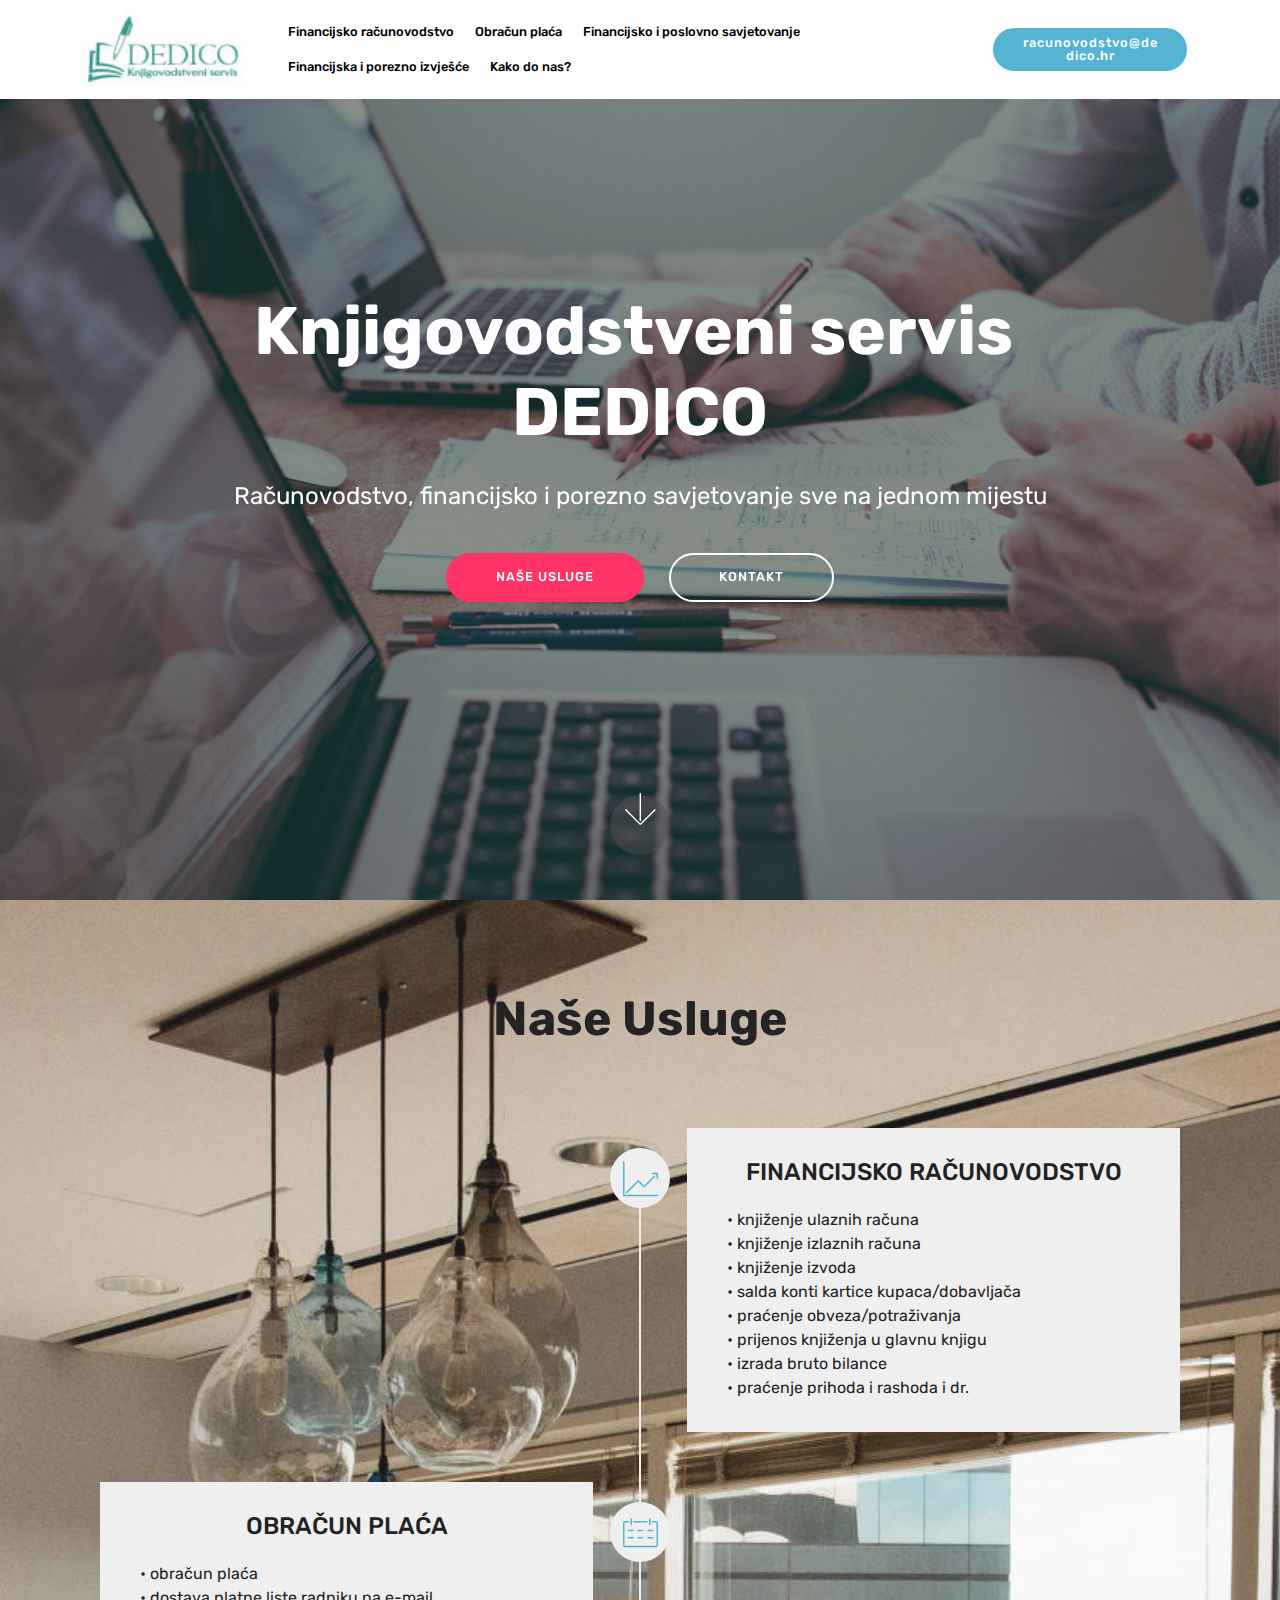
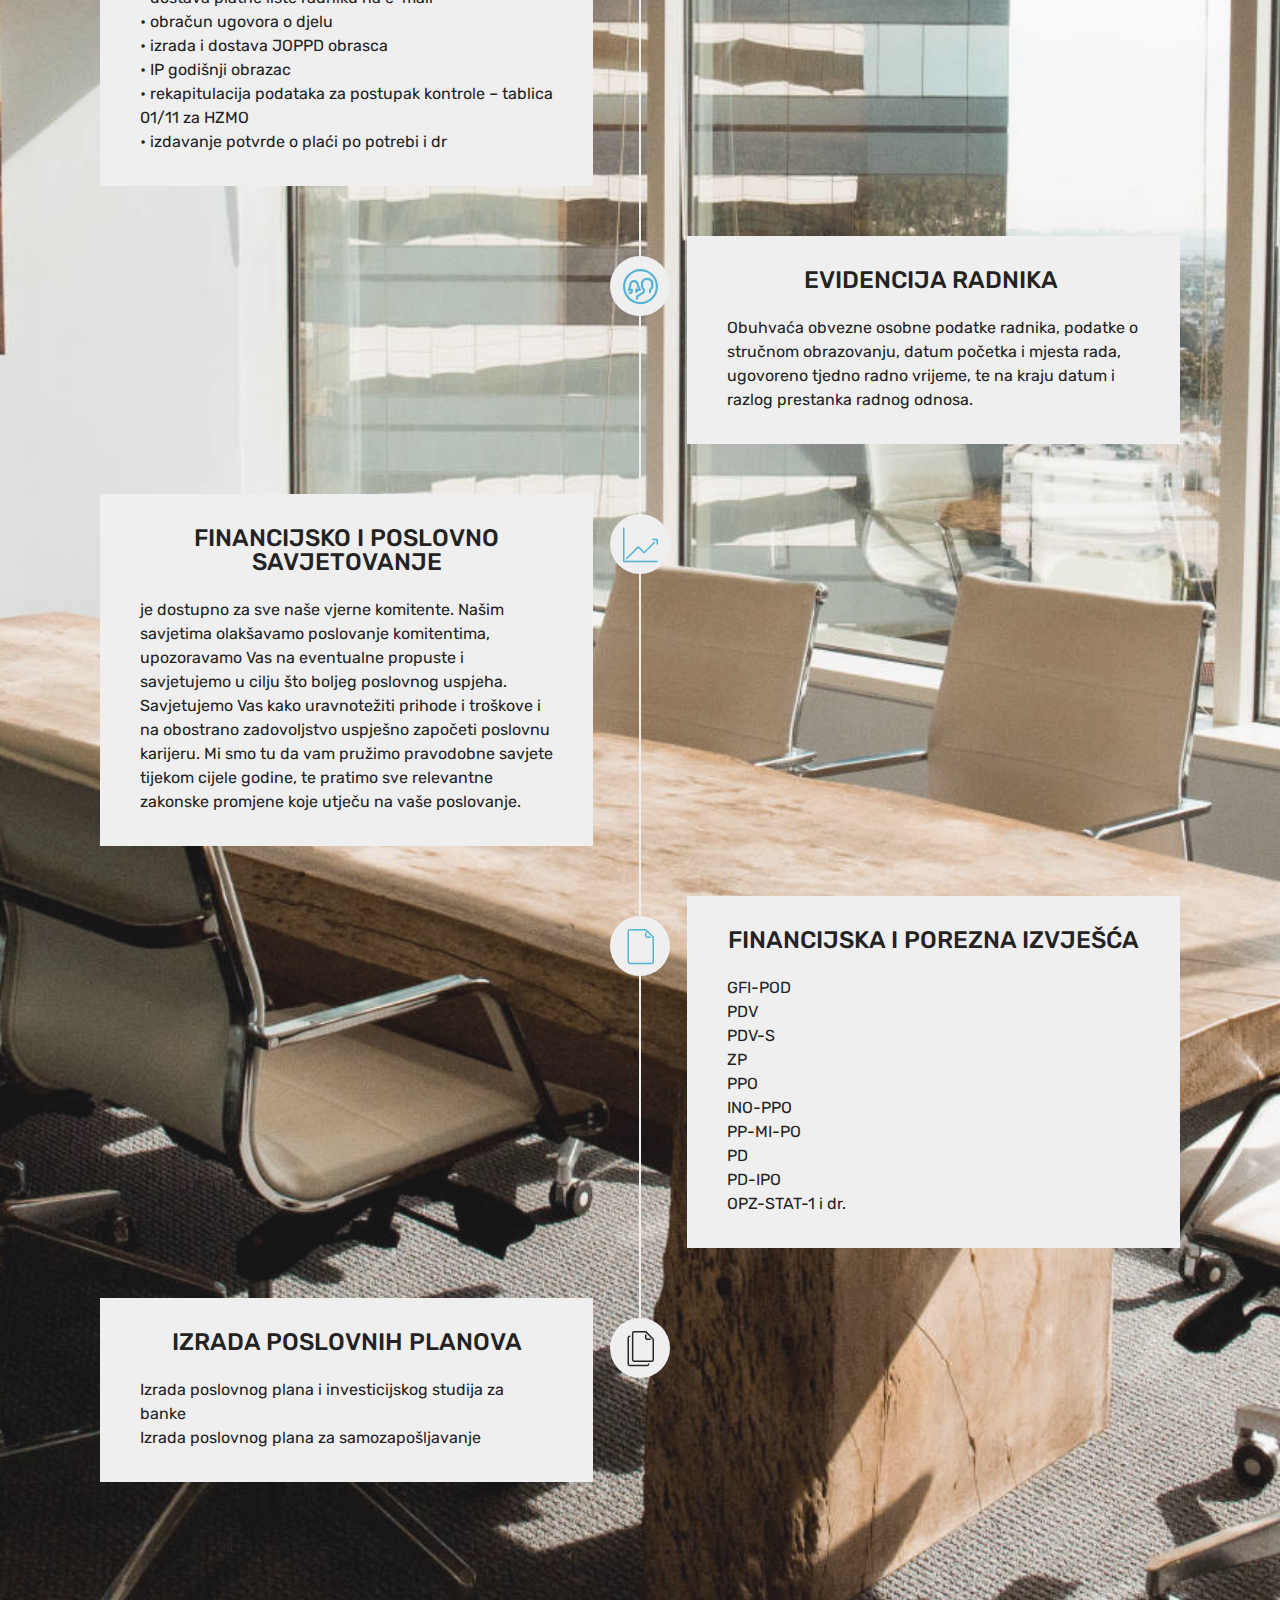
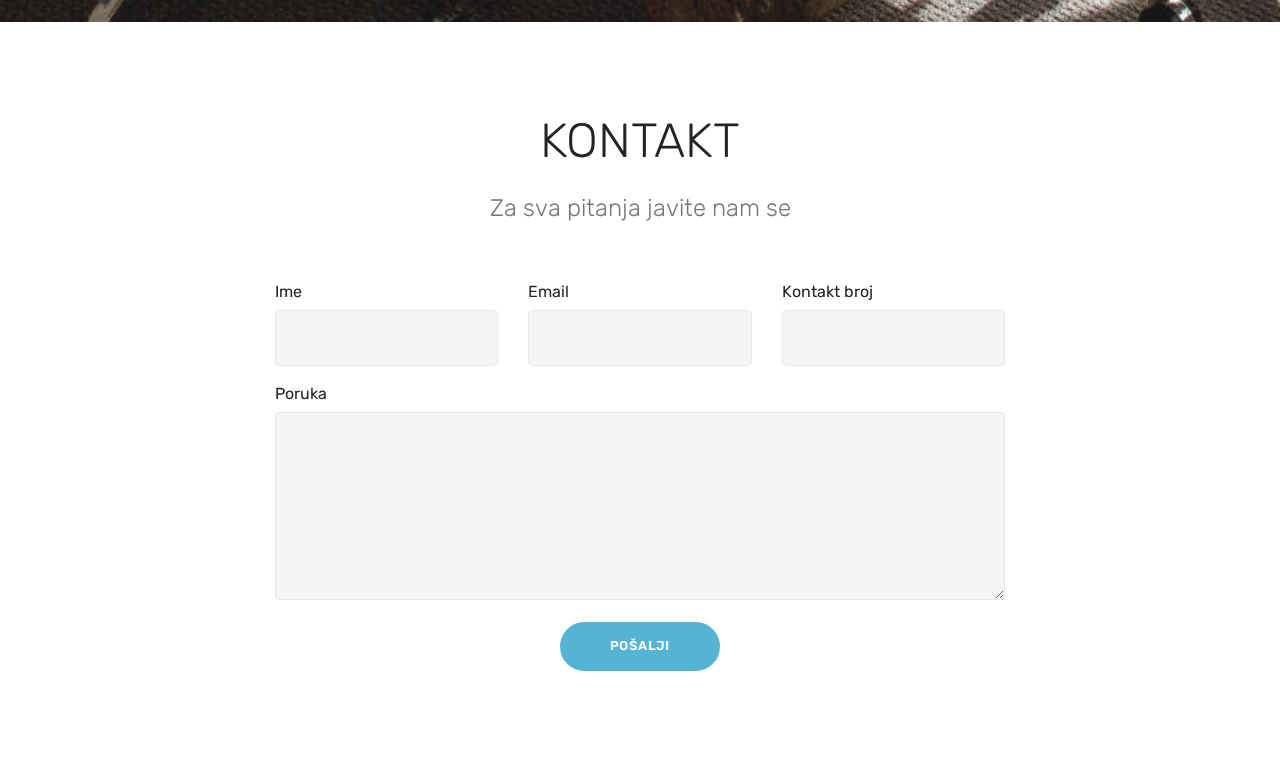
<file: dedico/index.html>
<!DOCTYPE html>
<html  >
<head>
  <!-- Site made with Mobirise Website Builder v4.12.3, https://mobirise.com -->
  <meta charset="UTF-8">
  <meta http-equiv="X-UA-Compatible" content="IE=edge">
  <meta name="generator" content="Mobirise v4.12.3, mobirise.com">
  <meta name="viewport" content="width=device-width, initial-scale=1, minimum-scale=1">
  <link rel="shortcut icon" href="assets/images/logo-122x60.jpg" type="image/x-icon">
  <meta name="description" content="">
  
  
  <title>Home</title>
  <link rel="stylesheet" href="assets/web/assets/mobirise-icons-bold/mobirise-icons-bold.css">
  <link rel="stylesheet" href="assets/web/assets/mobirise-icons/mobirise-icons.css">
  <link rel="stylesheet" href="assets/bootstrap/css/bootstrap.min.css">
  <link rel="stylesheet" href="assets/bootstrap/css/bootstrap-grid.min.css">
  <link rel="stylesheet" href="assets/bootstrap/css/bootstrap-reboot.min.css">
  <link rel="stylesheet" href="assets/tether/tether.min.css">
  <link rel="stylesheet" href="assets/dropdown/css/style.css">
  <link rel="stylesheet" href="assets/theme/css/style.css">
  <link rel="preload" as="style" href="assets/mobirise/css/mbr-additional.css"><link rel="stylesheet" href="assets/mobirise/css/mbr-additional.css" type="text/css">
  
  
  
</head>
<body>
  <section class="menu cid-rUHackhe4o" once="menu" id="menu2-6">

    

    <nav class="navbar navbar-expand beta-menu navbar-dropdown align-items-center navbar-fixed-top navbar-toggleable-sm">
        <button class="navbar-toggler navbar-toggler-right" type="button" data-toggle="collapse" data-target="#navbarSupportedContent" aria-controls="navbarSupportedContent" aria-expanded="false" aria-label="Toggle navigation">
            <div class="hamburger">
                <span></span>
                <span></span>
                <span></span>
                <span></span>
            </div>
        </button>
        <div class="menu-logo">
            <div class="navbar-brand">
                <span class="navbar-logo">
                    <a href="index.html">
                        <img src="assets/images/logo-122x60.jpg" alt="Mobirise" title="" style="height: 5.2rem;">
                    </a>
                </span>
                
            </div>
        </div>
        <div class="collapse navbar-collapse" id="navbarSupportedContent">
            <ul class="navbar-nav nav-dropdown" data-app-modern-menu="true"><li class="nav-item">
                    <a class="nav-link link text-black display-4" href="kjigovostvo.html">Financijsko računovodstvo</a>
                </li><li class="nav-item"><a class="nav-link link text-black display-4" href="obracun.html">Obračun plaća</a></li><li class="nav-item"><a class="nav-link link text-black display-4" href="savjetovanje.html">
                        Financijsko i poslovno savjetovanje</a></li><li class="nav-item"><a class="nav-link link text-black display-4" href="Izvješća.html">Financijska i porezno izvješće</a></li><li class="nav-item"><a class="nav-link link text-black display-4" href="kontakt.html">Kako do nas?</a></li></ul>
            <div class="navbar-buttons mbr-section-btn"><a class="btn btn-sm btn-primary display-4" href="mailto:racunovodstvo@dedico.hr">racunovodstvo@dedico.hr</a></div>
        </div>
    </nav>
</section>

<section class="engine"><a href="https://mobirise.info/v">html templates</a></section><section class="cid-rUHhdy6f3T mbr-fullscreen mbr-parallax-background" id="header2-9">

    

    <div class="mbr-overlay" style="opacity: 0.5; background-color: rgb(35, 35, 35);"></div>

    <div class="container align-center">
        <div class="row justify-content-md-center">
            <div class="mbr-white col-md-10">
                <h1 class="mbr-section-title mbr-bold pb-3 mbr-fonts-style display-1">Knjigovodstveni servis&nbsp;<br>DEDICO</h1>
                
                <p class="mbr-text pb-3 mbr-fonts-style display-5">Računovodstvo, financijsko i porezno savjetovanje sve na jednom mijestu</p>
                <div class="mbr-section-btn"><a class="btn btn-md btn-secondary display-4" href="index.html#timeline2-c">NAŠE USLUGE</a>
                    <a class="btn btn-md btn-white-outline display-4" href="tel:+385989817406">KONTAKT</a></div>
            </div>
        </div>
    </div>
    <div class="mbr-arrow hidden-sm-down" aria-hidden="true">
        <a href="#next">
            <i class="mbri-down mbr-iconfont"></i>
        </a>
    </div>
</section>

<section class="timeline2 cid-rUHjRwwiHZ" id="timeline2-c">

    

    <div class="mbr-overlay" style="opacity: 0.1; background-color: rgb(204, 204, 204);">
    </div>

    <div class="container align-center">
        <h2 class="mbr-section-title pb-3 mbr-fonts-style display-2"><strong>
            Naše Usluge</strong></h2>
        <h3 class="mbr-section-subtitle pb-5 mbr-fonts-style display-5"></h3>

        <div class="container timelines-container" mbri-timelines="">
            <!--1-->
            <div class="row timeline-element reverse separline">
                <span class="iconsBackground">
                    <a href="kjigovostvo.html"><span class="mbr-iconfont mbri-growing-chart"></span></a>
                </span>          
                <div class="col-xs-12 col-md-6 align-left">
                    <div class="timeline-text-content">
                        <h4 class="mbr-timeline-title pb-3 mbr-fonts-style display-5">FINANCIJSKO RAČUNOVODSTVO</h4>
                        <p class="mbr-timeline-text mbr-fonts-style display-7">•	knjiženje ulaznih računa
<br>•	knjiženje izlaznih računa
<br>•	knjiženje izvoda
<br>•	salda konti kartice kupaca/dobavljača
<br>•	praćenje obveza/potraživanja
<br>•	prijenos knjiženja u glavnu knjigu
<br>•	izrada bruto bilance
<br>•	praćenje prihoda i rashoda i dr.&nbsp;<br></p>
                     </div>
                </div>
            </div>
            <!--2-->
            <div class="row timeline-element  separline">
                <span class="iconsBackground">
                    <a href="obracun.html"><span class="mbr-iconfont mbri-calendar"></span></a>
                </span>
                <div class="col-xs-12 col-md-6 align-left ">
                    <div class="timeline-text-content">
                        <h4 class="mbr-timeline-title pb-3 mbr-fonts-style display-5">OBRAČUN PLAĆA</h4>
                        <p class="mbr-timeline-text mbr-fonts-style display-7">•	obračun plaća
<br>•	dostava platne liste radniku na e-mail
<br>•	obračun ugovora o djelu
<br>•	izrada i dostava JOPPD obrasca
<br>•	IP godišnji obrazac
<br>•	rekapitulacija podataka za postupak kontrole – tablica 01/11 za HZMO
<br>•	izdavanje potvrde o plaći po potrebi i dr&nbsp;<br></p>
                    </div>
                </div>
            </div>
            <!--3-->
            <div class="row timeline-element reverse separline">
                <span class="iconsBackground">
                    <a href="obracun.html"><span class="mbr-iconfont mbrib-users"></span></a>
                </span>
                <div class="col-xs-12 col-md-6 align-left">
                    <div class="timeline-text-content">
                        <h4 class="mbr-timeline-title pb-3 mbr-fonts-style display-5">EVIDENCIJA RADNIKA&nbsp;</h4>      
                        <p class="mbr-timeline-text mbr-fonts-style display-7">Obuhvaća obvezne osobne podatke radnika, podatke o stručnom obrazovanju, datum početka i mjesta rada, ugovoreno tjedno radno vrijeme, te na kraju datum i razlog prestanka radnog odnosa.
                        </p>
                    </div>
                </div>
            </div>
            <!--4-->
            <div class="row timeline-element  separline">
                <span class="iconsBackground">
                    <a href="savjetovanje.html"><span class="mbr-iconfont mbri-growing-chart"></span></a>
                </span>
                <div class="col-xs-12 col-md-6 align-left ">
                    <div class="timeline-text-content">
                        <h4 class="mbr-timeline-title pb-3 mbr-fonts-style display-5">FINANCIJSKO I POSLOVNO SAVJETOVANJE</h4>
                        <p class="mbr-timeline-text mbr-fonts-style display-7">je dostupno za sve naše vjerne komitente. Našim savjetima olakšavamo poslovanje komitentima, upozoravamo Vas na eventualne propuste i savjetujemo u cilju što boljeg poslovnog uspjeha. Savjetujemo Vas kako uravnotežiti prihode i troškove i na obostrano zadovoljstvo uspješno započeti poslovnu karijeru. Mi smo tu da vam pružimo pravodobne savjete tijekom cijele godine, te pratimo sve relevantne zakonske promjene koje utječu na vaše poslovanje.</p>
                    </div>
                </div>
            </div>
            <!--5-->
            <div class="row timeline-element reverse separline">
                <span class="iconsBackground">
                    <a href="Izvješća.html"><span class="mbr-iconfont mbri-new-file"></span></a>
                </span>
                <div class="col-xs-12 col-md-6 align-left">
                    <div class="timeline-text-content">
                        <h4 class="mbr-timeline-title pb-3 mbr-fonts-style display-5">FINANCIJSKA I POREZNA IZVJEŠĆA</h4>
                        <p class="mbr-timeline-text mbr-fonts-style display-7">GFI-POD
<br>PDV
<br>PDV-S
<br>ZP
<br>PPO
<br>INO-PPO
<br>PP-MI-PO
<br>PD
<br>PD-IPO
<br>OPZ-STAT-1 i dr.&nbsp;<br></p>
                    </div>
                </div>
            </div>
            <!--6-->
            <div class="row timeline-element">
                <span class="iconsBackground">
                    <span class="mbri-pages mbr-iconfont"></span>
                </span>
                <div class="col-xs-12 col-md-6 align-left ">
                    <div class="timeline-text-content">
                        <h4 class="mbr-timeline-title pb-3 mbr-fonts-style display-5">
                            IZRADA POSLOVNIH PLANOVA</h4>
                        <p class="mbr-timeline-text mbr-fonts-style display-7">Izrada poslovnog plana i investicijskog studija za banke<br>Izrada poslovnog plana za samozapošljavanje</p>
                    </div>
                </div>
            </div>
            <!--7-->
            
            <!--8-->
            
            <!--9-->
            
            <!--10-->
            
            <!--11-->
            
            <!--12-->
            
        </div>
    </div>
</section>

<section class="mbr-section form1 cid-rUOS6jfYyc" id="form1-w">

    

    
    <div class="container">
        <div class="row justify-content-center">
            <div class="title col-12 col-lg-8">
                <h2 class="mbr-section-title align-center pb-3 mbr-fonts-style display-2">
                    KONTAKT</h2>
                <h3 class="mbr-section-subtitle align-center mbr-light pb-3 mbr-fonts-style display-5">
                    Za sva pitanja javite nam se</h3>
            </div>
        </div>
    </div>
    <div class="container">
        <div class="row justify-content-center">
            <div class="media-container-column col-lg-8" data-form-type="formoid">
                <!---Formbuilder Form--->
                <form action="https://mobirise.com/" method="POST" class="mbr-form form-with-styler" data-form-title="Mobirise Form"><input type="hidden" name="email" data-form-email="true" value="1bey9Euz2kUqo+H5bJhs1O8INTa3h2F+qiFqAHRsEeV71FwVd2xB1E5ZQDgVkSEc2kBEK985k9MznsPpd4WIKRzV8Z7xWaEANYGwiWwXdLLNTZcOLzl5GRjJBbzsdYsl">
                    <div class="row">
                        <div hidden="hidden" data-form-alert="" class="alert alert-success col-12">Hvala na ukazanom povjerenju!</div>
                        <div hidden="hidden" data-form-alert-danger="" class="alert alert-danger col-12">
                        </div>
                    </div>
                    <div class="dragArea row">
                        <div class="col-md-4  form-group" data-for="name">
                            <label for="name-form1-w" class="form-control-label mbr-fonts-style display-7">Ime</label>
                            <input type="text" name="name" data-form-field="Name" required="required" class="form-control display-7" id="name-form1-w">
                        </div>
                        <div class="col-md-4  form-group" data-for="email">
                            <label for="email-form1-w" class="form-control-label mbr-fonts-style display-7">Email</label>
                            <input type="email" name="email" data-form-field="Email" required="required" class="form-control display-7" id="email-form1-w">
                        </div>
                        <div data-for="phone" class="col-md-4  form-group">
                            <label for="phone-form1-w" class="form-control-label mbr-fonts-style display-7">Kontakt broj</label>
                            <input type="tel" name="phone" data-form-field="Phone" class="form-control display-7" id="phone-form1-w">
                        </div>
                        <div data-for="message" class="col-md-12 form-group">
                            <label for="message-form1-w" class="form-control-label mbr-fonts-style display-7">Poruka</label>
                            <textarea name="message" data-form-field="Message" class="form-control display-7" id="message-form1-w"></textarea>
                        </div>
                        <div class="col-md-12 input-group-btn align-center"><button type="submit" class="btn btn-primary btn-form display-4">POŠALJI</button></div>
                    </div>
                </form><!---Formbuilder Form--->
            </div>
        </div>
    </div>
</section>


  <script src="assets/web/assets/jquery/jquery.min.js"></script>
  <script src="assets/popper/popper.min.js"></script>
  <script src="assets/bootstrap/js/bootstrap.min.js"></script>
  <script src="assets/smoothscroll/smooth-scroll.js"></script>
  <script src="assets/tether/tether.min.js"></script>
  <script src="assets/touchswipe/jquery.touch-swipe.min.js"></script>
  <script src="assets/parallax/jarallax.min.js"></script>
  <script src="assets/dropdown/js/nav-dropdown.js"></script>
  <script src="assets/dropdown/js/navbar-dropdown.js"></script>
  <script src="assets/theme/js/script.js"></script>
  <script src="assets/formoid/formoid.min.js"></script>
  
  
</body>
</html>
</file>
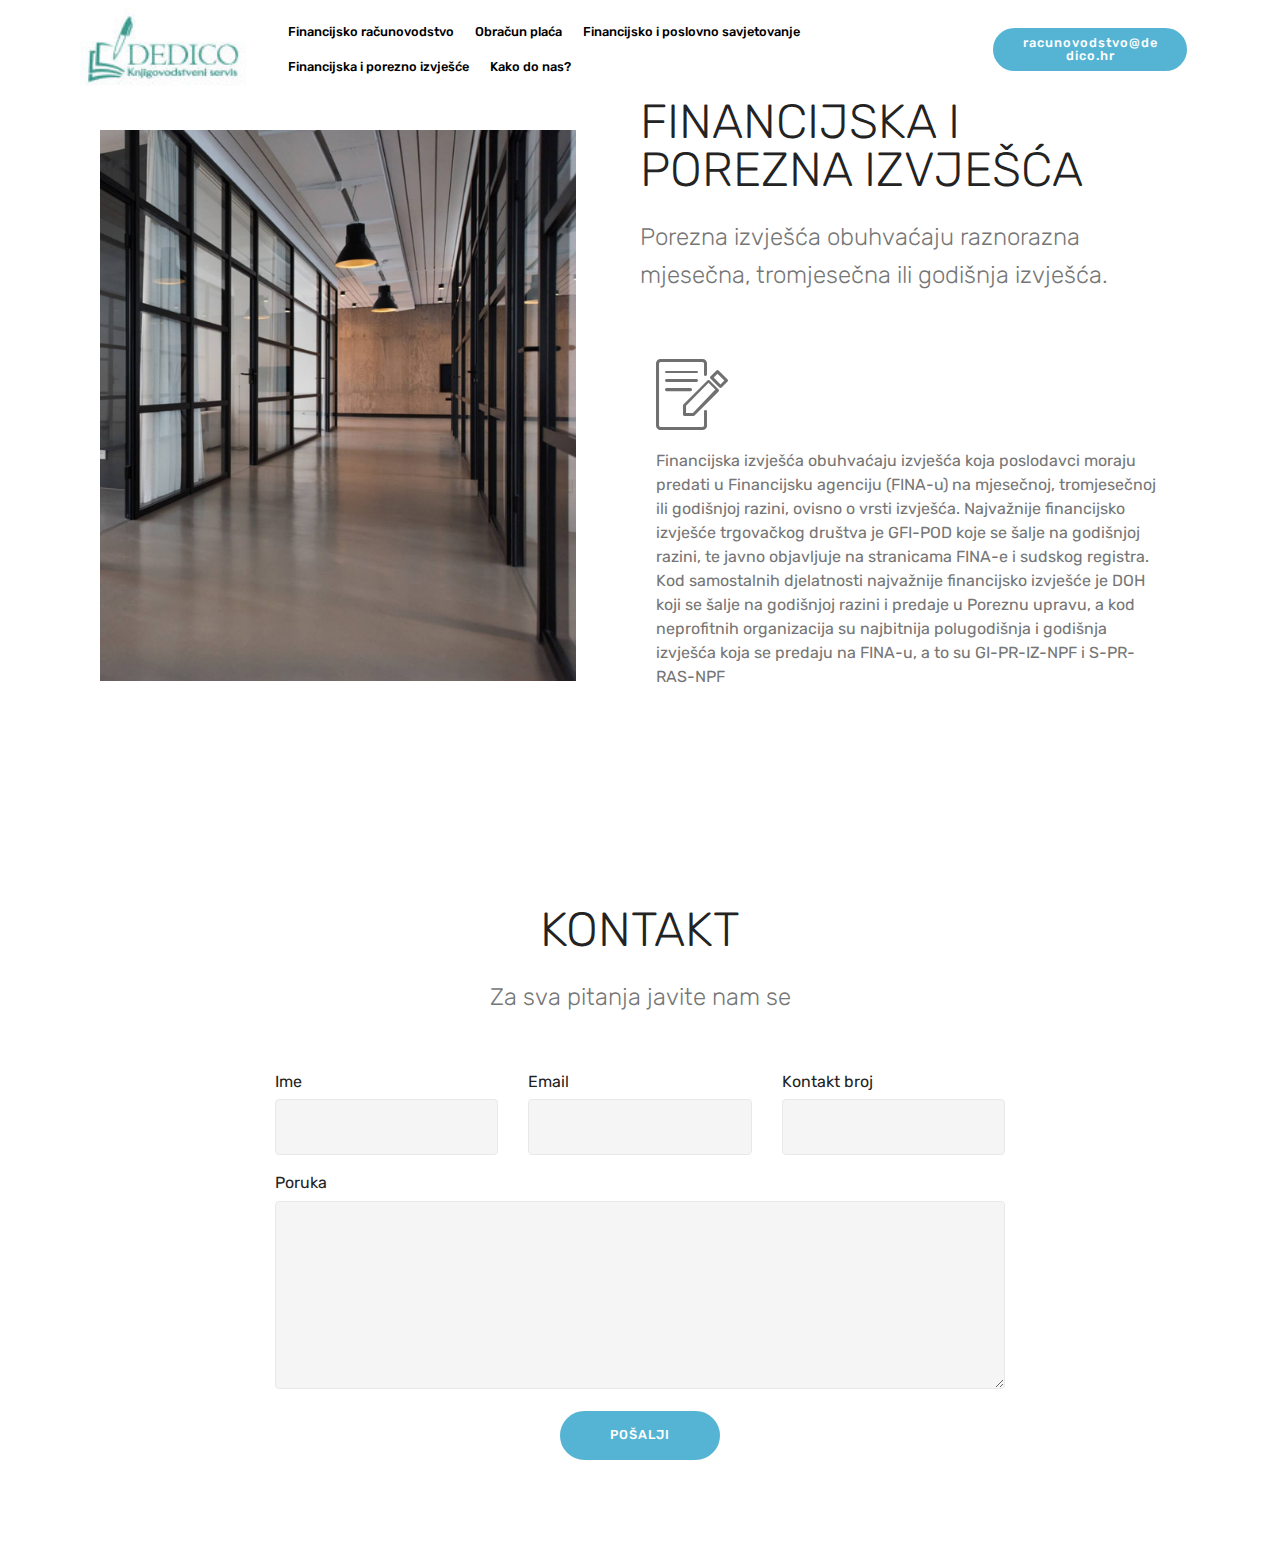
<file: dedico/Izvješća.html>
<!DOCTYPE html>
<html  >
<head>
  <!-- Site made with Mobirise Website Builder v4.12.3, https://mobirise.com -->
  <meta charset="UTF-8">
  <meta http-equiv="X-UA-Compatible" content="IE=edge">
  <meta name="generator" content="Mobirise v4.12.3, mobirise.com">
  <meta name="viewport" content="width=device-width, initial-scale=1, minimum-scale=1">
  <link rel="shortcut icon" href="assets/images/logo-122x60.jpg" type="image/x-icon">
  <meta name="description" content="Dedico">
  
  
  <title>Financijska Izvješća</title>
  <link rel="stylesheet" href="assets/web/assets/mobirise-icons/mobirise-icons.css">
  <link rel="stylesheet" href="assets/bootstrap/css/bootstrap.min.css">
  <link rel="stylesheet" href="assets/bootstrap/css/bootstrap-grid.min.css">
  <link rel="stylesheet" href="assets/bootstrap/css/bootstrap-reboot.min.css">
  <link rel="stylesheet" href="assets/tether/tether.min.css">
  <link rel="stylesheet" href="assets/dropdown/css/style.css">
  <link rel="stylesheet" href="assets/theme/css/style.css">
  <link rel="preload" as="style" href="assets/mobirise/css/mbr-additional.css"><link rel="stylesheet" href="assets/mobirise/css/mbr-additional.css" type="text/css">
  
  
  
</head>
<body>
  <section class="menu cid-rUHackhe4o" once="menu" id="menu2-e">

    

    <nav class="navbar navbar-expand beta-menu navbar-dropdown align-items-center navbar-fixed-top navbar-toggleable-sm">
        <button class="navbar-toggler navbar-toggler-right" type="button" data-toggle="collapse" data-target="#navbarSupportedContent" aria-controls="navbarSupportedContent" aria-expanded="false" aria-label="Toggle navigation">
            <div class="hamburger">
                <span></span>
                <span></span>
                <span></span>
                <span></span>
            </div>
        </button>
        <div class="menu-logo">
            <div class="navbar-brand">
                <span class="navbar-logo">
                    <a href="index.html">
                        <img src="assets/images/logo-122x60.jpg" alt="Mobirise" title="" style="height: 5.2rem;">
                    </a>
                </span>
                
            </div>
        </div>
        <div class="collapse navbar-collapse" id="navbarSupportedContent">
            <ul class="navbar-nav nav-dropdown" data-app-modern-menu="true"><li class="nav-item">
                    <a class="nav-link link text-black display-4" href="kjigovostvo.html">Financijsko računovodstvo</a>
                </li><li class="nav-item"><a class="nav-link link text-black display-4" href="obracun.html">Obračun plaća</a></li><li class="nav-item"><a class="nav-link link text-black display-4" href="savjetovanje.html">
                        Financijsko i poslovno savjetovanje</a></li><li class="nav-item"><a class="nav-link link text-black display-4" href="Izvješća.html">Financijska i porezno izvješće</a></li><li class="nav-item"><a class="nav-link link text-black display-4" href="kontakt.html">Kako do nas?</a></li></ul>
            <div class="navbar-buttons mbr-section-btn"><a class="btn btn-sm btn-primary display-4" href="mailto:racunovodstvo@dedico.hr">racunovodstvo@dedico.hr</a></div>
        </div>
    </nav>
</section>

<section class="engine"><a href="https://mobirise.info/i">free website creation software</a></section><section class="features11 cid-rUNkvTsx1R" id="features11-q">

    

    

    <div class="container">   
        <div class="col-md-12">
            <div class="media-container-row">
                <div class="mbr-figure m-auto" style="width: 50%;">
                    <img src="assets/images/background9.jpg" alt="Mobirise" title="">
                </div>
                <div class=" align-left aside-content">
                    <h2 class="mbr-title pt-2 mbr-fonts-style display-2">FINANCIJSKA I POREZNA IZVJEŠĆA</h2>
                    <div class="mbr-section-text">
                        <p class="mbr-text mb-5 pt-3 mbr-light mbr-fonts-style display-5">
                        Porezna izvješća obuhvaćaju raznorazna mjesečna, tromjesečna ili godišnja izvješća.
                        </p>
                    </div>

                    <div class="block-content">
                        <div class="card p-3 pr-3">
                            <div class="media">
                                <div class=" align-self-center card-img pb-3">
                                    <span class="mbr-iconfont mbri-edit"></span>
                                </div>     
                                <div class="media-body">
                                    <h4 class="card-title mbr-fonts-style display-7"></h4>
                                </div>
                            </div>                

                            <div class="card-box">
                                <p class="block-text mbr-fonts-style display-7">
                                   Financijska izvješća obuhvaćaju izvješća koja poslodavci moraju predati u Financijsku agenciju (FINA-u) na mjesečnoj, tromjesečnoj ili godišnjoj razini, ovisno o vrsti izvješća. Najvažnije financijsko izvješće trgovačkog društva je GFI-POD koje se šalje na godišnjoj razini, te javno objavljuje na stranicama FINA-e i sudskog registra. Kod samostalnih djelatnosti najvažnije financijsko izvješće je DOH koji se šalje na godišnjoj razini i predaje u Poreznu upravu, a kod neprofitnih organizacija su najbitnija polugodišnja i godišnja izvješća koja se predaju na FINA-u, a to su GI-PR-IZ-NPF i S-PR-RAS-NPF 
                                </p>
                            </div>
                        </div>

                        
                    </div>
                </div>
            </div>
        </div> 
    </div>          
</section>

<section class="mbr-section form1 cid-rUNkzclbv7" id="form1-r">

    

    
    <div class="container">
        <div class="row justify-content-center">
            <div class="title col-12 col-lg-8">
                <h2 class="mbr-section-title align-center pb-3 mbr-fonts-style display-2">
                    KONTAKT</h2>
                <h3 class="mbr-section-subtitle align-center mbr-light pb-3 mbr-fonts-style display-5">
                    Za sva pitanja javite nam se</h3>
            </div>
        </div>
    </div>
    <div class="container">
        <div class="row justify-content-center">
            <div class="media-container-column col-lg-8" data-form-type="formoid">
                <!---Formbuilder Form--->
                <form action="https://mobirise.com/" method="POST" class="mbr-form form-with-styler" data-form-title="Mobirise Form"><input type="hidden" name="email" data-form-email="true" value="MAEyIQ9kqvWH9MWDiD9LGgA7bMjx2jYvGHttCqHgfgYBlvnJsBl79C/RSJ/BOSgbgrnhKHMWwnJchJ9zxqkliu5Q48HRbwCQg+2YmksEPw810WTdxMoi7R3SwuHca382">
                    <div class="row">
                        <div hidden="hidden" data-form-alert="" class="alert alert-success col-12">Thanks for filling out the form!</div>
                        <div hidden="hidden" data-form-alert-danger="" class="alert alert-danger col-12">
                        </div>
                    </div>
                    <div class="dragArea row">
                        <div class="col-md-4  form-group" data-for="name">
                            <label for="name-form1-r" class="form-control-label mbr-fonts-style display-7">Ime</label>
                            <input type="text" name="name" data-form-field="Name" required="required" class="form-control display-7" id="name-form1-r">
                        </div>
                        <div class="col-md-4  form-group" data-for="email">
                            <label for="email-form1-r" class="form-control-label mbr-fonts-style display-7">Email</label>
                            <input type="email" name="email" data-form-field="Email" required="required" class="form-control display-7" id="email-form1-r">
                        </div>
                        <div data-for="phone" class="col-md-4  form-group">
                            <label for="phone-form1-r" class="form-control-label mbr-fonts-style display-7">Kontakt broj</label>
                            <input type="tel" name="phone" data-form-field="Phone" class="form-control display-7" id="phone-form1-r">
                        </div>
                        <div data-for="message" class="col-md-12 form-group">
                            <label for="message-form1-r" class="form-control-label mbr-fonts-style display-7">Poruka</label>
                            <textarea name="message" data-form-field="Message" class="form-control display-7" id="message-form1-r"></textarea>
                        </div>
                        <div class="col-md-12 input-group-btn align-center"><button type="submit" class="btn btn-primary btn-form display-4">POŠALJI</button></div>
                    </div>
                </form><!---Formbuilder Form--->
            </div>
        </div>
    </div>
</section>


  <script src="assets/web/assets/jquery/jquery.min.js"></script>
  <script src="assets/popper/popper.min.js"></script>
  <script src="assets/bootstrap/js/bootstrap.min.js"></script>
  <script src="assets/tether/tether.min.js"></script>
  <script src="assets/smoothscroll/smooth-scroll.js"></script>
  <script src="assets/dropdown/js/nav-dropdown.js"></script>
  <script src="assets/dropdown/js/navbar-dropdown.js"></script>
  <script src="assets/touchswipe/jquery.touch-swipe.min.js"></script>
  <script src="assets/theme/js/script.js"></script>
  <script src="assets/formoid/formoid.min.js"></script>
  
  
</body>
</html>
</file>
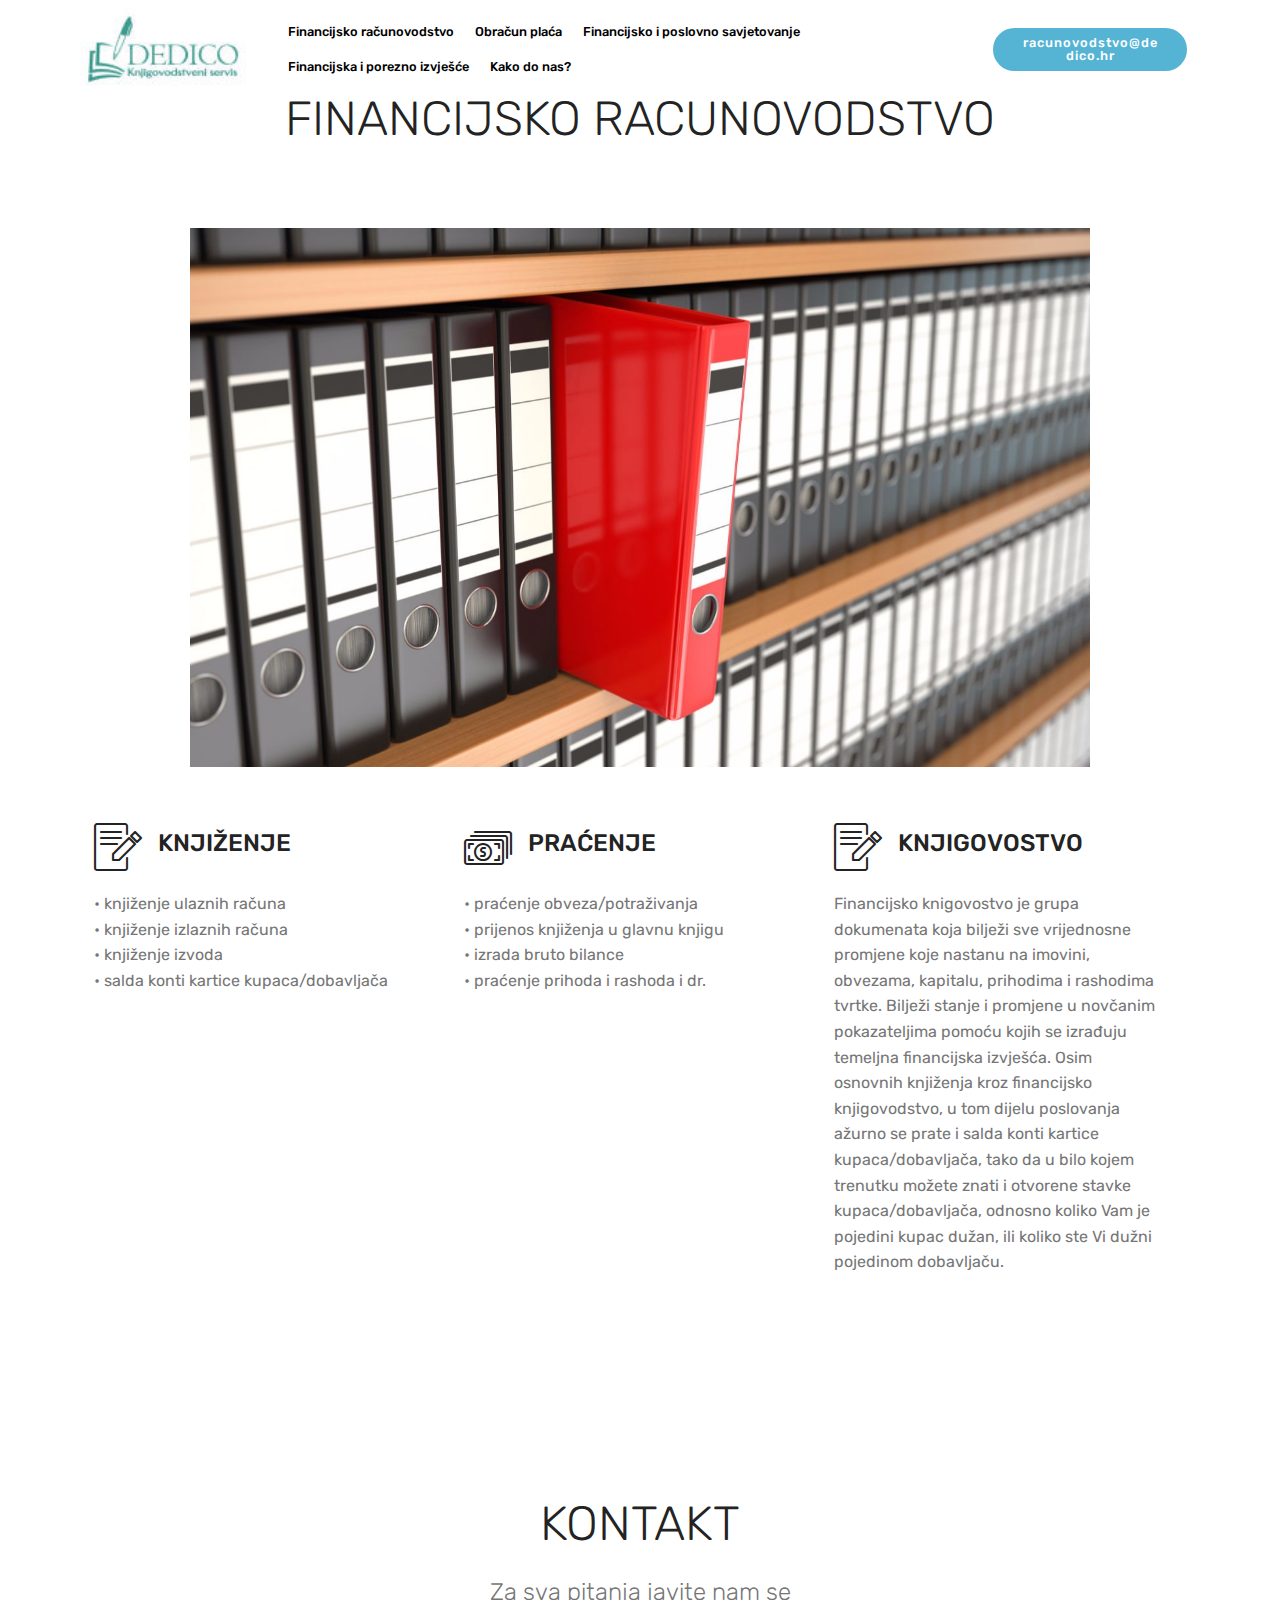
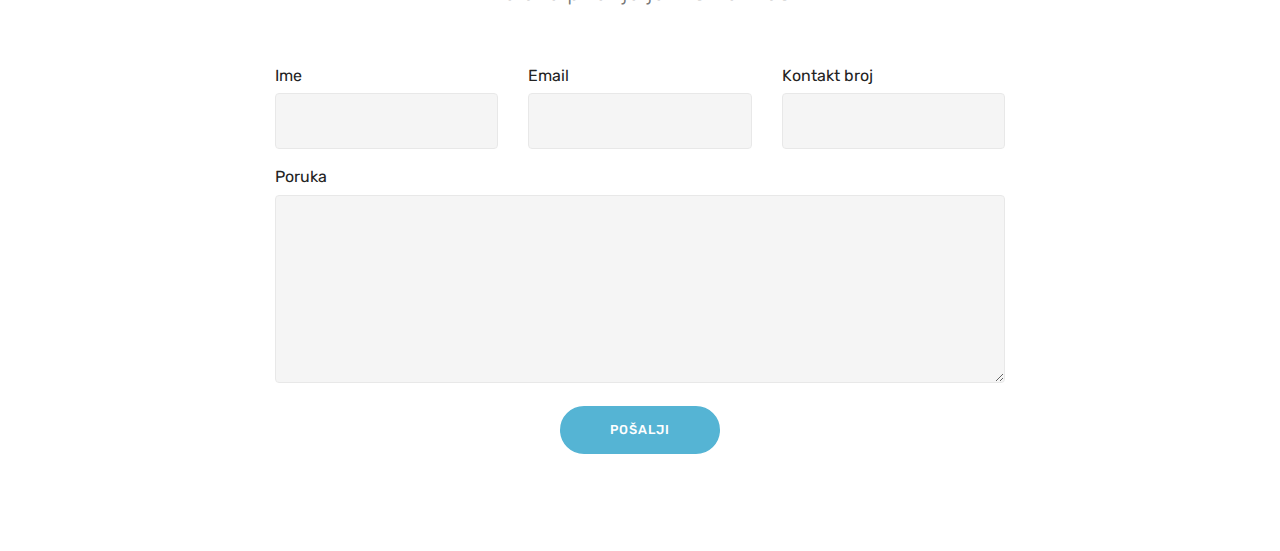
<file: dedico/kjigovostvo.html>
<!DOCTYPE html>
<html  >
<head>
  <!-- Site made with Mobirise Website Builder v4.12.3, https://mobirise.com -->
  <meta charset="UTF-8">
  <meta http-equiv="X-UA-Compatible" content="IE=edge">
  <meta name="generator" content="Mobirise v4.12.3, mobirise.com">
  <meta name="viewport" content="width=device-width, initial-scale=1, minimum-scale=1">
  <link rel="shortcut icon" href="assets/images/logo-122x60.jpg" type="image/x-icon">
  <meta name="description" content="Web Maker Description">
  
  
  <title>Financijsko knjigovostvo</title>
  <link rel="stylesheet" href="assets/web/assets/mobirise-icons/mobirise-icons.css">
  <link rel="stylesheet" href="assets/bootstrap/css/bootstrap.min.css">
  <link rel="stylesheet" href="assets/bootstrap/css/bootstrap-grid.min.css">
  <link rel="stylesheet" href="assets/bootstrap/css/bootstrap-reboot.min.css">
  <link rel="stylesheet" href="assets/tether/tether.min.css">
  <link rel="stylesheet" href="assets/dropdown/css/style.css">
  <link rel="stylesheet" href="assets/theme/css/style.css">
  <link rel="preload" as="style" href="assets/mobirise/css/mbr-additional.css"><link rel="stylesheet" href="assets/mobirise/css/mbr-additional.css" type="text/css">
  
  
  
</head>
<body>
  <section class="menu cid-rUHackhe4o" once="menu" id="menu2-h">

    

    <nav class="navbar navbar-expand beta-menu navbar-dropdown align-items-center navbar-fixed-top navbar-toggleable-sm">
        <button class="navbar-toggler navbar-toggler-right" type="button" data-toggle="collapse" data-target="#navbarSupportedContent" aria-controls="navbarSupportedContent" aria-expanded="false" aria-label="Toggle navigation">
            <div class="hamburger">
                <span></span>
                <span></span>
                <span></span>
                <span></span>
            </div>
        </button>
        <div class="menu-logo">
            <div class="navbar-brand">
                <span class="navbar-logo">
                    <a href="index.html">
                        <img src="assets/images/logo-122x60.jpg" alt="Mobirise" title="" style="height: 5.2rem;">
                    </a>
                </span>
                
            </div>
        </div>
        <div class="collapse navbar-collapse" id="navbarSupportedContent">
            <ul class="navbar-nav nav-dropdown" data-app-modern-menu="true"><li class="nav-item">
                    <a class="nav-link link text-black display-4" href="kjigovostvo.html">Financijsko računovodstvo</a>
                </li><li class="nav-item"><a class="nav-link link text-black display-4" href="obracun.html">Obračun plaća</a></li><li class="nav-item"><a class="nav-link link text-black display-4" href="savjetovanje.html">
                        Financijsko i poslovno savjetovanje</a></li><li class="nav-item"><a class="nav-link link text-black display-4" href="Izvješća.html">Financijska i porezno izvješće</a></li><li class="nav-item"><a class="nav-link link text-black display-4" href="kontakt.html">Kako do nas?</a></li></ul>
            <div class="navbar-buttons mbr-section-btn"><a class="btn btn-sm btn-primary display-4" href="mailto:racunovodstvo@dedico.hr">racunovodstvo@dedico.hr</a></div>
        </div>
    </nav>
</section>

<section class="engine"><a href="https://mobirise.info/c">free site builder</a></section><section class="features14 cid-rUN73P7iW8" id="features14-k">
    
    

    
    <div class="container align-center">
        <h2 class="mbr-section-title pb-3 mbr-fonts-style display-2">FINANCIJSKO RAČUNOVODSTVO</h2>
        <h3 class="mbr-section-subtitle pb-5 mbr-fonts-style display-5"></h3>
        <div class="media-container-column">
            <div class="row justify-content-center">
                <div class="card p-4 col-12 col-md-6 col-lg-4">
                    <div class="media pb-3">
                        <div class="card-img align-self-center">
                            <span class="mbr-iconfont mbri-edit"></span>
                        </div>
                        <div class="media-body">
                            <h4 class="card-title py-2 align-left mbr-fonts-style display-5">KNJIŽENJE</h4>
                        </div>
                    </div>                
                    <div class="card-box align-left">
                        <p class="mbr-text mbr-fonts-style display-7">•	knjiženje ulaznih računa
<br>•	knjiženje izlaznih računa
<br>•	knjiženje izvoda&nbsp;<br>•	salda konti kartice kupaca/dobavljača<br></p>
                    </div>
                </div>

                <div class="card p-4 col-12 col-md-6 col-lg-4">
                <div class="media pb-3">
                    <div class="card-img align-self-center">
                        <span class="mbr-iconfont mbri-cash"></span>
                    </div>
                    <div class="media-body">
                        <h4 class="card-title py-2 align-left mbr-fonts-style display-5">PRAĆENJE</h4>
                    </div>
                </div>
                    <div class="card-box align-left">
                        <p class="mbr-text mbr-fonts-style display-7">•	praćenje obveza/potraživanja
<br>•	prijenos knjiženja u glavnu knjigu
<br>•	izrada bruto bilance
<br>•	praćenje prihoda i rashoda i dr.&nbsp;<br></p>
                    </div>
                </div>

                <div class="card p-4 col-12 col-md-6 col-lg-4">
                <div class="media pb-3">
                    <div class="card-img align-self-center">
                        <span class="mbr-iconfont mbri-edit"></span>
                    </div>
                    <div class="media-body">
                        <h4 class="card-title py-2 align-left mbr-fonts-style display-5">
                            KNJIGOVOSTVO</h4>
                    </div>
                </div>
                    <div class="card-box align-left">
                        <p class="mbr-text mbr-fonts-style display-7">
                           Financijsko knigovostvo je grupa dokumenata koja bilježi sve vrijednosne promjene koje nastanu na imovini, obvezama, kapitalu, prihodima i rashodima tvrtke. Bilježi stanje i promjene u novčanim pokazateljima pomoću kojih se izrađuju temeljna financijska izvješća. Osim osnovnih knjiženja kroz financijsko knjigovodstvo, u tom dijelu poslovanja ažurno se prate i salda konti kartice kupaca/dobavljača, tako da u bilo kojem trenutku možete znati i otvorene stavke kupaca/dobavljača, odnosno koliko Vam je pojedini kupac dužan, ili koliko ste Vi dužni pojedinom dobavljaču.
                        </p>
                    </div>
                </div>

                
            </div>
            <div class="media-container-row image-row">
                <div class="mbr-figure" style="width: 81%;">
                    <img src="assets/images/bigstock-office-file-binders-on-shelf-63627901-1380x1035.jpeg" alt="Mobirise" title="">
                </div>
            </div>
        </div>
    </div>
</section>

<section class="mbr-section form1 cid-rUN8wC3Dpe" id="form1-l">

    

    
    <div class="container">
        <div class="row justify-content-center">
            <div class="title col-12 col-lg-8">
                <h2 class="mbr-section-title align-center pb-3 mbr-fonts-style display-2">
                    KONTAKT</h2>
                <h3 class="mbr-section-subtitle align-center mbr-light pb-3 mbr-fonts-style display-5">
                    Za sva pitanja javite nam se</h3>
            </div>
        </div>
    </div>
    <div class="container">
        <div class="row justify-content-center">
            <div class="media-container-column col-lg-8" data-form-type="formoid">
                <!---Formbuilder Form--->
                <form action="https://mobirise.com/" method="POST" class="mbr-form form-with-styler" data-form-title="Mobirise Form"><input type="hidden" name="email" data-form-email="true" value="ergcef1WmxFV1lWpUj04TeneMMXRD3/JHoUH8mfIBHC1cVCBwP6rQKnpJpWbK7Scl8L7AfYUPWl9JGg6iZW0Z96rD1Q59t6YnDbJm1NCtseY8b/vH3dURqxh7UkCSKs9">
                    <div class="row">
                        <div hidden="hidden" data-form-alert="" class="alert alert-success col-12">Hvala na ukazanom povjerenju !</div>
                        <div hidden="hidden" data-form-alert-danger="" class="alert alert-danger col-12">
                        </div>
                    </div>
                    <div class="dragArea row">
                        <div class="col-md-4  form-group" data-for="name">
                            <label for="name-form1-l" class="form-control-label mbr-fonts-style display-7">Ime</label>
                            <input type="text" name="name" data-form-field="Name" required="required" class="form-control display-7" id="name-form1-l">
                        </div>
                        <div class="col-md-4  form-group" data-for="email">
                            <label for="email-form1-l" class="form-control-label mbr-fonts-style display-7">Email</label>
                            <input type="email" name="email" data-form-field="Email" required="required" class="form-control display-7" id="email-form1-l">
                        </div>
                        <div data-for="phone" class="col-md-4  form-group">
                            <label for="phone-form1-l" class="form-control-label mbr-fonts-style display-7">Kontakt broj</label>
                            <input type="tel" name="phone" data-form-field="Phone" class="form-control display-7" id="phone-form1-l">
                        </div>
                        <div data-for="message" class="col-md-12 form-group">
                            <label for="message-form1-l" class="form-control-label mbr-fonts-style display-7">Poruka</label>
                            <textarea name="message" data-form-field="Message" class="form-control display-7" id="message-form1-l"></textarea>
                        </div>
                        <div class="col-md-12 input-group-btn align-center"><button type="submit" class="btn btn-primary btn-form display-4">POŠALJI</button></div>
                    </div>
                </form><!---Formbuilder Form--->
            </div>
        </div>
    </div>
</section>


  <script src="assets/web/assets/jquery/jquery.min.js"></script>
  <script src="assets/popper/popper.min.js"></script>
  <script src="assets/bootstrap/js/bootstrap.min.js"></script>
  <script src="assets/tether/tether.min.js"></script>
  <script src="assets/smoothscroll/smooth-scroll.js"></script>
  <script src="assets/dropdown/js/nav-dropdown.js"></script>
  <script src="assets/dropdown/js/navbar-dropdown.js"></script>
  <script src="assets/touchswipe/jquery.touch-swipe.min.js"></script>
  <script src="assets/theme/js/script.js"></script>
  <script src="assets/formoid/formoid.min.js"></script>
  
  
</body>
</html>
</file>
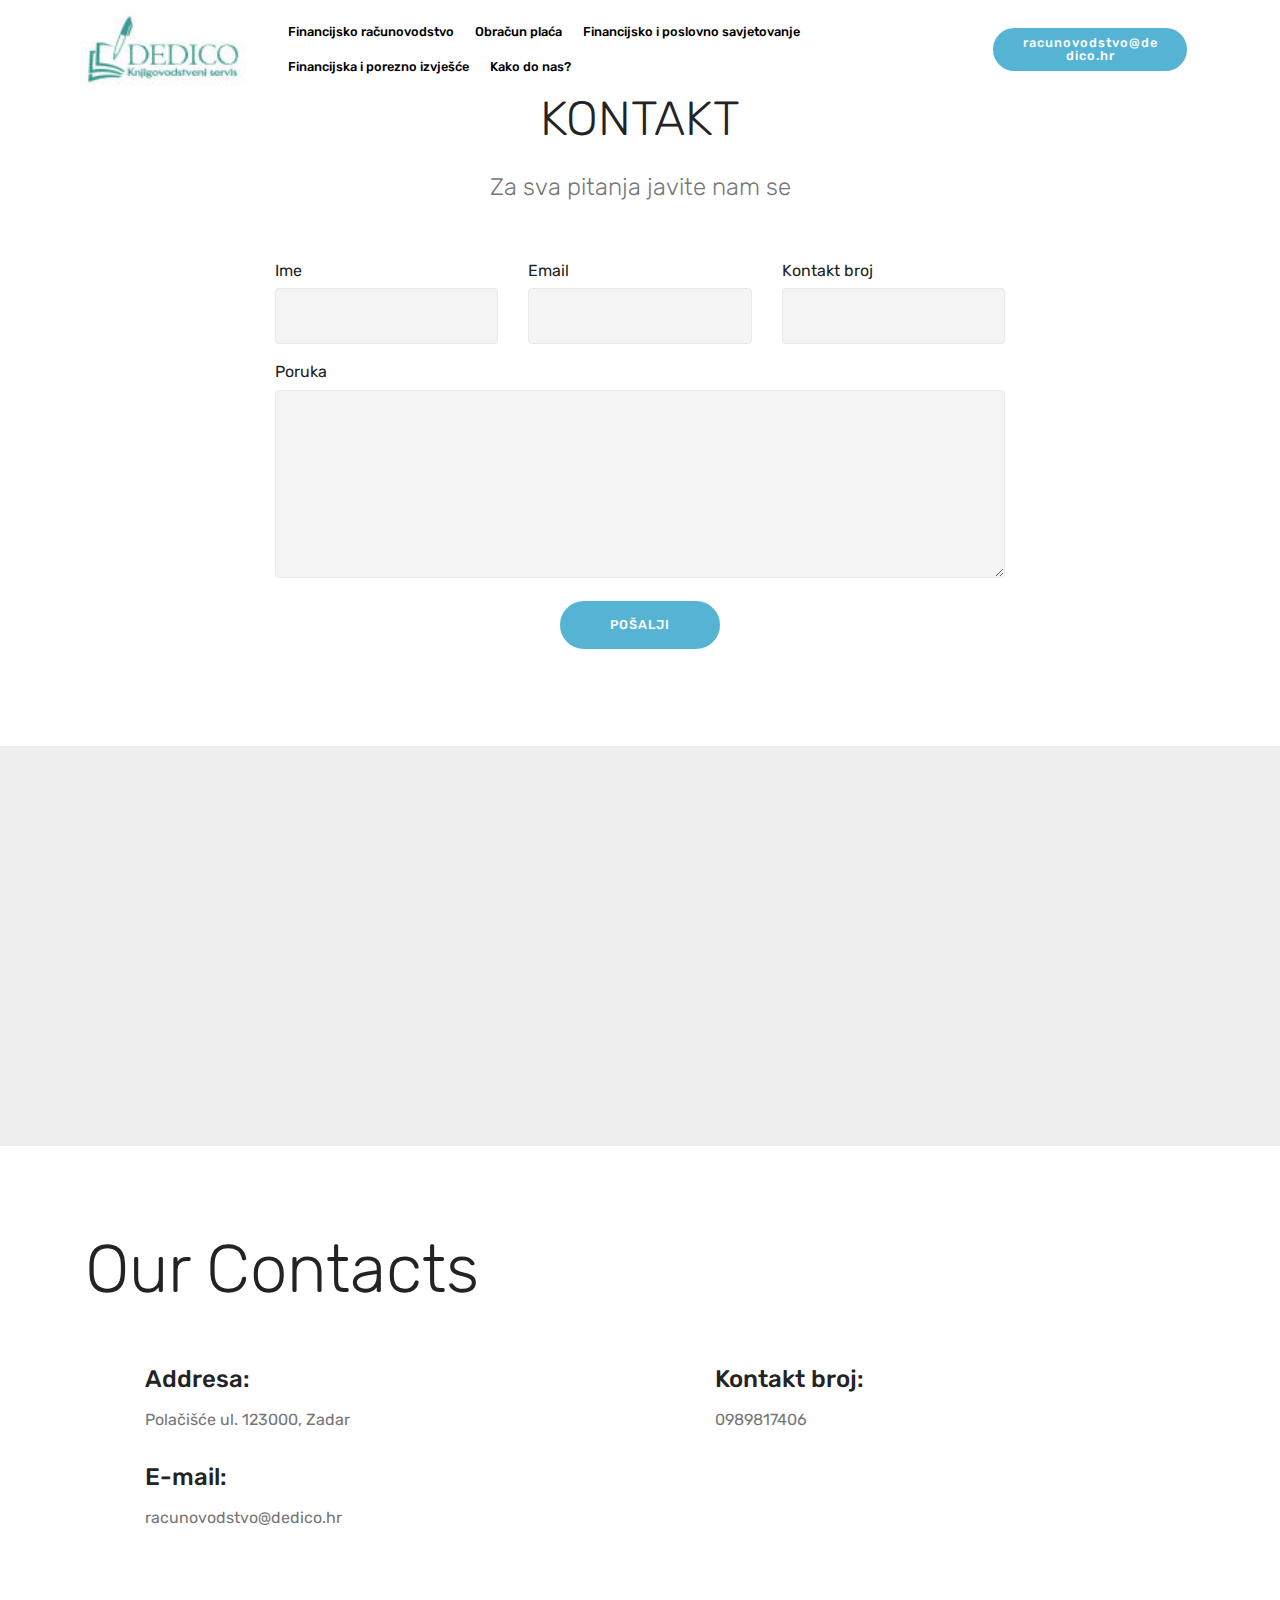
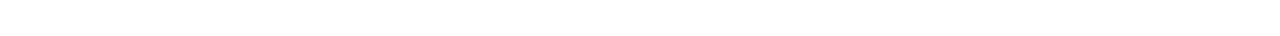
<file: dedico/kontakt.html>
<!DOCTYPE html>
<html  >
<head>
  <!-- Site made with Mobirise Website Builder v4.12.3, https://mobirise.com -->
  <meta charset="UTF-8">
  <meta http-equiv="X-UA-Compatible" content="IE=edge">
  <meta name="generator" content="Mobirise v4.12.3, mobirise.com">
  <meta name="viewport" content="width=device-width, initial-scale=1, minimum-scale=1">
  <link rel="shortcut icon" href="assets/images/logo-122x60.jpg" type="image/x-icon">
  <meta name="description" content="Dedico">
  
  
  <title>Kako do nas</title>
  <link rel="stylesheet" href="assets/bootstrap/css/bootstrap.min.css">
  <link rel="stylesheet" href="assets/bootstrap/css/bootstrap-grid.min.css">
  <link rel="stylesheet" href="assets/bootstrap/css/bootstrap-reboot.min.css">
  <link rel="stylesheet" href="assets/tether/tether.min.css">
  <link rel="stylesheet" href="assets/dropdown/css/style.css">
  <link rel="stylesheet" href="assets/theme/css/style.css">
  <link rel="preload" as="style" href="assets/mobirise/css/mbr-additional.css"><link rel="stylesheet" href="assets/mobirise/css/mbr-additional.css" type="text/css">
  
  
  
</head>
<body>
  <section class="menu cid-rUHackhe4o" once="menu" id="menu2-d">

    

    <nav class="navbar navbar-expand beta-menu navbar-dropdown align-items-center navbar-fixed-top navbar-toggleable-sm">
        <button class="navbar-toggler navbar-toggler-right" type="button" data-toggle="collapse" data-target="#navbarSupportedContent" aria-controls="navbarSupportedContent" aria-expanded="false" aria-label="Toggle navigation">
            <div class="hamburger">
                <span></span>
                <span></span>
                <span></span>
                <span></span>
            </div>
        </button>
        <div class="menu-logo">
            <div class="navbar-brand">
                <span class="navbar-logo">
                    <a href="index.html">
                        <img src="assets/images/logo-122x60.jpg" alt="Mobirise" title="" style="height: 5.2rem;">
                    </a>
                </span>
                
            </div>
        </div>
        <div class="collapse navbar-collapse" id="navbarSupportedContent">
            <ul class="navbar-nav nav-dropdown" data-app-modern-menu="true"><li class="nav-item">
                    <a class="nav-link link text-black display-4" href="kjigovostvo.html">Financijsko računovodstvo</a>
                </li><li class="nav-item"><a class="nav-link link text-black display-4" href="obracun.html">Obračun plaća</a></li><li class="nav-item"><a class="nav-link link text-black display-4" href="savjetovanje.html">
                        Financijsko i poslovno savjetovanje</a></li><li class="nav-item"><a class="nav-link link text-black display-4" href="Izvješća.html">Financijska i porezno izvješće</a></li><li class="nav-item"><a class="nav-link link text-black display-4" href="kontakt.html">Kako do nas?</a></li></ul>
            <div class="navbar-buttons mbr-section-btn"><a class="btn btn-sm btn-primary display-4" href="mailto:racunovodstvo@dedico.hr">racunovodstvo@dedico.hr</a></div>
        </div>
    </nav>
</section>

<section class="engine"><a href="https://mobirise.info/t">amp templates</a></section><section class="mbr-section form1 cid-rUNlEW93Y1" id="form1-s">

    

    
    <div class="container">
        <div class="row justify-content-center">
            <div class="title col-12 col-lg-8">
                <h2 class="mbr-section-title align-center pb-3 mbr-fonts-style display-2">
                    KONTAKT</h2>
                <h3 class="mbr-section-subtitle align-center mbr-light pb-3 mbr-fonts-style display-5">
                    Za sva pitanja javite nam se</h3>
            </div>
        </div>
    </div>
    <div class="container">
        <div class="row justify-content-center">
            <div class="media-container-column col-lg-8" data-form-type="formoid">
                <!---Formbuilder Form--->
                <form action="https://mobirise.com/" method="POST" class="mbr-form form-with-styler" data-form-title="Mobirise Form"><input type="hidden" name="email" data-form-email="true" value="UFsckPz3QwzhdVQri8HahDEInqNQvDAkPTs9aTn538IsHUq99DuigXLcQW3Wvn+wG70Gcp/J1NUsoylVkArq+dUDL/4CWD8gHW/AvtYRSW4PURPOvxJrvbGGQyxewwry">
                    <div class="row">
                        <div hidden="hidden" data-form-alert="" class="alert alert-success col-12">Hvala na ukazanom povjerenju !</div>
                        <div hidden="hidden" data-form-alert-danger="" class="alert alert-danger col-12">
                        </div>
                    </div>
                    <div class="dragArea row">
                        <div class="col-md-4  form-group" data-for="name">
                            <label for="name-form1-s" class="form-control-label mbr-fonts-style display-7">Ime</label>
                            <input type="text" name="name" data-form-field="Name" required="required" class="form-control display-7" id="name-form1-s">
                        </div>
                        <div class="col-md-4  form-group" data-for="email">
                            <label for="email-form1-s" class="form-control-label mbr-fonts-style display-7">Email</label>
                            <input type="email" name="email" data-form-field="Email" required="required" class="form-control display-7" id="email-form1-s">
                        </div>
                        <div data-for="phone" class="col-md-4  form-group">
                            <label for="phone-form1-s" class="form-control-label mbr-fonts-style display-7">Kontakt broj</label>
                            <input type="tel" name="phone" data-form-field="Phone" class="form-control display-7" id="phone-form1-s">
                        </div>
                        <div data-for="message" class="col-md-12 form-group">
                            <label for="message-form1-s" class="form-control-label mbr-fonts-style display-7">Poruka</label>
                            <textarea name="message" data-form-field="Message" class="form-control display-7" id="message-form1-s"></textarea>
                        </div>
                        <div class="col-md-12 input-group-btn align-center"><button type="submit" class="btn btn-primary btn-form display-4">POŠALJI</button></div>
                    </div>
                </form><!---Formbuilder Form--->
            </div>
        </div>
    </div>
</section>

<section class="map1 cid-rUNlWlrgxA" id="map1-u">

     

    <div class="google-map"><iframe frameborder="0" style="border:0" src="https://www.google.com/maps/embed/v1/place?key=AIzaSyCy9r70T3NYf3PhvVflTo0_zdif2_IoIYs&amp;q=place_id:ChIJmSoTbGH6YUcRvqiqNQPcHTM" allowfullscreen=""></iframe></div>
</section>

<section class="mbr-section contacts3 cid-rUNm1jQgnm" id="contacts3-v">
    <!---->
    
    <!---->
    <!--Overlay-->
    
    <!--Container-->
    <div class="container">
        <div class="row">
            <!--Titles-->
            <div class="title col-12">
                <h2 class="align-left mbr-fonts-style display-1">
                    Our Contacts
                </h2>
                
            </div>
            <div class="col-12">
                <div class="row">
                    <div class="col-12 col-md-6">
                        <div class="wrapper">
                            <span class="iconfont-wrapper">
                                <span class="amp-iconfont icon fa-thumbs-o-up fa"></span>
                            </span>
                            <div class="b-info b-adress">
                                <h5 class="align-left mbr-fonts-style display-5">
                                    Addresa:
                                </h5>
                                <p class="mbr-text align-left mbr-fonts-style display-7">Polačišće ul. 123000, Zadar&nbsp;<br></p>
                            </div>
                        </div>
                    </div>
                    <div class="col-12 col-md-6">
                        <div class="wrapper">
                            <span class="iconfont-wrapper">
                                <span class="amp-iconfont icon fa-phone fa"></span>
                            </span>
                            <div class="b-info b-phone">
                                <h5 class="align-left mbr-fonts-style display-5">
                                    Kontakt broj:
                                </h5>
                                <p class="mbr-text align-left mbr-fonts-style display-7">0989817406</p>
                            </div>
                        </div>
                    </div>
                    <div class="col-12 col-md-6">
                        <div class="wrapper">
                            <span class="iconfont-wrapper">
                                <span class="amp-iconfont icon fa-comment-o fa"></span>
                            </span>
                            <div class="b-info b-mail">
                                <h5 class="align-left mbr-fonts-style display-5">
                                    E-mail:
                                </h5>
                                <p class="mbr-text align-left mbr-fonts-style display-7">
                                    racunovodstvo@dedico.hr</p>
                            </div>
                        </div>
                    </div>
                    
                </div>
            </div>
        </div>
    </div>
</section>


  <script src="assets/web/assets/jquery/jquery.min.js"></script>
  <script src="assets/popper/popper.min.js"></script>
  <script src="assets/bootstrap/js/bootstrap.min.js"></script>
  <script src="assets/tether/tether.min.js"></script>
  <script src="assets/smoothscroll/smooth-scroll.js"></script>
  <script src="assets/dropdown/js/nav-dropdown.js"></script>
  <script src="assets/dropdown/js/navbar-dropdown.js"></script>
  <script src="assets/touchswipe/jquery.touch-swipe.min.js"></script>
  <script src="assets/theme/js/script.js"></script>
  <script src="assets/formoid/formoid.min.js"></script>
  
  
</body>
</html>
</file>
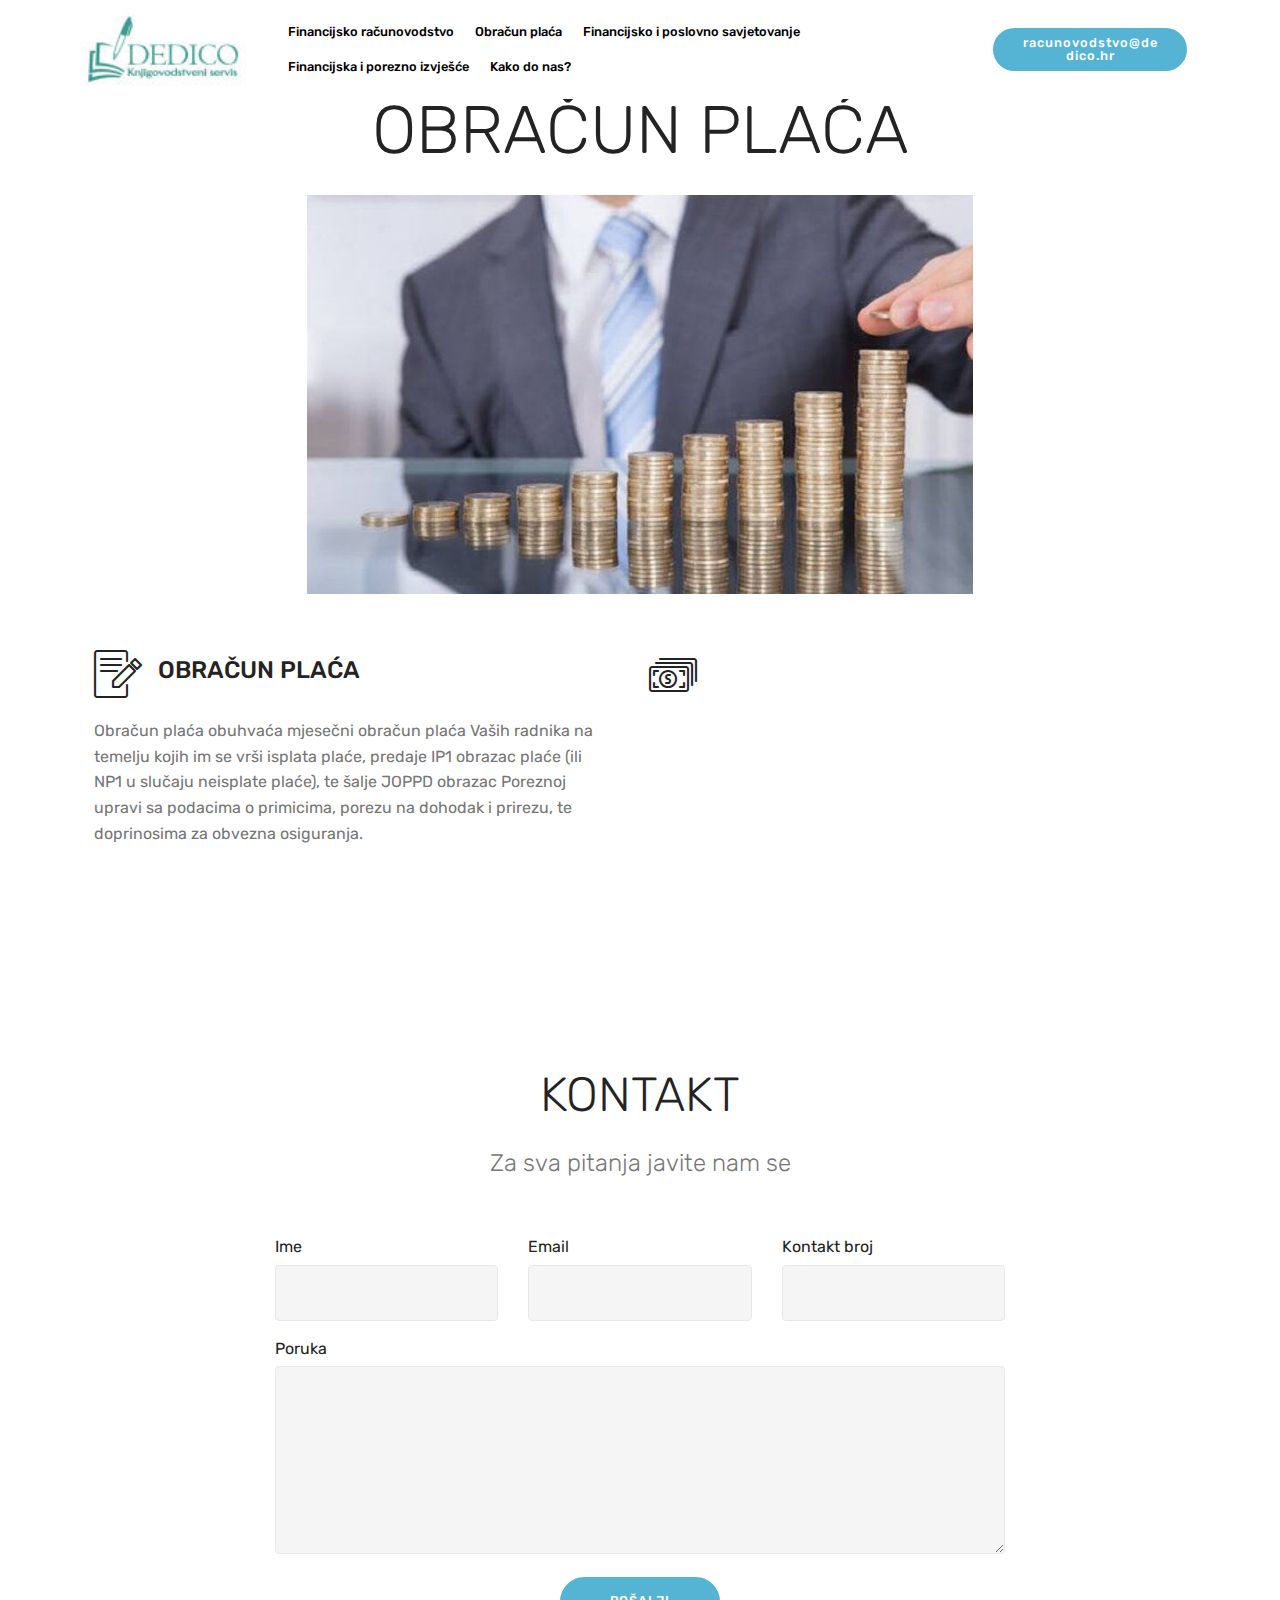
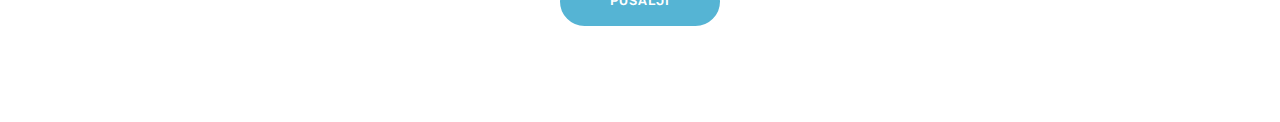
<file: dedico/obracun.html>
<!DOCTYPE html>
<html  >
<head>
  <!-- Site made with Mobirise Website Builder v4.12.3, https://mobirise.com -->
  <meta charset="UTF-8">
  <meta http-equiv="X-UA-Compatible" content="IE=edge">
  <meta name="generator" content="Mobirise v4.12.3, mobirise.com">
  <meta name="viewport" content="width=device-width, initial-scale=1, minimum-scale=1">
  <link rel="shortcut icon" href="assets/images/logo-122x60.jpg" type="image/x-icon">
  <meta name="description" content="Dedico">
  
  
  <title>Obračun Plaća</title>
  <link rel="stylesheet" href="assets/web/assets/mobirise-icons/mobirise-icons.css">
  <link rel="stylesheet" href="assets/bootstrap/css/bootstrap.min.css">
  <link rel="stylesheet" href="assets/bootstrap/css/bootstrap-grid.min.css">
  <link rel="stylesheet" href="assets/bootstrap/css/bootstrap-reboot.min.css">
  <link rel="stylesheet" href="assets/tether/tether.min.css">
  <link rel="stylesheet" href="assets/dropdown/css/style.css">
  <link rel="stylesheet" href="assets/theme/css/style.css">
  <link rel="preload" as="style" href="assets/mobirise/css/mbr-additional.css"><link rel="stylesheet" href="assets/mobirise/css/mbr-additional.css" type="text/css">
  
  
  
</head>
<body>
  <section class="menu cid-rUHackhe4o" once="menu" id="menu2-g">

    

    <nav class="navbar navbar-expand beta-menu navbar-dropdown align-items-center navbar-fixed-top navbar-toggleable-sm">
        <button class="navbar-toggler navbar-toggler-right" type="button" data-toggle="collapse" data-target="#navbarSupportedContent" aria-controls="navbarSupportedContent" aria-expanded="false" aria-label="Toggle navigation">
            <div class="hamburger">
                <span></span>
                <span></span>
                <span></span>
                <span></span>
            </div>
        </button>
        <div class="menu-logo">
            <div class="navbar-brand">
                <span class="navbar-logo">
                    <a href="index.html">
                        <img src="assets/images/logo-122x60.jpg" alt="Mobirise" title="" style="height: 5.2rem;">
                    </a>
                </span>
                
            </div>
        </div>
        <div class="collapse navbar-collapse" id="navbarSupportedContent">
            <ul class="navbar-nav nav-dropdown" data-app-modern-menu="true"><li class="nav-item">
                    <a class="nav-link link text-black display-4" href="kjigovostvo.html">Financijsko računovodstvo</a>
                </li><li class="nav-item"><a class="nav-link link text-black display-4" href="obracun.html">Obračun plaća</a></li><li class="nav-item"><a class="nav-link link text-black display-4" href="savjetovanje.html">
                        Financijsko i poslovno savjetovanje</a></li><li class="nav-item"><a class="nav-link link text-black display-4" href="Izvješća.html">Financijska i porezno izvješće</a></li><li class="nav-item"><a class="nav-link link text-black display-4" href="kontakt.html">Kako do nas?</a></li></ul>
            <div class="navbar-buttons mbr-section-btn"><a class="btn btn-sm btn-primary display-4" href="mailto:racunovodstvo@dedico.hr">racunovodstvo@dedico.hr</a></div>
        </div>
    </nav>
</section>

<section class="engine"><a href="https://mobirise.info/t">free amp template</a></section><section class="features14 cid-rUNaUOnMNA" id="features14-m">
    
    

    
    <div class="container align-center">
        <h2 class="mbr-section-title pb-3 mbr-fonts-style display-1">OBRAČUN PLAĆA</h2>
        
        <div class="media-container-column">
            <div class="row justify-content-center">
                <div class="card p-4 col-12 col-md-6">
                    <div class="media pb-3">
                        <div class="card-img align-self-center">
                            <span class="mbr-iconfont mbri-edit"></span>
                        </div>
                        <div class="media-body">
                            <h4 class="card-title py-2 align-left mbr-fonts-style display-5">OBRAČUN PLAĆA</h4>
                        </div>
                    </div>                
                    <div class="card-box align-left">
                        <p class="mbr-text mbr-fonts-style display-7">Obračun plaća obuhvaća mjesečni obračun plaća Vaših radnika na temelju kojih im se vrši isplata plaće, predaje IP1 obrazac plaće (ili NP1 u slučaju neisplate plaće), te šalje JOPPD obrazac Poreznoj upravi sa podacima o primicima, porezu na dohodak i prirezu, te doprinosima za obvezna osiguranja.<br></p>
                    </div>
                </div>

                <div class="card p-4 col-12 col-md-6">
                <div class="media pb-3">
                    <div class="card-img align-self-center">
                        <span class="mbr-iconfont mbri-cash"></span>
                    </div>
                    <div class="media-body">
                        <h4 class="card-title py-2 align-left mbr-fonts-style display-5"></h4>
                    </div>
                </div>
                    <div class="card-box align-left">
                        <p class="mbr-text mbr-fonts-style display-7"></p>
                    </div>
                </div>

                

                
            </div>
            <div class="media-container-row image-row">
                <div class="mbr-figure" style="width: 60%;">
                    <img src="assets/images/obracun-placa-1-750x450.jpg" alt="Mobirise" title="">
                </div>
            </div>
        </div>
    </div>
</section>

<section class="mbr-section form1 cid-rUNaX0wTPC" id="form1-n">

    

    
    <div class="container">
        <div class="row justify-content-center">
            <div class="title col-12 col-lg-8">
                <h2 class="mbr-section-title align-center pb-3 mbr-fonts-style display-2">
                    KONTAKT</h2>
                <h3 class="mbr-section-subtitle align-center mbr-light pb-3 mbr-fonts-style display-5">
                    Za sva pitanja javite nam se</h3>
            </div>
        </div>
    </div>
    <div class="container">
        <div class="row justify-content-center">
            <div class="media-container-column col-lg-8" data-form-type="formoid">
                <!---Formbuilder Form--->
                <form action="https://mobirise.com/" method="POST" class="mbr-form form-with-styler" data-form-title="Mobirise Form"><input type="hidden" name="email" data-form-email="true" value="mHNUnsDrPZMyG29XO4HJsvpNlpEEcKqEjByCSx738w26K9oJ61oVnqyuoMbnPn/ddlhPM5OEDj8oVdxuo8m0zqPXnAnNrqX3MH6cyZwS0E9fJfGn21db59DwOPi/K7J1">
                    <div class="row">
                        <div hidden="hidden" data-form-alert="" class="alert alert-success col-12">Hvala na ukazanom povjerenju !</div>
                        <div hidden="hidden" data-form-alert-danger="" class="alert alert-danger col-12">
                        </div>
                    </div>
                    <div class="dragArea row">
                        <div class="col-md-4  form-group" data-for="name">
                            <label for="name-form1-n" class="form-control-label mbr-fonts-style display-7">Ime</label>
                            <input type="text" name="name" data-form-field="Name" required="required" class="form-control display-7" id="name-form1-n">
                        </div>
                        <div class="col-md-4  form-group" data-for="email">
                            <label for="email-form1-n" class="form-control-label mbr-fonts-style display-7">Email</label>
                            <input type="email" name="email" data-form-field="Email" required="required" class="form-control display-7" id="email-form1-n">
                        </div>
                        <div data-for="phone" class="col-md-4  form-group">
                            <label for="phone-form1-n" class="form-control-label mbr-fonts-style display-7">Kontakt broj</label>
                            <input type="tel" name="phone" data-form-field="Phone" class="form-control display-7" id="phone-form1-n">
                        </div>
                        <div data-for="message" class="col-md-12 form-group">
                            <label for="message-form1-n" class="form-control-label mbr-fonts-style display-7">Poruka</label>
                            <textarea name="message" data-form-field="Message" class="form-control display-7" id="message-form1-n"></textarea>
                        </div>
                        <div class="col-md-12 input-group-btn align-center"><button type="submit" class="btn btn-primary btn-form display-4">POŠALJI</button></div>
                    </div>
                </form><!---Formbuilder Form--->
            </div>
        </div>
    </div>
</section>


  <script src="assets/web/assets/jquery/jquery.min.js"></script>
  <script src="assets/popper/popper.min.js"></script>
  <script src="assets/bootstrap/js/bootstrap.min.js"></script>
  <script src="assets/tether/tether.min.js"></script>
  <script src="assets/smoothscroll/smooth-scroll.js"></script>
  <script src="assets/dropdown/js/nav-dropdown.js"></script>
  <script src="assets/dropdown/js/navbar-dropdown.js"></script>
  <script src="assets/touchswipe/jquery.touch-swipe.min.js"></script>
  <script src="assets/theme/js/script.js"></script>
  <script src="assets/formoid/formoid.min.js"></script>
  
  
</body>
</html>
</file>
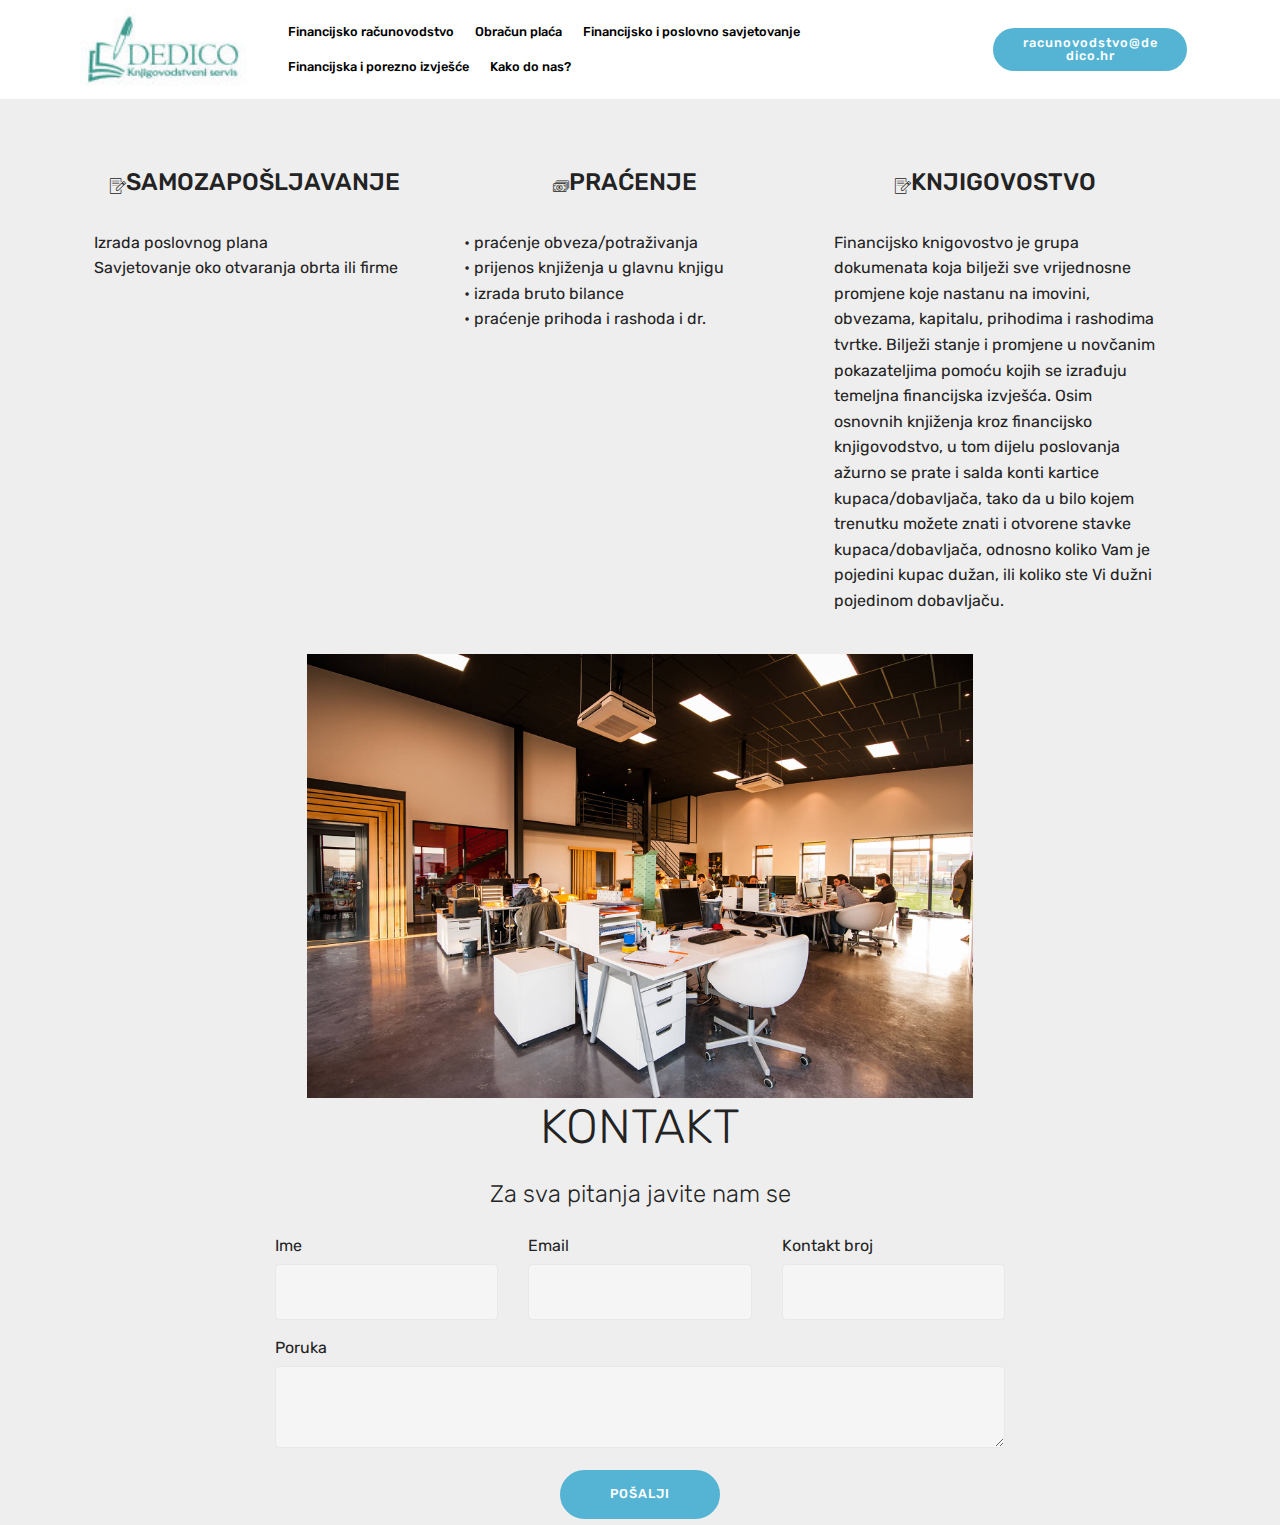
<file: dedico/page6.html>
<!DOCTYPE html>
<html  >
<head>
  <!-- Site made with Mobirise Website Builder v4.12.3, https://mobirise.com -->
  <meta charset="UTF-8">
  <meta http-equiv="X-UA-Compatible" content="IE=edge">
  <meta name="generator" content="Mobirise v4.12.3, mobirise.com">
  <meta name="viewport" content="width=device-width, initial-scale=1, minimum-scale=1">
  <link rel="shortcut icon" href="assets/images/logo-122x60.jpg" type="image/x-icon">
  <meta name="description" content="Website Builder Description">
  
  
  <title>Izrada poslovnih planova</title>
  <link rel="stylesheet" href="assets/web/assets/mobirise-icons/mobirise-icons.css">
  <link rel="stylesheet" href="assets/bootstrap/css/bootstrap.min.css">
  <link rel="stylesheet" href="assets/bootstrap/css/bootstrap-grid.min.css">
  <link rel="stylesheet" href="assets/bootstrap/css/bootstrap-reboot.min.css">
  <link rel="stylesheet" href="assets/tether/tether.min.css">
  <link rel="stylesheet" href="assets/dropdown/css/style.css">
  <link rel="stylesheet" href="assets/theme/css/style.css">
  <link rel="preload" as="style" href="assets/mobirise/css/mbr-additional.css"><link rel="stylesheet" href="assets/mobirise/css/mbr-additional.css" type="text/css">
  
  
  
</head>
<body>
  <section class="menu cid-rUHackhe4o" once="menu" id="menu2-x">

    

    <nav class="navbar navbar-expand beta-menu navbar-dropdown align-items-center navbar-fixed-top navbar-toggleable-sm">
        <button class="navbar-toggler navbar-toggler-right" type="button" data-toggle="collapse" data-target="#navbarSupportedContent" aria-controls="navbarSupportedContent" aria-expanded="false" aria-label="Toggle navigation">
            <div class="hamburger">
                <span></span>
                <span></span>
                <span></span>
                <span></span>
            </div>
        </button>
        <div class="menu-logo">
            <div class="navbar-brand">
                <span class="navbar-logo">
                    <a href="index.html">
                        <img src="assets/images/logo-122x60.jpg" alt="Mobirise" title="" style="height: 5.2rem;">
                    </a>
                </span>
                
            </div>
        </div>
        <div class="collapse navbar-collapse" id="navbarSupportedContent">
            <ul class="navbar-nav nav-dropdown" data-app-modern-menu="true"><li class="nav-item">
                    <a class="nav-link link text-black display-4" href="kjigovostvo.html">Financijsko računovodstvo</a>
                </li><li class="nav-item"><a class="nav-link link text-black display-4" href="obracun.html">Obračun plaća</a></li><li class="nav-item"><a class="nav-link link text-black display-4" href="savjetovanje.html">
                        Financijsko i poslovno savjetovanje</a></li><li class="nav-item"><a class="nav-link link text-black display-4" href="Izvješća.html">Financijska i porezno izvješće</a></li><li class="nav-item"><a class="nav-link link text-black display-4" href="kontakt.html">Kako do nas?</a></li></ul>
            <div class="navbar-buttons mbr-section-btn"><a class="btn btn-sm btn-primary display-4" href="mailto:racunovodstvo@dedico.hr">racunovodstvo@dedico.hr</a></div>
        </div>
    </nav>
</section>

<section class="engine"><a href="https://mobirise.info/f">simple site maker</a></section><section class="features14 cid-rUOTWijxZd" id="features14-y">
    
    

    
    <div class="container align-center">
        <h2 class="mbr-section-title pb-3 mbr-fonts-style display-2">IZRADA POSLOVNIH PLANOVA</h2>
        <h3 class="mbr-section-subtitle pb-5 mbr-fonts-style display-5"></h3>
        <div class="media-container-column">
            <div class="row justify-content-center">
                <div class="card p-4 col-12 col-md-6 col-lg-4">
                    <div class="media pb-3">
                        <div class="card-img align-self-center">
                            <span class="mbr-iconfont mbri-edit"></span>
                        </div>
                        <div class="media-body">
                            <h4 class="card-title py-2 align-left mbr-fonts-style display-5">SAMOZAPOŠLJAVANJE</h4>
                        </div>
                    </div>                
                    <div class="card-box align-left">
                        <p class="mbr-text mbr-fonts-style display-7">Izrada poslovnog plana<br>Savjetovanje oko otvaranja obrta ili firme</p>
                    </div>
                </div>

                <div class="card p-4 col-12 col-md-6 col-lg-4">
                <div class="media pb-3">
                    <div class="card-img align-self-center">
                        <span class="mbr-iconfont mbri-cash"></span>
                    </div>
                    <div class="media-body">
                        <h4 class="card-title py-2 align-left mbr-fonts-style display-5">PRAĆENJE</h4>
                    </div>
                </div>
                    <div class="card-box align-left">
                        <p class="mbr-text mbr-fonts-style display-7">•	praćenje obveza/potraživanja
<br>•	prijenos knjiženja u glavnu knjigu
<br>•	izrada bruto bilance
<br>•	praćenje prihoda i rashoda i dr.&nbsp;<br></p>
                    </div>
                </div>

                <div class="card p-4 col-12 col-md-6 col-lg-4">
                <div class="media pb-3">
                    <div class="card-img align-self-center">
                        <span class="mbr-iconfont mbri-edit"></span>
                    </div>
                    <div class="media-body">
                        <h4 class="card-title py-2 align-left mbr-fonts-style display-5">
                            KNJIGOVOSTVO</h4>
                    </div>
                </div>
                    <div class="card-box align-left">
                        <p class="mbr-text mbr-fonts-style display-7">
                           Financijsko knigovostvo je grupa dokumenata koja bilježi sve vrijednosne promjene koje nastanu na imovini, obvezama, kapitalu, prihodima i rashodima tvrtke. Bilježi stanje i promjene u novčanim pokazateljima pomoću kojih se izrađuju temeljna financijska izvješća. Osim osnovnih knjiženja kroz financijsko knjigovodstvo, u tom dijelu poslovanja ažurno se prate i salda konti kartice kupaca/dobavljača, tako da u bilo kojem trenutku možete znati i otvorene stavke kupaca/dobavljača, odnosno koliko Vam je pojedini kupac dužan, ili koliko ste Vi dužni pojedinom dobavljaču.
                        </p>
                    </div>
                </div>

                
            </div>
            <div class="media-container-row image-row">
                <div class="mbr-figure" style="width: 60%;">
                    <img src="assets/images/background1.jpg" alt="Mobirise">
                </div>
            </div>
        </div>
    </div>
</section>

<section class="mbr-section form1 cid-rUOTYqnV0u" id="form1-z">

    

    
    <div class="container">
        <div class="row justify-content-center">
            <div class="title col-12 col-lg-8">
                <h2 class="mbr-section-title align-center pb-3 mbr-fonts-style display-2">
                    KONTAKT</h2>
                <h3 class="mbr-section-subtitle align-center mbr-light pb-3 mbr-fonts-style display-5">
                    Za sva pitanja javite nam se</h3>
            </div>
        </div>
    </div>
    <div class="container">
        <div class="row justify-content-center">
            <div class="media-container-column col-lg-8" data-form-type="formoid">
                <!---Formbuilder Form--->
                <form action="https://mobirise.com/" method="POST" class="mbr-form form-with-styler" data-form-title="Mobirise Form"><input type="hidden" name="email" data-form-email="true" value="iM1uLJCVxLLZpolODeZ5ARU+tydD/T6MpzuRx/DNlvMR6U/kM1V0AKsW06PffoaTa50zdNcWuY/O/+Ci/Tl0EH8u/Ygi358HS2a+UdNcKuEqZG43lro7+s2mIcaUIG27">
                    <div class="row">
                        <div hidden="hidden" data-form-alert="" class="alert alert-success col-12">Thanks for filling out the form!</div>
                        <div hidden="hidden" data-form-alert-danger="" class="alert alert-danger col-12">
                        </div>
                    </div>
                    <div class="dragArea row">
                        <div class="col-md-4  form-group" data-for="name">
                            <label for="name-form1-z" class="form-control-label mbr-fonts-style display-7">Ime</label>
                            <input type="text" name="name" data-form-field="Name" required="required" class="form-control display-7" id="name-form1-z">
                        </div>
                        <div class="col-md-4  form-group" data-for="email">
                            <label for="email-form1-z" class="form-control-label mbr-fonts-style display-7">Email</label>
                            <input type="email" name="email" data-form-field="Email" required="required" class="form-control display-7" id="email-form1-z">
                        </div>
                        <div data-for="phone" class="col-md-4  form-group">
                            <label for="phone-form1-z" class="form-control-label mbr-fonts-style display-7">Kontakt broj</label>
                            <input type="tel" name="phone" data-form-field="Phone" class="form-control display-7" id="phone-form1-z">
                        </div>
                        <div data-for="message" class="col-md-12 form-group">
                            <label for="message-form1-z" class="form-control-label mbr-fonts-style display-7">Poruka</label>
                            <textarea name="message" data-form-field="Message" class="form-control display-7" id="message-form1-z"></textarea>
                        </div>
                        <div class="col-md-12 input-group-btn align-center"><button type="submit" class="btn btn-primary btn-form display-4">POŠALJI</button></div>
                    </div>
                </form><!---Formbuilder Form--->
            </div>
        </div>
    </div>
</section>


  <script src="assets/web/assets/jquery/jquery.min.js"></script>
  <script src="assets/popper/popper.min.js"></script>
  <script src="assets/bootstrap/js/bootstrap.min.js"></script>
  <script src="assets/tether/tether.min.js"></script>
  <script src="assets/smoothscroll/smooth-scroll.js"></script>
  <script src="assets/dropdown/js/nav-dropdown.js"></script>
  <script src="assets/dropdown/js/navbar-dropdown.js"></script>
  <script src="assets/touchswipe/jquery.touch-swipe.min.js"></script>
  <script src="assets/theme/js/script.js"></script>
  <script src="assets/formoid/formoid.min.js"></script>
  
  
</body>
</html>
</file>
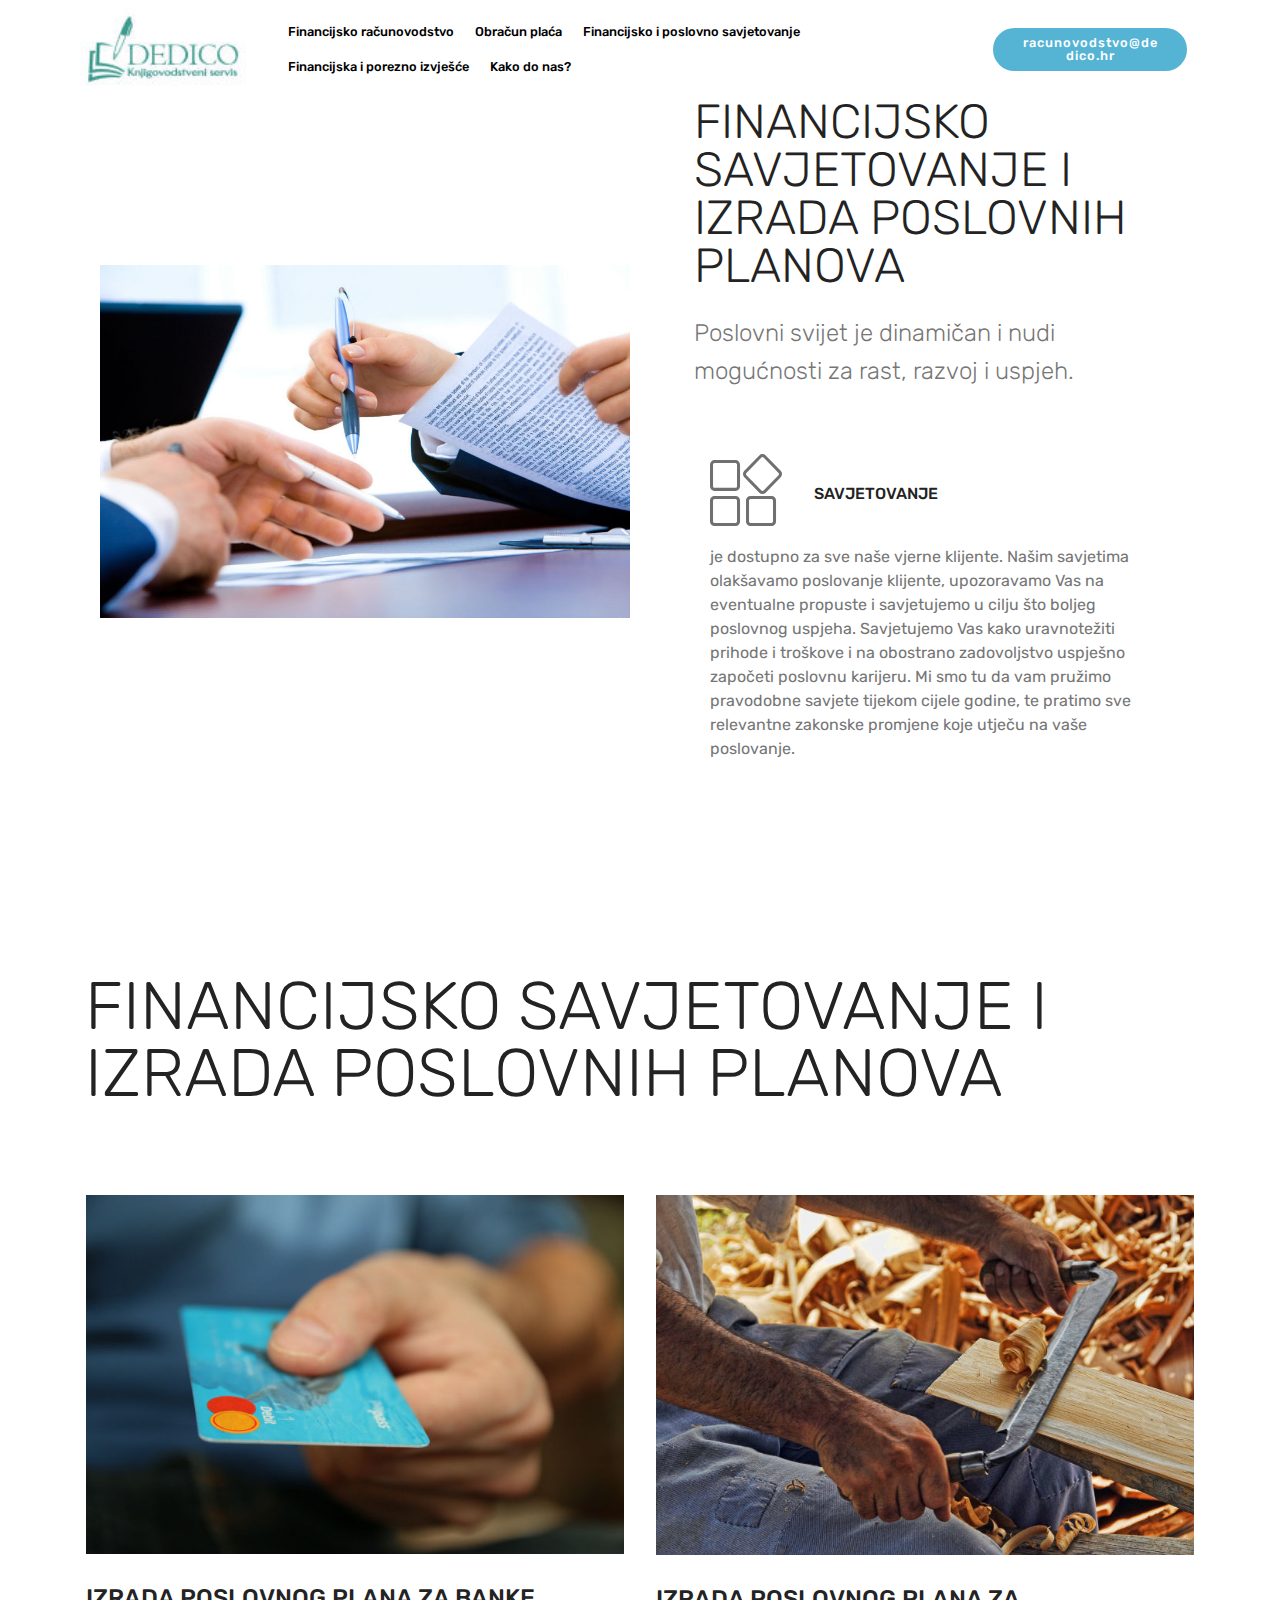
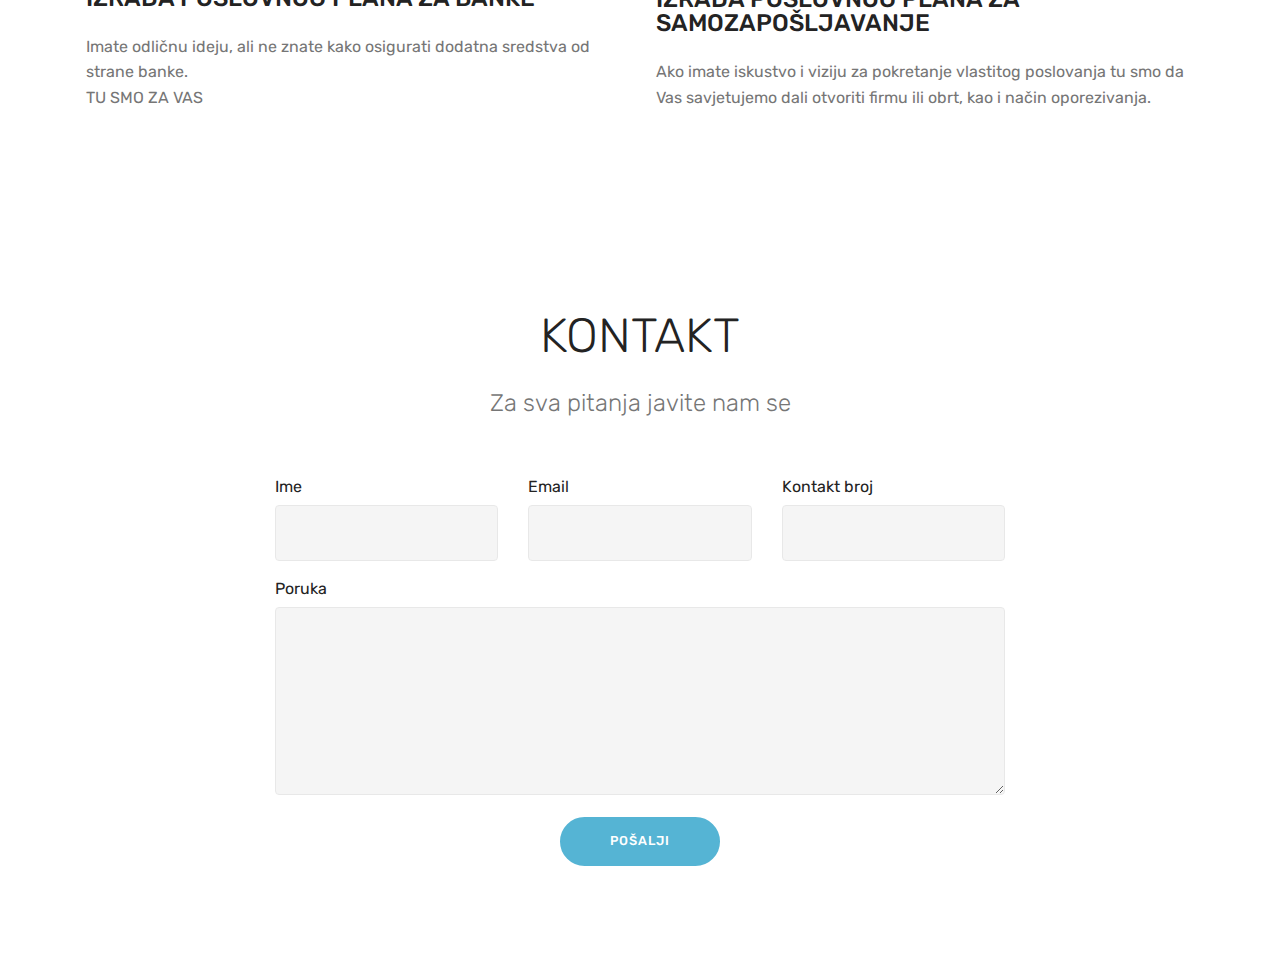
<file: dedico/savjetovanje.html>
<!DOCTYPE html>
<html  >
<head>
  <!-- Site made with Mobirise Website Builder v4.12.3, https://mobirise.com -->
  <meta charset="UTF-8">
  <meta http-equiv="X-UA-Compatible" content="IE=edge">
  <meta name="generator" content="Mobirise v4.12.3, mobirise.com">
  <meta name="viewport" content="width=device-width, initial-scale=1, minimum-scale=1">
  <link rel="shortcut icon" href="assets/images/logo-122x60.jpg" type="image/x-icon">
  <meta name="description" content="Dedico">
  
  
  <title>Financijsko savjetovanje</title>
  <link rel="stylesheet" href="assets/web/assets/mobirise-icons/mobirise-icons.css">
  <link rel="stylesheet" href="assets/bootstrap/css/bootstrap.min.css">
  <link rel="stylesheet" href="assets/bootstrap/css/bootstrap-grid.min.css">
  <link rel="stylesheet" href="assets/bootstrap/css/bootstrap-reboot.min.css">
  <link rel="stylesheet" href="assets/tether/tether.min.css">
  <link rel="stylesheet" href="assets/dropdown/css/style.css">
  <link rel="stylesheet" href="assets/theme/css/style.css">
  <link rel="preload" as="style" href="assets/mobirise/css/mbr-additional.css"><link rel="stylesheet" href="assets/mobirise/css/mbr-additional.css" type="text/css">
  
  
  
</head>
<body>
  <section class="menu cid-rUHackhe4o" once="menu" id="menu2-f">

    

    <nav class="navbar navbar-expand beta-menu navbar-dropdown align-items-center navbar-fixed-top navbar-toggleable-sm">
        <button class="navbar-toggler navbar-toggler-right" type="button" data-toggle="collapse" data-target="#navbarSupportedContent" aria-controls="navbarSupportedContent" aria-expanded="false" aria-label="Toggle navigation">
            <div class="hamburger">
                <span></span>
                <span></span>
                <span></span>
                <span></span>
            </div>
        </button>
        <div class="menu-logo">
            <div class="navbar-brand">
                <span class="navbar-logo">
                    <a href="index.html">
                        <img src="assets/images/logo-122x60.jpg" alt="Mobirise" title="" style="height: 5.2rem;">
                    </a>
                </span>
                
            </div>
        </div>
        <div class="collapse navbar-collapse" id="navbarSupportedContent">
            <ul class="navbar-nav nav-dropdown" data-app-modern-menu="true"><li class="nav-item">
                    <a class="nav-link link text-black display-4" href="kjigovostvo.html">Financijsko računovodstvo</a>
                </li><li class="nav-item"><a class="nav-link link text-black display-4" href="obracun.html">Obračun plaća</a></li><li class="nav-item"><a class="nav-link link text-black display-4" href="savjetovanje.html">
                        Financijsko i poslovno savjetovanje</a></li><li class="nav-item"><a class="nav-link link text-black display-4" href="Izvješća.html">Financijska i porezno izvješće</a></li><li class="nav-item"><a class="nav-link link text-black display-4" href="kontakt.html">Kako do nas?</a></li></ul>
            <div class="navbar-buttons mbr-section-btn"><a class="btn btn-sm btn-primary display-4" href="mailto:racunovodstvo@dedico.hr">racunovodstvo@dedico.hr</a></div>
        </div>
    </nav>
</section>

<section class="engine"><a href="https://mobirise.info/k">develop own website</a></section><section class="features11 cid-rUNiu4WW5Q" id="features11-p">

    

    

    <div class="container">   
        <div class="col-md-12">
            <div class="media-container-row">
                <div class="mbr-figure m-auto" style="width: 55%;">
                    <img src="assets/images/mbr-952x635.jpg" alt="Mobirise" title="">
                </div>
                <div class=" align-left aside-content">
                    <h2 class="mbr-title pt-2 mbr-fonts-style display-2">
                        FINANCIJSKO SAVJETOVANJE I IZRADA POSLOVNIH PLANOVA</h2>
                    <div class="mbr-section-text">
                        <p class="mbr-text mb-5 pt-3 mbr-light mbr-fonts-style display-5">
                        Poslovni svijet je dinamičan i nudi mogućnosti za rast, razvoj i uspjeh.</p>
                    </div>

                    <div class="block-content">
                        <div class="card p-3 pr-3">
                            <div class="media">
                                <div class=" align-self-center card-img pb-3">
                                    <span class="mbri-extension mbr-iconfont"></span>
                                </div>     
                                <div class="media-body">
                                    <h4 class="card-title mbr-fonts-style display-7">
                                        SAVJETOVANJE</h4>
                                </div>
                            </div>                

                            <div class="card-box">
                                <p class="block-text mbr-fonts-style display-7">je dostupno za sve naše vjerne klijente. Našim savjetima olakšavamo poslovanje klijente, upozoravamo Vas na eventualne propuste i savjetujemo u cilju što boljeg poslovnog uspjeha. Savjetujemo Vas kako uravnotežiti prihode i troškove i na obostrano zadovoljstvo uspješno započeti poslovnu karijeru. Mi smo tu da vam pružimo pravodobne savjete tijekom cijele godine, te pratimo sve relevantne zakonske promjene koje utječu na vaše poslovanje.</p>
                            </div>
                        </div>

                        
                    </div>
                </div>
            </div>
        </div> 
    </div>          
</section>

<section class="services1 cid-rUOV2u9Pka" id="services1-10">
    <!---->
    
    <!---->
    <!--Overlay-->
    
    <!--Container-->
    <div class="container">
        <div class="row justify-content-center">
            <!--Titles-->
            <div class="title pb-5 col-12">
                <h2 class="align-left pb-3 mbr-fonts-style display-1">FINANCIJSKO SAVJETOVANJE I IZRADA POSLOVNIH PLANOVA</h2>
                
            </div>
            <!--Card-1-->
            <div class="card col-12 col-md-6 p-3">
                <div class="card-wrapper">
                    <div class="card-img">
                        <img src="assets/images/mbr-696x464.jpg" alt="Mobirise" title="">
                    </div>
                    <div class="card-box">
                        <h4 class="card-title mbr-fonts-style display-5">
                            IZRADA POSLOVNOG PLANA ZA BANKE</h4>
                        <p class="mbr-text mbr-fonts-style display-7">Imate odličnu ideju, ali ne znate kako osigurati dodatna sredstva od strane banke.<br>TU SMO ZA VAS</p>
                        <!--Btn-->
                        
                    </div>
                </div>
            </div>
            <!--Card-2-->
            <div class="card col-12 col-md-6 p-3 last-child">
                <div class="card-wrapper">
                    <div class="card-img">
                        <img src="assets/images/mbr-696x466.jpg" alt="Mobirise" title="">
                    </div>
                    <div class="card-box">
                        <h4 class="card-title mbr-fonts-style display-5">
                            IZRADA POSLOVNOG PLANA ZA SAMOZAPOŠLJAVANJE</h4>
                        <p class="mbr-text mbr-fonts-style display-7">Ako imate iskustvo i viziju za pokretanje vlastitog poslovanja tu smo da Vas savjetujemo dali otvoriti firmu ili obrt, kao i način oporezivanja.</p>
                        <!--Btn-->
                        
                    </div>
                </div>
            </div>
            <!--Card-3-->
            
            <!--Card-4-->
            
        </div>
    </div>
</section>

<section class="mbr-section form1 cid-rUNhWZqD7O" id="form1-o">

    

    
    <div class="container">
        <div class="row justify-content-center">
            <div class="title col-12 col-lg-8">
                <h2 class="mbr-section-title align-center pb-3 mbr-fonts-style display-2">
                    KONTAKT</h2>
                <h3 class="mbr-section-subtitle align-center mbr-light pb-3 mbr-fonts-style display-5">
                    Za sva pitanja javite nam se</h3>
            </div>
        </div>
    </div>
    <div class="container">
        <div class="row justify-content-center">
            <div class="media-container-column col-lg-8" data-form-type="formoid">
                <!---Formbuilder Form--->
                <form action="https://mobirise.com/" method="POST" class="mbr-form form-with-styler" data-form-title="Mobirise Form"><input type="hidden" name="email" data-form-email="true" value="iL4TBmLhSUVYbNr9cdCb5GZyQdbFW2TqL2qG6Q9lxjZjsv6jTBIT4XHGfLmxY07qCWX2y9AQu4wxPN+8OR5zQNAtHIazYOhpugdZnTPl0P+YmU9Pz78tgfqwBbuIdnq4">
                    <div class="row">
                        <div hidden="hidden" data-form-alert="" class="alert alert-success col-12">Hvala na ukazanom povjerenju !</div>
                        <div hidden="hidden" data-form-alert-danger="" class="alert alert-danger col-12">
                        </div>
                    </div>
                    <div class="dragArea row">
                        <div class="col-md-4  form-group" data-for="name">
                            <label for="name-form1-o" class="form-control-label mbr-fonts-style display-7">Ime</label>
                            <input type="text" name="name" data-form-field="Name" required="required" class="form-control display-7" id="name-form1-o">
                        </div>
                        <div class="col-md-4  form-group" data-for="email">
                            <label for="email-form1-o" class="form-control-label mbr-fonts-style display-7">Email</label>
                            <input type="email" name="email" data-form-field="Email" required="required" class="form-control display-7" id="email-form1-o">
                        </div>
                        <div data-for="phone" class="col-md-4  form-group">
                            <label for="phone-form1-o" class="form-control-label mbr-fonts-style display-7">Kontakt broj</label>
                            <input type="tel" name="phone" data-form-field="Phone" class="form-control display-7" id="phone-form1-o">
                        </div>
                        <div data-for="message" class="col-md-12 form-group">
                            <label for="message-form1-o" class="form-control-label mbr-fonts-style display-7">Poruka</label>
                            <textarea name="message" data-form-field="Message" class="form-control display-7" id="message-form1-o"></textarea>
                        </div>
                        <div class="col-md-12 input-group-btn align-center"><button type="submit" class="btn btn-primary btn-form display-4">POŠALJI</button></div>
                    </div>
                </form><!---Formbuilder Form--->
            </div>
        </div>
    </div>
</section>


  <script src="assets/web/assets/jquery/jquery.min.js"></script>
  <script src="assets/popper/popper.min.js"></script>
  <script src="assets/bootstrap/js/bootstrap.min.js"></script>
  <script src="assets/tether/tether.min.js"></script>
  <script src="assets/smoothscroll/smooth-scroll.js"></script>
  <script src="assets/dropdown/js/nav-dropdown.js"></script>
  <script src="assets/dropdown/js/navbar-dropdown.js"></script>
  <script src="assets/touchswipe/jquery.touch-swipe.min.js"></script>
  <script src="assets/theme/js/script.js"></script>
  <script src="assets/formoid/formoid.min.js"></script>
  
  
</body>
</html>
</file>
<file: dedico/assets/web/assets/mobirise-icons-bold/mobirise-icons-bold.css>
@font-face {
  font-family: 'mobirise-icons-bold';
  font-display: swap;
  src:  url('mobirise-icons-bold.eot?m1l4yr');
  src:  url('mobirise-icons-bold.eot?m1l4yr#iefix') format('embedded-opentype'),
    url('mobirise-icons-bold.ttf?m1l4yr') format('truetype'),
    url('mobirise-icons-bold.woff?m1l4yr') format('woff'),
    url('mobirise-icons-bold.svg?m1l4yr#mobirise-icons-bold') format('svg');
  font-weight: normal;
  font-style: normal;
}

[class^="mbrib-"], [class*="mbrib-"] {
  /* use !important to prevent issues with browser extensions that change fonts */
  font-family: 'mobirise-icons-bold' !important;
  speak: none;
  font-style: normal;
  font-weight: normal;
  font-variant: normal;
  text-transform: none;
  line-height: 1;

  /* Better Font Rendering =========== */
  -webkit-font-smoothing: antialiased;
  -moz-osx-font-smoothing: grayscale;
}

.mbrib-add-submenu:before {
  content: "\e900";
}
.mbrib-alert:before {
  content: "\e901";
}
.mbrib-align-center:before {
  content: "\e902";
}
.mbrib-align-justify:before {
  content: "\e903";
}
.mbrib-align-left:before {
  content: "\e904";
}
.mbrib-align-right:before {
  content: "\e905";
}
.mbrib-android:before {
  content: "\e906";
}
.mbrib-apple:before {
  content: "\e907";
}
.mbrib-arrow-down:before {
  content: "\e908";
}
.mbrib-arrow-next:before {
  content: "\e909";
}
.mbrib-arrow-prev:before {
  content: "\e90a";
}
.mbrib-arrow-up:before {
  content: "\e90b";
}
.mbrib-bold:before {
  content: "\e90c";
}
.mbrib-bookmark:before {
  content: "\e90d";
}
.mbrib-bootstrap:before {
  content: "\e90e";
}
.mbrib-briefcase:before {
  content: "\e90f";
}
.mbrib-browse:before {
  content: "\e910";
}
.mbrib-bulleted-list:before {
  content: "\e911";
}
.mbrib-calendar:before {
  content: "\e912";
}
.mbrib-camera:before {
  content: "\e913";
}
.mbrib-cart-add:before {
  content: "\e914";
}
.mbrib-cart-full:before {
  content: "\e915";
}
.mbrib-cash:before {
  content: "\e916";
}
.mbrib-change-style:before {
  content: "\e917";
}
.mbrib-chat:before {
  content: "\e918";
}
.mbrib-clock:before {
  content: "\e919";
}
.mbrib-close:before {
  content: "\e91a";
}
.mbrib-cloud:before {
  content: "\e91b";
}
.mbrib-code:before {
  content: "\e91c";
}
.mbrib-contact-form:before {
  content: "\e91d";
}
.mbrib-credit-card:before {
  content: "\e91e";
}
.mbrib-cursor-click:before {
  content: "\e91f";
}
.mbrib-cust-feedback:before {
  content: "\e920";
}
.mbrib-database:before {
  content: "\e921";
}
.mbrib-delivery:before {
  content: "\e922";
}
.mbrib-desktop:before {
  content: "\e923";
}
.mbrib-devices:before {
  content: "\e924";
}
.mbrib-down:before {
  content: "\e925";
}
.mbrib-download:before {
  content: "\e926";
}
.mbrib-drag-n-drop:before {
  content: "\e927";
}
.mbrib-drag-n-drop2:before {
  content: "\e928";
}
.mbrib-edit:before {
  content: "\e929";
}
.mbrib-edit2:before {
  content: "\e92a";
}
.mbrib-error:before {
  content: "\e92b";
}
.mbrib-extension:before {
  content: "\e92c";
}
.mbrib-features:before {
  content: "\e92d";
}
.mbrib-file:before {
  content: "\e92e";
}
.mbrib-flag:before {
  content: "\e92f";
}
.mbrib-folder:before {
  content: "\e930";
}
.mbrib-gift:before {
  content: "\e931";
}
.mbrib-github:before {
  content: "\e932";
}
.mbrib-globe-2:before {
  content: "\e933";
}
.mbrib-globe:before {
  content: "\e934";
}
.mbrib-growing-chart:before {
  content: "\e935";
}
.mbrib-hearth:before {
  content: "\e936";
}
.mbrib-help:before {
  content: "\e937";
}
.mbrib-home:before {
  content: "\e938";
}
.mbrib-hot-cup:before {
  content: "\e939";
}
.mbrib-idea:before {
  content: "\e93a";
}
.mbrib-image-gallery:before {
  content: "\e93b";
}
.mbrib-image-slider:before {
  content: "\e93c";
}
.mbrib-info:before {
  content: "\e93d";
}
.mbrib-italic:before {
  content: "\e93e";
}
.mbrib-key:before {
  content: "\e93f";
}
.mbrib-laptop:before {
  content: "\e940";
}
.mbrib-layers:before {
  content: "\e941";
}
.mbrib-left-right:before {
  content: "\e942";
}
.mbrib-left:before {
  content: "\e943";
}
.mbrib-letter:before {
  content: "\e944";
}
.mbrib-like:before {
  content: "\e945";
}
.mbrib-link:before {
  content: "\e946";
}
.mbrib-lock:before {
  content: "\e947";
}
.mbrib-login:before {
  content: "\e948";
}
.mbrib-logout:before {
  content: "\e949";
}
.mbrib-magic-stick:before {
  content: "\e94a";
}
.mbrib-map-pin:before {
  content: "\e94b";
}
.mbrib-menu:before {
  content: "\e94c";
}
.mbrib-mobile:before {
  content: "\e94d";
}
.mbrib-mobile2:before {
  content: "\e94e";
}
.mbrib-mobirise:before {
  content: "\e94f";
}
.mbrib-more-horizontal:before {
  content: "\e950";
}
.mbrib-more-vertical:before {
  content: "\e951";
}
.mbrib-music:before {
  content: "\e952";
}
.mbrib-new-file:before {
  content: "\e953";
}
.mbrib-numbered-list:before {
  content: "\e954";
}
.mbrib-opened-folder:before {
  content: "\e955";
}
.mbrib-pages:before {
  content: "\e956";
}
.mbrib-paper-plane:before {
  content: "\e957";
}
.mbrib-paperclip:before {
  content: "\e958";
}
.mbrib-photo:before {
  content: "\e959";
}
.mbrib-photos:before {
  content: "\e95a";
}
.mbrib-pin:before {
  content: "\e95b";
}
.mbrib-play:before {
  content: "\e95c";
}
.mbrib-plus:before {
  content: "\e95d";
}
.mbrib-preview:before {
  content: "\e95e";
}
.mbrib-print:before {
  content: "\e95f";
}
.mbrib-protect:before {
  content: "\e960";
}
.mbrib-question:before {
  content: "\e961";
}
.mbrib-quote-left:before {
  content: "\e962";
}
.mbrib-quote-right:before {
  content: "\e963";
}
.mbrib-redo:before {
  content: "\e964";
}
.mbrib-refresh:before {
  content: "\e965";
}
.mbrib-responsive:before {
  content: "\e966";
}
.mbrib-right:before {
  content: "\e967";
}
.mbrib-rocket:before {
  content: "\e968";
}
.mbrib-sad-face:before {
  content: "\e969";
}
.mbrib-sale:before {
  content: "\e96a";
}
.mbrib-save:before {
  content: "\e96b";
}
.mbrib-search:before {
  content: "\e96c";
}
.mbrib-setting:before {
  content: "\e96d";
}
.mbrib-setting2:before {
  content: "\e96e";
}
.mbrib-setting3:before {
  content: "\e96f";
}
.mbrib-share:before {
  content: "\e970";
}
.mbrib-shopping-bag:before {
  content: "\e971";
}
.mbrib-shopping-basket:before {
  content: "\e972";
}
.mbrib-shopping-cart:before {
  content: "\e973";
}
.mbrib-sites:before {
  content: "\e974";
}
.mbrib-smile-face:before {
  content: "\e975";
}
.mbrib-speed:before {
  content: "\e976";
}
.mbrib-star:before {
  content: "\e977";
}
.mbrib-success:before {
  content: "\e978";
}
.mbrib-sun:before {
  content: "\e979";
}
.mbrib-sun2:before {
  content: "\e97a";
}
.mbrib-tablet-vertical:before {
  content: "\e97b";
}
.mbrib-tablet:before {
  content: "\e97c";
}
.mbrib-target:before {
  content: "\e97d";
}
.mbrib-timer:before {
  content: "\e97e";
}
.mbrib-to-ftp:before {
  content: "\e97f";
}
.mbrib-to-local-drive:before {
  content: "\e980";
}
.mbrib-touch-swipe:before {
  content: "\e981";
}
.mbrib-touch:before {
  content: "\e982";
}
.mbrib-trash:before {
  content: "\e983";
}
.mbrib-underline:before {
  content: "\e984";
}
.mbrib-undo:before {
  content: "\e985";
}
.mbrib-unlink:before {
  content: "\e986";
}
.mbrib-unlock:before {
  content: "\e987";
}
.mbrib-up-down:before {
  content: "\e988";
}
.mbrib-up:before {
  content: "\e989";
}
.mbrib-update:before {
  content: "\e98a";
}
.mbrib-upload:before {
  content: "\e98b";
}
.mbrib-user:before {
  content: "\e98c";
}
.mbrib-user2:before {
  content: "\e98d";
}
.mbrib-users:before {
  content: "\e98e";
}
.mbrib-video-play:before {
  content: "\e98f";
}
.mbrib-video:before {
  content: "\e990";
}
.mbrib-watch:before {
  content: "\e991";
}
.mbrib-website-theme:before {
  content: "\e992";
}
.mbrib-wifi:before {
  content: "\e993";
}
.mbrib-windows:before {
  content: "\e994";
}
.mbrib-zoom-out:before {
  content: "\e995";
}
</file>
<file: dedico/assets/web/assets/mobirise-icons/mobirise-icons.css>
@font-face {
  font-family: 'MobiriseIcons';
  src:  url('mobirise-icons.eot?spat4u');
  src:  url('mobirise-icons.eot?spat4u#iefix') format('embedded-opentype'),
    url('mobirise-icons.ttf?spat4u') format('truetype'),
    url('mobirise-icons.woff?spat4u') format('woff'),
    url('mobirise-icons.svg?spat4u#MobiriseIcons') format('svg');
  font-weight: normal;
  font-style: normal;
  font-display: swap;
}

[class^="mbri-"], [class*=" mbri-"] {
  /* use !important to prevent issues with browser extensions that change fonts */
  font-family: MobiriseIcons !important;
  speak: none;
  font-style: normal;
  font-weight: normal;
  font-variant: normal;
  text-transform: none;
  line-height: 1;

  /* Better Font Rendering =========== */
  -webkit-font-smoothing: antialiased;
  -moz-osx-font-smoothing: grayscale;
}

.mbri-add-submenu:before {
  content: "\e900";
}
.mbri-alert:before {
  content: "\e901";
}
.mbri-align-center:before {
  content: "\e902";
}
.mbri-align-justify:before {
  content: "\e903";
}
.mbri-align-left:before {
  content: "\e904";
}
.mbri-align-right:before {
  content: "\e905";
}
.mbri-android:before {
  content: "\e906";
}
.mbri-apple:before {
  content: "\e907";
}
.mbri-arrow-down:before {
  content: "\e908";
}
.mbri-arrow-next:before {
  content: "\e909";
}
.mbri-arrow-prev:before {
  content: "\e90a";
}
.mbri-arrow-up:before {
  content: "\e90b";
}
.mbri-bold:before {
  content: "\e90c";
}
.mbri-bookmark:before {
  content: "\e90d";
}
.mbri-bootstrap:before {
  content: "\e90e";
}
.mbri-briefcase:before {
  content: "\e90f";
}
.mbri-browse:before {
  content: "\e910";
}
.mbri-bulleted-list:before {
  content: "\e911";
}
.mbri-calendar:before {
  content: "\e912";
}
.mbri-camera:before {
  content: "\e913";
}
.mbri-cart-add:before {
  content: "\e914";
}
.mbri-cart-full:before {
  content: "\e915";
}
.mbri-cash:before {
  content: "\e916";
}
.mbri-change-style:before {
  content: "\e917";
}
.mbri-chat:before {
  content: "\e918";
}
.mbri-clock:before {
  content: "\e919";
}
.mbri-close:before {
  content: "\e91a";
}
.mbri-cloud:before {
  content: "\e91b";
}
.mbri-code:before {
  content: "\e91c";
}
.mbri-contact-form:before {
  content: "\e91d";
}
.mbri-credit-card:before {
  content: "\e91e";
}
.mbri-cursor-click:before {
  content: "\e91f";
}
.mbri-cust-feedback:before {
  content: "\e920";
}
.mbri-database:before {
  content: "\e921";
}
.mbri-delivery:before {
  content: "\e922";
}
.mbri-desktop:before {
  content: "\e923";
}
.mbri-devices:before {
  content: "\e924";
}
.mbri-down:before {
  content: "\e925";
}
.mbri-download:before {
  content: "\e989";
}
.mbri-drag-n-drop:before {
  content: "\e927";
}
.mbri-drag-n-drop2:before {
  content: "\e928";
}
.mbri-edit:before {
  content: "\e929";
}
.mbri-edit2:before {
  content: "\e92a";
}
.mbri-error:before {
  content: "\e92b";
}
.mbri-extension:before {
  content: "\e92c";
}
.mbri-features:before {
  content: "\e92d";
}
.mbri-file:before {
  content: "\e92e";
}
.mbri-flag:before {
  content: "\e92f";
}
.mbri-folder:before {
  content: "\e930";
}
.mbri-gift:before {
  content: "\e931";
}
.mbri-github:before {
  content: "\e932";
}
.mbri-globe:before {
  content: "\e933";
}
.mbri-globe-2:before {
  content: "\e934";
}
.mbri-growing-chart:before {
  content: "\e935";
}
.mbri-hearth:before {
  content: "\e936";
}
.mbri-help:before {
  content: "\e937";
}
.mbri-home:before {
  content: "\e938";
}
.mbri-hot-cup:before {
  content: "\e939";
}
.mbri-idea:before {
  content: "\e93a";
}
.mbri-image-gallery:before {
  content: "\e93b";
}
.mbri-image-slider:before {
  content: "\e93c";
}
.mbri-info:before {
  content: "\e93d";
}
.mbri-italic:before {
  content: "\e93e";
}
.mbri-key:before {
  content: "\e93f";
}
.mbri-laptop:before {
  content: "\e940";
}
.mbri-layers:before {
  content: "\e941";
}
.mbri-left-right:before {
  content: "\e942";
}
.mbri-left:before {
  content: "\e943";
}
.mbri-letter:before {
  content: "\e944";
}
.mbri-like:before {
  content: "\e945";
}
.mbri-link:before {
  content: "\e946";
}
.mbri-lock:before {
  content: "\e947";
}
.mbri-login:before {
  content: "\e948";
}
.mbri-logout:before {
  content: "\e949";
}
.mbri-magic-stick:before {
  content: "\e94a";
}
.mbri-map-pin:before {
  content: "\e94b";
}
.mbri-menu:before {
  content: "\e94c";
}
.mbri-mobile:before {
  content: "\e94d";
}
.mbri-mobile2:before {
  content: "\e94e";
}
.mbri-mobirise:before {
  content: "\e94f";
}
.mbri-more-horizontal:before {
  content: "\e950";
}
.mbri-more-vertical:before {
  content: "\e951";
}
.mbri-music:before {
  content: "\e952";
}
.mbri-new-file:before {
  content: "\e953";
}
.mbri-numbered-list:before {
  content: "\e954";
}
.mbri-opened-folder:before {
  content: "\e955";
}
.mbri-pages:before {
  content: "\e956";
}
.mbri-paper-plane:before {
  content: "\e957";
}
.mbri-paperclip:before {
  content: "\e958";
}
.mbri-photo:before {
  content: "\e959";
}
.mbri-photos:before {
  content: "\e95a";
}
.mbri-pin:before {
  content: "\e95b";
}
.mbri-play:before {
  content: "\e95c";
}
.mbri-plus:before {
  content: "\e95d";
}
.mbri-preview:before {
  content: "\e95e";
}
.mbri-print:before {
  content: "\e95f";
}
.mbri-protect:before {
  content: "\e960";
}
.mbri-question:before {
  content: "\e961";
}
.mbri-quote-left:before {
  content: "\e962";
}
.mbri-quote-right:before {
  content: "\e963";
}
.mbri-refresh:before {
  content: "\e964";
}
.mbri-responsive:before {
  content: "\e965";
}
.mbri-right:before {
  content: "\e966";
}
.mbri-rocket:before {
  content: "\e967";
}
.mbri-sad-face:before {
  content: "\e968";
}
.mbri-sale:before {
  content: "\e969";
}
.mbri-save:before {
  content: "\e96a";
}
.mbri-search:before {
  content: "\e96b";
}
.mbri-setting:before {
  content: "\e96c";
}
.mbri-setting2:before {
  content: "\e96d";
}
.mbri-setting3:before {
  content: "\e96e";
}
.mbri-share:before {
  content: "\e96f";
}
.mbri-shopping-bag:before {
  content: "\e970";
}
.mbri-shopping-basket:before {
  content: "\e971";
}
.mbri-shopping-cart:before {
  content: "\e972";
}
.mbri-sites:before {
  content: "\e973";
}
.mbri-smile-face:before {
  content: "\e974";
}
.mbri-speed:before {
  content: "\e975";
}
.mbri-star:before {
  content: "\e976";
}
.mbri-success:before {
  content: "\e977";
}
.mbri-sun:before {
  content: "\e978";
}
.mbri-sun2:before {
  content: "\e979";
}
.mbri-tablet:before {
  content: "\e97a";
}
.mbri-tablet-vertical:before {
  content: "\e97b";
}
.mbri-target:before {
  content: "\e97c";
}
.mbri-timer:before {
  content: "\e97d";
}
.mbri-to-ftp:before {
  content: "\e97e";
}
.mbri-to-local-drive:before {
  content: "\e97f";
}
.mbri-touch-swipe:before {
  content: "\e980";
}
.mbri-touch:before {
  content: "\e981";
}
.mbri-trash:before {
  content: "\e982";
}
.mbri-underline:before {
  content: "\e983";
}
.mbri-unlink:before {
  content: "\e984";
}
.mbri-unlock:before {
  content: "\e985";
}
.mbri-up-down:before {
  content: "\e986";
}
.mbri-up:before {
  content: "\e987";
}
.mbri-update:before {
  content: "\e988";
}
.mbri-upload:before {
 content: "\e926"; 
}
.mbri-user:before {
  content: "\e98a";
}
.mbri-user2:before {
  content: "\e98b";
}
.mbri-users:before {
  content: "\e98c";
}
.mbri-video:before {
  content: "\e98d";
}
.mbri-video-play:before {
  content: "\e98e";
}
.mbri-watch:before {
  content: "\e98f";
}
.mbri-website-theme:before {
  content: "\e990";
}
.mbri-wifi:before {
  content: "\e991";
}
.mbri-windows:before {
  content: "\e992";
}
.mbri-zoom-out:before {
  content: "\e993";
}
.mbri-redo:before {
  content: "\e994";
}
.mbri-undo:before {
  content: "\e995";
}
</file>
<file: dedico/assets/dropdown/css/style.css>
.navbar-dropdown {
  left: 0;
  padding: 0;
  position: absolute;
  right: 0;
  top: 0;
  transition: all 0.45s ease;
  z-index: 1030;
  background: #282828; }
  .navbar-dropdown .navbar-logo {
    margin-right: 0.8rem;
    transition: margin 0.3s ease-in-out;
    vertical-align: middle; }
    .navbar-dropdown .navbar-logo img {
      height: 3.125rem;
      transition: all 0.3s ease-in-out; }
    .navbar-dropdown .navbar-logo.mbr-iconfont {
      font-size: 3.125rem;
      line-height: 3.125rem; }
  .navbar-dropdown .navbar-caption {
    font-weight: 700;
    white-space: normal;
    vertical-align: -4px;
    line-height: 3.125rem !important; }
    .navbar-dropdown .navbar-caption, .navbar-dropdown .navbar-caption:hover {
      color: inherit;
      text-decoration: none; }
  .navbar-dropdown .mbr-iconfont + .navbar-caption {
    vertical-align: -1px; }
  .navbar-dropdown.navbar-fixed-top {
    position: fixed; }
  .navbar-dropdown .navbar-brand span {
    vertical-align: -4px; }
  .navbar-dropdown.bg-color.transparent {
    background: none; }
  .navbar-dropdown.navbar-short .navbar-brand {
    padding: 0.625rem 0; }
    .navbar-dropdown.navbar-short .navbar-brand span {
      vertical-align: -1px; }
  .navbar-dropdown.navbar-short .navbar-caption {
    line-height: 2.375rem !important;
    vertical-align: -2px; }
  .navbar-dropdown.navbar-short .navbar-logo {
    margin-right: 0.5rem; }
    .navbar-dropdown.navbar-short .navbar-logo img {
      height: 2.375rem; }
    .navbar-dropdown.navbar-short .navbar-logo.mbr-iconfont {
      font-size: 2.375rem;
      line-height: 2.375rem; }
  .navbar-dropdown.navbar-short .mbr-table-cell {
    height: 3.625rem; }
  .navbar-dropdown .navbar-close {
    left: 0.6875rem;
    position: fixed;
    top: 0.75rem;
    z-index: 1000; }
  .navbar-dropdown .hamburger-icon {
    content: "";
    display: inline-block;
    vertical-align: middle;
    width: 16px;
    -webkit-box-shadow: 0 -6px 0 1px #282828,0 0 0 1px #282828,0 6px 0 1px #282828;
    -moz-box-shadow: 0 -6px 0 1px #282828,0 0 0 1px #282828,0 6px 0 1px #282828;
    box-shadow: 0 -6px 0 1px #282828,0 0 0 1px #282828,0 6px 0 1px #282828; }

.dropdown-menu .dropdown-toggle[data-toggle="dropdown-submenu"]::after {
  border-bottom: 0.35em solid transparent;
  border-left: 0.35em solid;
  border-right: 0;
  border-top: 0.35em solid transparent;
  margin-left: 0.3rem; }

.dropdown-menu .dropdown-item:focus {
  outline: 0; }

.nav-dropdown {
  font-size: 0.75rem;
  font-weight: 500;
  height: auto !important; }
  .nav-dropdown .nav-btn {
    padding-left: 1rem; }
  .nav-dropdown .link {
    margin: .667em 1.667em;
    font-weight: 500;
    padding: 0;
    transition: color .2s ease-in-out; }
    .nav-dropdown .link.dropdown-toggle {
      margin-right: 2.583em; }
      .nav-dropdown .link.dropdown-toggle::after {
        margin-left: .25rem;
        border-top: 0.35em solid;
        border-right: 0.35em solid transparent;
        border-left: 0.35em solid transparent;
        border-bottom: 0; }
      .nav-dropdown .link.dropdown-toggle[aria-expanded="true"] {
        margin: 0;
        padding: 0.667em 3.263em  0.667em 1.667em; }
  .nav-dropdown .link::after,
  .nav-dropdown .dropdown-item::after {
    color: inherit; }
  .nav-dropdown .btn {
    font-size: 0.75rem;
    font-weight: 700;
    letter-spacing: 0;
    margin-bottom: 0;
    padding-left: 1.25rem;
    padding-right: 1.25rem; }
  .nav-dropdown .dropdown-menu {
    border-radius: 0;
    border: 0;
    left: 0;
    margin: 0;
    padding-bottom: 1.25rem;
    padding-top: 1.25rem;
    position: relative; }
  .nav-dropdown .dropdown-submenu {
    margin-left: 0.125rem;
    top: 0; }
  .nav-dropdown .dropdown-item {
    font-weight: 500;
    line-height: 2;
    padding: 0.3846em 4.615em 0.3846em 1.5385em;
    position: relative;
    transition: color .2s ease-in-out, background-color .2s ease-in-out; }
    .nav-dropdown .dropdown-item::after {
      margin-top: -0.3077em;
      position: absolute;
      right: 1.1538em;
      top: 50%; }
    .nav-dropdown .dropdown-item:focus, .nav-dropdown .dropdown-item:hover {
      background: none; }

@media (max-width: 767px) {
  .nav-dropdown.navbar-toggleable-sm {
    bottom: 0;
    display: none;
    left: 0;
    overflow-x: hidden;
    position: fixed;
    top: 0;
    transform: translateX(-100%);
    -ms-transform: translateX(-100%);
    -webkit-transform: translateX(-100%);
    width: 18.75rem;
    z-index: 999; } }
.nav-dropdown.navbar-toggleable-xl {
  bottom: 0;
  display: none;
  left: 0;
  overflow-x: hidden;
  position: fixed;
  top: 0;
  transform: translateX(-100%);
  -ms-transform: translateX(-100%);
  -webkit-transform: translateX(-100%);
  width: 18.75rem;
  z-index: 999; }

.nav-dropdown-sm {
  display: block !important;
  overflow-x: hidden;
  overflow: auto;
  padding-top: 3.875rem; }
  .nav-dropdown-sm::after {
    content: "";
    display: block;
    height: 3rem;
    width: 100%; }
  .nav-dropdown-sm.collapse.in ~ .navbar-close {
    display: block !important; }
  .nav-dropdown-sm.collapsing, .nav-dropdown-sm.collapse.in {
    transform: translateX(0);
    -ms-transform: translateX(0);
    -webkit-transform: translateX(0);
    transition: all 0.25s ease-out;
    -webkit-transition: all 0.25s ease-out;
    background: #282828; }
  .nav-dropdown-sm.collapsing[aria-expanded="false"] {
    transform: translateX(-100%);
    -ms-transform: translateX(-100%);
    -webkit-transform: translateX(-100%); }
  .nav-dropdown-sm .nav-item {
    display: block;
    margin-left: 0 !important;
    padding-left: 0; }
  .nav-dropdown-sm .link,
  .nav-dropdown-sm .dropdown-item {
    border-top: 1px dotted rgba(255, 255, 255, 0.1);
    font-size: 0.8125rem;
    line-height: 1.6;
    margin: 0 !important;
    padding: 0.875rem 2.4rem 0.875rem 1.5625rem !important;
    position: relative;
    white-space: normal; }
    .nav-dropdown-sm .link:focus, .nav-dropdown-sm .link:hover,
    .nav-dropdown-sm .dropdown-item:focus,
    .nav-dropdown-sm .dropdown-item:hover {
      background: rgba(0, 0, 0, 0.2) !important;
      color: #c0a375; }
  .nav-dropdown-sm .nav-btn {
    position: relative;
    padding: 1.5625rem 1.5625rem 0 1.5625rem; }
    .nav-dropdown-sm .nav-btn::before {
      border-top: 1px dotted rgba(255, 255, 255, 0.1);
      content: "";
      left: 0;
      position: absolute;
      top: 0;
      width: 100%; }
    .nav-dropdown-sm .nav-btn + .nav-btn {
      padding-top: 0.625rem; }
      .nav-dropdown-sm .nav-btn + .nav-btn::before {
        display: none; }
  .nav-dropdown-sm .btn {
    padding: 0.625rem 0; }
  .nav-dropdown-sm .dropdown-toggle[data-toggle="dropdown-submenu"]::after {
    margin-left: .25rem;
    border-top: 0.35em solid;
    border-right: 0.35em solid transparent;
    border-left: 0.35em solid transparent;
    border-bottom: 0; }
  .nav-dropdown-sm .dropdown-toggle[data-toggle="dropdown-submenu"][aria-expanded="true"]::after {
    border-top: 0;
    border-right: 0.35em solid transparent;
    border-left: 0.35em solid transparent;
    border-bottom: 0.35em solid; }
  .nav-dropdown-sm .dropdown-menu {
    margin: 0;
    padding: 0;
    position: relative;
    top: 0;
    left: 0;
    width: 100%;
    border: 0;
    float: none;
    border-radius: 0;
    background: none; }
  .nav-dropdown-sm .dropdown-submenu {
    left: 100%;
    margin-left: 0.125rem;
    margin-top: -1.25rem;
    top: 0; }

.navbar-toggleable-sm .nav-dropdown .dropdown-menu {
  position: absolute; }

.navbar-toggleable-sm .nav-dropdown .dropdown-submenu {
  left: 100%;
  margin-left: 0.125rem;
  margin-top: -1.25rem;
  top: 0; }

.navbar-toggleable-sm.opened .nav-dropdown .dropdown-menu {
  position: relative; }

.navbar-toggleable-sm.opened .nav-dropdown .dropdown-submenu {
  left: 0;
  margin-left: 00rem;
  margin-top: 0rem;
  top: 0; }

.is-builder .nav-dropdown.collapsing {
  transition: none !important; }

/*# sourceMappingURL=style.css.map */
</file>
<file: dedico/assets/theme/css/style.css>
@charset "UTF-8";
/*!
 * Mobirise v4 theme (https://mobirise.com/)
 * Copyright 2017 Mobirise
 */
section {
  background-color: #eeeeee;
}

body {
  font-style: normal;
  line-height: 1.5;
}

section,
.container,
.container-fluid {
  position: relative;
  word-wrap: break-word;
}

a.mbr-iconfont:hover {
  text-decoration: none;
}

.article .lead p,
.article .lead ul,
.article .lead ol,
.article .lead pre,
.article .lead blockquote {
  margin-bottom: 0;
}

ul,
ol,
pre,
blockquote {
  margin-bottom: 2.3125rem;
}

pre {
  background: #f4f4f4;
  padding: 10px 24px;
  white-space: pre-wrap;
}

.inactive {
  -webkit-user-select: none;
  -moz-user-select: none;
  -ms-user-select: none;
  user-select: none;
  pointer-events: none;
  -webkit-user-drag: none;
  user-drag: none;
}

.mbr-section__comments .row {
  justify-content: center;
  -webkit-justify-content: center;
}

a {
  font-style: normal;
  font-weight: 400;
  cursor: pointer;
}
a, a:hover {
  text-decoration: none;
}

figure {
  margin-bottom: 0;
}

body {
  color: #232323;
}

h1,
h2,
h3,
h4,
h5,
h6,
.h1,
.h2,
.h3,
.h4,
.h5,
.h6,
.display-1,
.display-2,
.display-3,
.display-4 {
  line-height: 1;
  word-break: break-word;
  word-wrap: break-word;
}

.mbr-section-title {
  font-style: normal;
  line-height: 1.2;
}

.mbr-section-subtitle {
  line-height: 1.3;
}

.mbr-text {
  font-style: normal;
  line-height: 1.6;
}

b,
strong {
  font-weight: bold;
}

blockquote {
  padding: 10px 0 10px 20px;
  position: relative;
  border-left: 2px solid;
  border-color: #ff3366;
}

input:-webkit-autofill, input:-webkit-autofill:hover, input:-webkit-autofill:focus, input:-webkit-autofill:active {
  transition-delay: 9999s;
  transition-property: background-color, color;
}

textarea[type=hidden] {
  display: none;
}

body {
  position: relative;
}

section {
  background-position: 50% 50%;
  background-repeat: no-repeat;
  background-size: cover;
}
section .mbr-background-video,
section .mbr-background-video-preview {
  position: absolute;
  bottom: 0;
  left: 0;
  right: 0;
  top: 0;
}

.hidden {
  visibility: hidden;
}

.mbr-z-index20 {
  z-index: 20;
}

/*! Base colors */
.mbr-white {
  color: #ffffff;
}

.mbr-black {
  color: #000000;
}

.mbr-bg-white {
  background-color: #ffffff;
}

.mbr-bg-black {
  background-color: #000000;
}

/*! Text-aligns */
.align-left {
  text-align: left;
}

.align-center {
  text-align: center;
}

.align-right {
  text-align: right;
}

@media (max-width: 767px) {
  .align-left,
.align-center,
.align-right,
.mbr-section-btn,
.mbr-section-title {
    text-align: center;
  }
}
/*! Font-weight  */
.mbr-light {
  font-weight: 300;
}

.mbr-regular {
  font-weight: 400;
}

.mbr-semibold {
  font-weight: 500;
}

.mbr-bold {
  font-weight: 700;
}

/*! Media  */
.media-size-item {
  -webkit-flex: 1 1 auto;
  -moz-flex: 1 1 auto;
  -ms-flex: 1 1 auto;
  -o-flex: 1 1 auto;
  flex: 1 1 auto;
}

.media-content {
  -webkit-flex-basis: 100%;
  flex-basis: 100%;
}

.media-container-row {
  display: -ms-flexbox;
  display: -webkit-flex;
  display: flex;
  -webkit-flex-direction: row;
  -ms-flex-direction: row;
  flex-direction: row;
  -webkit-flex-wrap: wrap;
  -ms-flex-wrap: wrap;
  flex-wrap: wrap;
  -webkit-justify-content: center;
  -ms-flex-pack: center;
  justify-content: center;
  -webkit-align-content: center;
  -ms-flex-line-pack: center;
  align-content: center;
  -webkit-align-items: start;
  -ms-flex-align: start;
  align-items: start;
}
.media-container-row .media-size-item {
  width: 400px;
}

.media-container-column {
  display: -ms-flexbox;
  display: -webkit-flex;
  display: flex;
  -webkit-flex-direction: column;
  -ms-flex-direction: column;
  flex-direction: column;
  -webkit-flex-wrap: wrap;
  -ms-flex-wrap: wrap;
  flex-wrap: wrap;
  -webkit-justify-content: center;
  -ms-flex-pack: center;
  justify-content: center;
  -webkit-align-content: center;
  -ms-flex-line-pack: center;
  align-content: center;
  -webkit-align-items: stretch;
  -ms-flex-align: stretch;
  align-items: stretch;
}
.media-container-column > * {
  width: 100%;
}

@media (min-width: 992px) {
  .media-container-row {
    -webkit-flex-wrap: nowrap;
    -ms-flex-wrap: nowrap;
    flex-wrap: nowrap;
  }
}
figure {
  overflow: hidden;
}

figure[mbr-media-size] {
  transition: width 0.1s;
}

.mbr-figure img,
.mbr-figure iframe {
  display: block;
  width: 100%;
}

.card {
  background-color: transparent;
  border: none;
}

.card-box {
  width: 100%;
}

.card-img {
  text-align: center;
  flex-shrink: 0;
  -webkit-flex-shrink: 0;
}

.media {
  max-width: 100%;
  margin: 0 auto;
}

.mbr-figure {
  -ms-flex-item-align: center;
  -ms-grid-row-align: center;
  -webkit-align-self: center;
  align-self: center;
}

.media-container > div {
  max-width: 100%;
}

.mbr-figure img,
.card-img img {
  width: 100%;
}

@media (max-width: 991px) {
  .media-size-item {
    width: auto !important;
  }

  .media {
    width: auto;
  }

  .mbr-figure {
    width: 100% !important;
  }
}
/*! Buttons */
.btn {
  font-weight: 500;
  border-width: 2px;
  font-style: normal;
  letter-spacing: 1px;
  margin: 0.4rem 0.8rem;
  white-space: normal;
  -webkit-transition: all 0.3s ease-in-out;
  -moz-transition: all 0.3s ease-in-out;
  transition: all 0.3s ease-in-out;
  display: inline-flex;
  align-items: center;
  justify-content: center;
  word-break: break-word;
  -webkit-align-items: center;
  -webkit-justify-content: center;
  display: -webkit-inline-flex;
}

.btn-sm {
  font-weight: 500;
  letter-spacing: 1px;
  -webkit-transition: all 0.3s ease-in-out;
  -moz-transition: all 0.3s ease-in-out;
  transition: all 0.3s ease-in-out;
}

.btn-md {
  font-weight: 500;
  letter-spacing: 1px;
  margin: 0.4rem 0.8rem !important;
  -webkit-transition: all 0.3s ease-in-out;
  -moz-transition: all 0.3s ease-in-out;
  transition: all 0.3s ease-in-out;
}

.btn-lg {
  font-weight: 500;
  letter-spacing: 1px;
  margin: 0.4rem 0.8rem !important;
  -webkit-transition: all 0.3s ease-in-out;
  -moz-transition: all 0.3s ease-in-out;
  transition: all 0.3s ease-in-out;
}

.mbr-section-btn {
  margin-left: -0.25rem;
  margin-right: -0.25rem;
  font-size: 0;
}

nav .mbr-section-btn {
  margin-left: 0rem;
  margin-right: 0rem;
}

.btn-form {
  border-radius: 0;
}
.btn-form:hover {
  cursor: pointer;
}

/*! Btn icon margin */
.btn .mbr-iconfont,
.btn.btn-sm .mbr-iconfont {
  cursor: pointer;
  margin-right: 0.5rem;
}

.btn.btn-md .mbr-iconfont,
.btn.btn-md .mbr-iconfont {
  margin-right: 0.8rem;
}

.mbr-regular {
  font-weight: 400;
}

.mbr-semibold {
  font-weight: 500;
}

.mbr-bold {
  font-weight: 700;
}

[type=submit] {
  -webkit-appearance: none;
}

/*! Full-screen */
.mbr-fullscreen .mbr-overlay {
  min-height: 100vh;
}

.mbr-fullscreen {
  display: flex;
  display: -webkit-flex;
  display: -moz-flex;
  display: -ms-flex;
  display: -o-flex;
  align-items: center;
  -webkit-align-items: center;
  min-height: 100vh;
  padding-top: 3rem;
  padding-bottom: 3rem;
}

/*! Map */
.map {
  height: 25rem;
  position: relative;
}
.map iframe {
  width: 100%;
  height: 100%;
}

.mbr-overlay {
  background-color: #000;
  bottom: 0;
  left: 0;
  opacity: 0.5;
  position: absolute;
  right: 0;
  top: 0;
  z-index: 0;
  pointer-events: none;
}

/* Form */
blockquote {
  font-style: italic;
  padding: 10px 0 10px 20px;
  font-size: 1.09rem;
  position: relative;
  border-width: 3px;
}

.form-control {
  background-color: #f5f5f5;
  box-shadow: none;
  color: #565656;
  line-height: 1.43;
  min-height: 3.5em;
  padding: 1.07em 0.5em;
}
.form-control, .form-control:focus {
  border: 1px solid #e8e8e8;
}
.form-active .form-control:invalid {
  border-color: red;
}

.form-control-label {
  position: relative;
  cursor: pointer;
  margin-bottom: 0.357em;
  padding: 0;
}

.alert {
  color: #ffffff;
  border-radius: 0;
  border: 0;
  font-size: 0.875rem;
  line-height: 1.5;
  margin-bottom: 1.875rem;
  padding: 1.25rem;
  position: relative;
}
.alert.alert-form::after {
  background-color: inherit;
  bottom: -7px;
  content: "";
  display: block;
  height: 14px;
  left: 50%;
  margin-left: -7px;
  position: absolute;
  transform: rotate(45deg);
  width: 14px;
  -webkit-transform: rotate(45deg);
}

.form-asterisk {
  font-family: initial;
  position: absolute;
  top: -2px;
  font-weight: normal;
}

/*! Scroll to top arrow */
#scrollToTop a i:before {
  content: "";
  position: absolute;
  height: 40%;
  top: 25%;
  background: #fff;
  width: 2px;
  left: calc(50% - 1px);
}
#scrollToTop a i:after {
  content: "";
  position: absolute;
  display: block;
  border-top: 2px solid #fff;
  border-right: 2px solid #fff;
  width: 40%;
  height: 40%;
  left: 30%;
  bottom: 30%;
  transform: rotate(135deg);
  -webkit-transform: rotate(135deg);
}

.mbr-arrow-up {
  bottom: 25px;
  right: 90px;
  position: fixed;
  text-align: right;
  z-index: 5000;
  color: #ffffff;
  font-size: 32px;
  transform: rotate(180deg);
  -webkit-transform: rotate(180deg);
}

.mbr-arrow-up a {
  background: rgba(0, 0, 0, 0.2);
  border-radius: 3px;
  color: #fff;
  display: inline-block;
  height: 60px;
  width: 60px;
  outline-style: none !important;
  position: relative;
  text-decoration: none;
  transition: all 0.3s ease-in-out;
  cursor: pointer;
  text-align: center;
}
.mbr-arrow-up a:hover {
  background-color: rgba(0, 0, 0, 0.4);
}
.mbr-arrow-up a i {
  line-height: 60px;
}

.mbr-arrow-up-icon {
  display: block;
  color: #fff;
}

.mbr-arrow-up-icon::before {
  content: "›";
  display: inline-block;
  font-family: serif;
  font-size: 32px;
  line-height: 1;
  font-style: normal;
  position: relative;
  top: 6px;
  left: -4px;
  -webkit-transform: rotate(-90deg);
  transform: rotate(-90deg);
}

/*! Arrow Down */
.mbr-arrow {
  position: absolute;
  bottom: 45px;
  left: 50%;
  width: 60px;
  height: 60px;
  cursor: pointer;
  background-color: rgba(80, 80, 80, 0.5);
  border-radius: 50%;
  -webkit-transform: translateX(-50%);
  transform: translateX(-50%);
}
.mbr-arrow > a {
  display: inline-block;
  text-decoration: none;
  outline-style: none;
  -webkit-animation: arrowdown 1.7s ease-in-out infinite;
  animation: arrowdown 1.7s ease-in-out infinite;
}
.mbr-arrow > a > i {
  position: absolute;
  top: -2px;
  left: 15px;
  font-size: 2rem;
}

@keyframes arrowdown {
  0% {
    transform: translateY(0px);
    -webkit-transform: translateY(0px);
  }
  50% {
    transform: translateY(-5px);
    -webkit-transform: translateY(-5px);
  }
  100% {
    transform: translateY(0px);
    -webkit-transform: translateY(0px);
  }
}
@-webkit-keyframes arrowdown {
  0% {
    transform: translateY(0px);
    -webkit-transform: translateY(0px);
  }
  50% {
    transform: translateY(-5px);
    -webkit-transform: translateY(-5px);
  }
  100% {
    transform: translateY(0px);
    -webkit-transform: translateY(0px);
  }
}
@media (max-width: 500px) {
  .mbr-arrow-up {
    left: 50%;
    right: auto;
    transform: translateX(-50%) rotate(180deg);
    -webkit-transform: translateX(-50%) rotate(180deg);
  }
}
/*Gradients animation*/
@keyframes gradient-animation {
  from {
    background-position: 0% 100%;
    animation-timing-function: ease-in-out;
  }
  to {
    background-position: 100% 0%;
    animation-timing-function: ease-in-out;
  }
}
@-webkit-keyframes gradient-animation {
  from {
    background-position: 0% 100%;
    animation-timing-function: ease-in-out;
  }
  to {
    background-position: 100% 0%;
    animation-timing-function: ease-in-out;
  }
}
.bg-gradient {
  background-size: 200% 200%;
  animation: gradient-animation 5s infinite alternate;
  -webkit-animation: gradient-animation 5s infinite alternate;
}

.menu .navbar-brand {
  display: -webkit-flex;
}
.menu .navbar-brand span {
  display: flex;
  display: -webkit-flex;
}
.menu .navbar-brand .navbar-caption-wrap {
  display: -webkit-flex;
}
.menu .navbar-brand .navbar-logo img {
  display: -webkit-flex;
}
@media (min-width: 768px) and (max-width: 1023px) {
  .menu .navbar-toggleable-sm .navbar-nav {
    display: -webkit-box;
    display: -webkit-flex;
    display: -ms-flexbox;
  }
}
@media (max-width: 1023px) {
  .menu .navbar-collapse {
    max-height: 93.5vh;
  }
  .menu .navbar-collapse.show {
    overflow: auto;
  }
}
@media (min-width: 1024px) {
  .menu .navbar-nav.nav-dropdown {
    display: -webkit-flex;
  }
  .menu .navbar-toggleable-sm .navbar-collapse {
    display: -webkit-flex !important;
  }
  .menu .collapsed .navbar-collapse {
    max-height: 93.5vh;
  }
  .menu .collapsed .navbar-collapse.show {
    overflow: auto;
  }
}
@media (max-width: 767px) {
  .menu .navbar-collapse {
    max-height: 80vh;
  }
}

/* Others*/
.note-check a[data-value=Rubik] {
  font-style: normal;
}

.mbr-arrow a {
  color: #ffffff;
}

@media (max-width: 767px) {
  .mbr-arrow {
    display: none;
  }
}
.navbar {
  display: -webkit-flex;
  -webkit-flex-wrap: wrap;
  -webkit-align-items: center;
  -webkit-justify-content: space-between;
}

.navbar-collapse {
  -webkit-flex-basis: 100%;
  -webkit-flex-grow: 1;
  -webkit-align-items: center;
}

.nav-dropdown .link {
  padding: 0.667em 1.667em !important;
  margin: 0 !important;
}

.nav {
  display: -webkit-flex;
  -webkit-flex-wrap: wrap;
}

.row {
  display: -webkit-flex;
  -webkit-flex-wrap: wrap;
}

.justify-content-center {
  -webkit-justify-content: center;
}

.form-inline {
  display: -webkit-flex;
  -webkit-flex-flow: row wrap;
  -webkit-align-items: center;
}

.card-wrapper {
  -webkit-flex: 1;
}

.carousel-control {
  z-index: 10;
  display: -webkit-flex;
  -webkit-align-items: center;
  -webkit-justify-content: center;
}

.carousel-controls {
  display: -webkit-flex;
}

.media {
  display: -webkit-flex;
}

.form-group:focus {
  outline: none;
}

.jq-selectbox__select {
  padding: 1.07em 0.5em;
  position: absolute;
  top: 0;
  left: 0;
  width: 100%;
}

.jq-selectbox__dropdown {
  position: absolute;
  top: 100%;
  left: 0 !important;
  width: 100% !important;
}

.jq-selectbox__trigger-arrow {
  transform: translateY(-50%);
}

.jq-selectbox li {
  padding: 1.07em 0.5em;
}

input[type=range] {
  padding-left: 0 !important;
  padding-right: 0 !important;
}

.modal-dialog,
.modal-content {
  height: 100%;
}

.modal-dialog .carousel-inner {
  height: calc(100vh - 1.75rem);
}
@media (max-width: 575px) {
  .modal-dialog .carousel-inner {
    height: calc(100vh - 1rem);
  }
}

.carousel-item {
  text-align: center;
}

.carousel-item img {
  margin: auto;
}

.navbar-toggler {
  -webkit-align-self: flex-start;
  -ms-flex-item-align: start;
  align-self: flex-start;
  padding: 0.25rem 0.75rem;
  font-size: 1.25rem;
  line-height: 1;
  background: transparent;
  border: 1px solid transparent;
  -webkit-border-radius: 0.25rem;
  border-radius: 0.25rem;
}

.navbar-toggler:focus,
.navbar-toggler:hover {
  text-decoration: none;
}

.navbar-toggler-icon {
  display: inline-block;
  width: 1.5em;
  height: 1.5em;
  vertical-align: middle;
  content: "";
  background: no-repeat center center;
  -webkit-background-size: 100% 100%;
  -o-background-size: 100% 100%;
  background-size: 100% 100%;
}

.navbar-toggler-left {
  position: absolute;
  left: 1rem;
}

.navbar-toggler-right {
  position: absolute;
  right: 1rem;
}

@media (max-width: 575px) {
  .navbar-toggleable .navbar-nav .dropdown-menu {
    position: static;
    float: none;
  }

  .navbar-toggleable > .container {
    padding-right: 0;
    padding-left: 0;
  }
}
@media (min-width: 576px) {
  .navbar-toggleable {
    -webkit-box-orient: horizontal;
    -webkit-box-direction: normal;
    -webkit-flex-direction: row;
    -ms-flex-direction: row;
    flex-direction: row;
    -webkit-flex-wrap: nowrap;
    -ms-flex-wrap: nowrap;
    flex-wrap: nowrap;
    -webkit-box-align: center;
    -webkit-align-items: center;
    -ms-flex-align: center;
    align-items: center;
  }

  .navbar-toggleable .navbar-nav {
    -webkit-box-orient: horizontal;
    -webkit-box-direction: normal;
    -webkit-flex-direction: row;
    -ms-flex-direction: row;
    flex-direction: row;
  }

  .navbar-toggleable .navbar-nav .nav-link {
    padding-right: 0.5rem;
    padding-left: 0.5rem;
  }

  .navbar-toggleable > .container {
    display: -webkit-box;
    display: -webkit-flex;
    display: -ms-flexbox;
    display: flex;
    -webkit-flex-wrap: nowrap;
    -ms-flex-wrap: nowrap;
    flex-wrap: nowrap;
    -webkit-box-align: center;
    -webkit-align-items: center;
    -ms-flex-align: center;
    align-items: center;
  }

  .navbar-toggleable .navbar-collapse {
    display: -webkit-box !important;
    display: -webkit-flex !important;
    display: -ms-flexbox !important;
    display: flex !important;
    width: 100%;
  }

  .navbar-toggleable .navbar-toggler {
    display: none;
  }
}
@media (max-width: 767px) {
  .navbar-toggleable-sm .navbar-nav .dropdown-menu {
    position: static;
    float: none;
  }

  .navbar-toggleable-sm > .container {
    padding-right: 0;
    padding-left: 0;
  }
}
@media (min-width: 768px) {
  .navbar-toggleable-sm {
    -webkit-box-orient: horizontal;
    -webkit-box-direction: normal;
    -webkit-flex-direction: row;
    -ms-flex-direction: row;
    flex-direction: row;
    -webkit-flex-wrap: nowrap;
    -ms-flex-wrap: nowrap;
    flex-wrap: nowrap;
    -webkit-box-align: center;
    -webkit-align-items: center;
    -ms-flex-align: center;
    align-items: center;
  }

  .navbar-toggleable-sm .navbar-nav {
    -webkit-box-orient: horizontal;
    -webkit-box-direction: normal;
    -webkit-flex-direction: row;
    -ms-flex-direction: row;
    flex-direction: row;
  }

  .navbar-toggleable-sm .navbar-nav .nav-link {
    padding-right: 0.5rem;
    padding-left: 0.5rem;
  }

  .navbar-toggleable-sm > .container {
    display: -webkit-box;
    display: -webkit-flex;
    display: -ms-flexbox;
    display: flex;
    -webkit-flex-wrap: nowrap;
    -ms-flex-wrap: nowrap;
    flex-wrap: nowrap;
    -webkit-box-align: center;
    -webkit-align-items: center;
    -ms-flex-align: center;
    align-items: center;
  }

  .navbar-toggleable-sm .navbar-collapse {
    display: none;
    width: 100%;
  }

  .navbar-toggleable-sm .navbar-toggler {
    display: none;
  }
}
@media (max-width: 1023px) {
  .navbar-toggleable-md .navbar-nav .dropdown-menu {
    position: static;
    float: none;
  }

  .navbar-toggleable-md > .container {
    padding-right: 0;
    padding-left: 0;
  }
}
@media (min-width: 1024px) {
  .navbar-toggleable-md {
    -webkit-box-orient: horizontal;
    -webkit-box-direction: normal;
    -webkit-flex-direction: row;
    -ms-flex-direction: row;
    flex-direction: row;
    -webkit-flex-wrap: nowrap;
    -ms-flex-wrap: nowrap;
    flex-wrap: nowrap;
    -webkit-box-align: center;
    -webkit-align-items: center;
    -ms-flex-align: center;
    align-items: center;
  }

  .navbar-toggleable-md .navbar-nav {
    -webkit-box-orient: horizontal;
    -webkit-box-direction: normal;
    -webkit-flex-direction: row;
    -ms-flex-direction: row;
    flex-direction: row;
  }

  .navbar-toggleable-md .navbar-nav .nav-link {
    padding-right: 0.5rem;
    padding-left: 0.5rem;
  }

  .navbar-toggleable-md > .container {
    display: -webkit-box;
    display: -webkit-flex;
    display: -ms-flexbox;
    display: flex;
    -webkit-flex-wrap: nowrap;
    -ms-flex-wrap: nowrap;
    flex-wrap: nowrap;
    -webkit-box-align: center;
    -webkit-align-items: center;
    -ms-flex-align: center;
    align-items: center;
  }

  .navbar-toggleable-md .navbar-collapse {
    display: -webkit-box !important;
    display: -webkit-flex !important;
    display: -ms-flexbox !important;
    display: flex !important;
    width: 100%;
  }

  .navbar-toggleable-md .navbar-toggler {
    display: none;
  }
}
@media (max-width: 1199px) {
  .navbar-toggleable-lg .navbar-nav .dropdown-menu {
    position: static;
    float: none;
  }

  .navbar-toggleable-lg > .container {
    padding-right: 0;
    padding-left: 0;
  }
}
@media (min-width: 1200px) {
  .navbar-toggleable-lg {
    -webkit-box-orient: horizontal;
    -webkit-box-direction: normal;
    -webkit-flex-direction: row;
    -ms-flex-direction: row;
    flex-direction: row;
    -webkit-flex-wrap: nowrap;
    -ms-flex-wrap: nowrap;
    flex-wrap: nowrap;
    -webkit-box-align: center;
    -webkit-align-items: center;
    -ms-flex-align: center;
    align-items: center;
  }

  .navbar-toggleable-lg .navbar-nav {
    -webkit-box-orient: horizontal;
    -webkit-box-direction: normal;
    -webkit-flex-direction: row;
    -ms-flex-direction: row;
    flex-direction: row;
  }

  .navbar-toggleable-lg .navbar-nav .nav-link {
    padding-right: 0.5rem;
    padding-left: 0.5rem;
  }

  .navbar-toggleable-lg > .container {
    display: -webkit-box;
    display: -webkit-flex;
    display: -ms-flexbox;
    display: flex;
    -webkit-flex-wrap: nowrap;
    -ms-flex-wrap: nowrap;
    flex-wrap: nowrap;
    -webkit-box-align: center;
    -webkit-align-items: center;
    -ms-flex-align: center;
    align-items: center;
  }

  .navbar-toggleable-lg .navbar-collapse {
    display: -webkit-box !important;
    display: -webkit-flex !important;
    display: -ms-flexbox !important;
    display: flex !important;
    width: 100%;
  }

  .navbar-toggleable-lg .navbar-toggler {
    display: none;
  }
}
.navbar-toggleable-xl {
  -webkit-box-orient: horizontal;
  -webkit-box-direction: normal;
  -webkit-flex-direction: row;
  -ms-flex-direction: row;
  flex-direction: row;
  -webkit-flex-wrap: nowrap;
  -ms-flex-wrap: nowrap;
  flex-wrap: nowrap;
  -webkit-box-align: center;
  -webkit-align-items: center;
  -ms-flex-align: center;
  align-items: center;
}

.navbar-toggleable-xl .navbar-nav .dropdown-menu {
  position: static;
  float: none;
}

.navbar-toggleable-xl > .container {
  padding-right: 0;
  padding-left: 0;
}

.navbar-toggleable-xl .navbar-nav {
  -webkit-box-orient: horizontal;
  -webkit-box-direction: normal;
  -webkit-flex-direction: row;
  -ms-flex-direction: row;
  flex-direction: row;
}

.navbar-toggleable-xl .navbar-nav .nav-link {
  padding-right: 0.5rem;
  padding-left: 0.5rem;
}

.navbar-toggleable-xl > .container {
  display: -webkit-box;
  display: -webkit-flex;
  display: -ms-flexbox;
  display: flex;
  -webkit-flex-wrap: nowrap;
  -ms-flex-wrap: nowrap;
  flex-wrap: nowrap;
  -webkit-box-align: center;
  -webkit-align-items: center;
  -ms-flex-align: center;
  align-items: center;
}

.navbar-toggleable-xl .navbar-collapse {
  display: -webkit-box !important;
  display: -webkit-flex !important;
  display: -ms-flexbox !important;
  display: flex !important;
  width: 100%;
}

.navbar-toggleable-xl .navbar-toggler {
  display: none;
}

.card-img {
  width: auto;
}

.menu .navbar.collapsed:not(.beta-menu) {
  flex-direction: column;
  -webkit-flex-direction: column;
}

.carousel-item.active,
.carousel-item-next,
.carousel-item-prev {
  display: -webkit-box;
  display: -webkit-flex;
  display: -ms-flexbox;
  display: flex;
}

.note-air-layout .dropup .dropdown-menu,
.note-air-layout .navbar-fixed-bottom .dropdown .dropdown-menu {
  bottom: initial !important;
}

html,
body {
  height: auto;
  min-height: 100vh;
}

.dropup .dropdown-toggle::after {
  display: none;
}.engine {
	position: absolute;
	text-indent: -2400px;
	text-align: center;
	padding: 0;
	top: 0;
	left: -2400px;
}
</file>
<file: dedico/assets/mobirise/css/mbr-additional.css>
@import url(https://fonts.googleapis.com/css?family=Rubik:300,300i,400,400i,500,500i,700,700i,900,900i&display=swap);





body {
  font-family: Rubik;
}
.display-1 {
  font-family: 'Rubik', sans-serif;
  font-size: 4.2rem;
  font-display: swap;
}
.display-1 > .mbr-iconfont {
  font-size: 6.72rem;
}
.display-2 {
  font-family: 'Rubik', sans-serif;
  font-size: 3rem;
  font-display: swap;
}
.display-2 > .mbr-iconfont {
  font-size: 4.8rem;
}
.display-4 {
  font-family: 'Rubik', sans-serif;
  font-size: 0.8rem;
  font-display: swap;
}
.display-4 > .mbr-iconfont {
  font-size: 1.28rem;
}
.display-5 {
  font-family: 'Rubik', sans-serif;
  font-size: 1.5rem;
  font-display: swap;
}
.display-5 > .mbr-iconfont {
  font-size: 2.4rem;
}
.display-7 {
  font-family: 'Rubik', sans-serif;
  font-size: 1rem;
  font-display: swap;
}
.display-7 > .mbr-iconfont {
  font-size: 1.6rem;
}
/* ---- Fluid typography for mobile devices ---- */
/* 1.4 - font scale ratio ( bootstrap == 1.42857 ) */
/* 100vw - current viewport width */
/* (48 - 20)  48 == 48rem == 768px, 20 == 20rem == 320px(minimal supported viewport) */
/* 0.65 - min scale variable, may vary */
@media (max-width: 768px) {
  .display-1 {
    font-size: 3.36rem;
    font-size: calc( 2.12rem + (4.2 - 2.12) * ((100vw - 20rem) / (48 - 20)));
    line-height: calc( 1.4 * (2.12rem + (4.2 - 2.12) * ((100vw - 20rem) / (48 - 20))));
  }
  .display-2 {
    font-size: 2.4rem;
    font-size: calc( 1.7rem + (3 - 1.7) * ((100vw - 20rem) / (48 - 20)));
    line-height: calc( 1.4 * (1.7rem + (3 - 1.7) * ((100vw - 20rem) / (48 - 20))));
  }
  .display-4 {
    font-size: 0.64rem;
    font-size: calc( 0.93rem + (0.8 - 0.93) * ((100vw - 20rem) / (48 - 20)));
    line-height: calc( 1.4 * (0.93rem + (0.8 - 0.93) * ((100vw - 20rem) / (48 - 20))));
  }
  .display-5 {
    font-size: 1.2rem;
    font-size: calc( 1.175rem + (1.5 - 1.175) * ((100vw - 20rem) / (48 - 20)));
    line-height: calc( 1.4 * (1.175rem + (1.5 - 1.175) * ((100vw - 20rem) / (48 - 20))));
  }
}
/* Buttons */
.btn {
  padding: 1rem 3rem;
  border-radius: 3px;
}
.btn-sm {
  padding: 0.6rem 1.5rem;
  border-radius: 3px;
}
.btn-md {
  padding: 1rem 3rem;
  border-radius: 3px;
}
.btn-lg {
  padding: 1.2rem 3.2rem;
  border-radius: 3px;
}
.bg-primary {
  background-color: #55b4d4 !important;
}
.bg-success {
  background-color: #f7ed4a !important;
}
.bg-info {
  background-color: #82786e !important;
}
.bg-warning {
  background-color: #879a9f !important;
}
.bg-danger {
  background-color: #b1a374 !important;
}
.btn-primary,
.btn-primary:active {
  background-color: #55b4d4 !important;
  border-color: #55b4d4 !important;
  color: #ffffff !important;
}
.btn-primary:hover,
.btn-primary:focus,
.btn-primary.focus,
.btn-primary.active {
  color: #ffffff !important;
  background-color: #2d8fb0 !important;
  border-color: #2d8fb0 !important;
}
.btn-primary.disabled,
.btn-primary:disabled {
  color: #ffffff !important;
  background-color: #2d8fb0 !important;
  border-color: #2d8fb0 !important;
}
.btn-secondary,
.btn-secondary:active {
  background-color: #ff3366 !important;
  border-color: #ff3366 !important;
  color: #ffffff !important;
}
.btn-secondary:hover,
.btn-secondary:focus,
.btn-secondary.focus,
.btn-secondary.active {
  color: #ffffff !important;
  background-color: #e50039 !important;
  border-color: #e50039 !important;
}
.btn-secondary.disabled,
.btn-secondary:disabled {
  color: #ffffff !important;
  background-color: #e50039 !important;
  border-color: #e50039 !important;
}
.btn-info,
.btn-info:active {
  background-color: #82786e !important;
  border-color: #82786e !important;
  color: #ffffff !important;
}
.btn-info:hover,
.btn-info:focus,
.btn-info.focus,
.btn-info.active {
  color: #ffffff !important;
  background-color: #59524b !important;
  border-color: #59524b !important;
}
.btn-info.disabled,
.btn-info:disabled {
  color: #ffffff !important;
  background-color: #59524b !important;
  border-color: #59524b !important;
}
.btn-success,
.btn-success:active {
  background-color: #f7ed4a !important;
  border-color: #f7ed4a !important;
  color: #3f3c03 !important;
}
.btn-success:hover,
.btn-success:focus,
.btn-success.focus,
.btn-success.active {
  color: #3f3c03 !important;
  background-color: #eadd0a !important;
  border-color: #eadd0a !important;
}
.btn-success.disabled,
.btn-success:disabled {
  color: #3f3c03 !important;
  background-color: #eadd0a !important;
  border-color: #eadd0a !important;
}
.btn-warning,
.btn-warning:active {
  background-color: #879a9f !important;
  border-color: #879a9f !important;
  color: #ffffff !important;
}
.btn-warning:hover,
.btn-warning:focus,
.btn-warning.focus,
.btn-warning.active {
  color: #ffffff !important;
  background-color: #617479 !important;
  border-color: #617479 !important;
}
.btn-warning.disabled,
.btn-warning:disabled {
  color: #ffffff !important;
  background-color: #617479 !important;
  border-color: #617479 !important;
}
.btn-danger,
.btn-danger:active {
  background-color: #b1a374 !important;
  border-color: #b1a374 !important;
  color: #ffffff !important;
}
.btn-danger:hover,
.btn-danger:focus,
.btn-danger.focus,
.btn-danger.active {
  color: #ffffff !important;
  background-color: #8b7d4e !important;
  border-color: #8b7d4e !important;
}
.btn-danger.disabled,
.btn-danger:disabled {
  color: #ffffff !important;
  background-color: #8b7d4e !important;
  border-color: #8b7d4e !important;
}
.btn-white {
  color: #333333 !important;
}
.btn-white,
.btn-white:active {
  background-color: #ffffff !important;
  border-color: #ffffff !important;
  color: #808080 !important;
}
.btn-white:hover,
.btn-white:focus,
.btn-white.focus,
.btn-white.active {
  color: #808080 !important;
  background-color: #d9d9d9 !important;
  border-color: #d9d9d9 !important;
}
.btn-white.disabled,
.btn-white:disabled {
  color: #808080 !important;
  background-color: #d9d9d9 !important;
  border-color: #d9d9d9 !important;
}
.btn-black,
.btn-black:active {
  background-color: #333333 !important;
  border-color: #333333 !important;
  color: #ffffff !important;
}
.btn-black:hover,
.btn-black:focus,
.btn-black.focus,
.btn-black.active {
  color: #ffffff !important;
  background-color: #0d0d0d !important;
  border-color: #0d0d0d !important;
}
.btn-black.disabled,
.btn-black:disabled {
  color: #ffffff !important;
  background-color: #0d0d0d !important;
  border-color: #0d0d0d !important;
}
.btn-primary-outline,
.btn-primary-outline:active {
  background: none;
  border-color: #277e9c;
  color: #277e9c;
}
.btn-primary-outline:hover,
.btn-primary-outline:focus,
.btn-primary-outline.focus,
.btn-primary-outline.active {
  color: #ffffff;
  background-color: #55b4d4;
  border-color: #55b4d4;
}
.btn-primary-outline.disabled,
.btn-primary-outline:disabled {
  color: #ffffff !important;
  background-color: #55b4d4 !important;
  border-color: #55b4d4 !important;
}
.btn-secondary-outline,
.btn-secondary-outline:active {
  background: none;
  border-color: #cc0033;
  color: #cc0033;
}
.btn-secondary-outline:hover,
.btn-secondary-outline:focus,
.btn-secondary-outline.focus,
.btn-secondary-outline.active {
  color: #ffffff;
  background-color: #ff3366;
  border-color: #ff3366;
}
.btn-secondary-outline.disabled,
.btn-secondary-outline:disabled {
  color: #ffffff !important;
  background-color: #ff3366 !important;
  border-color: #ff3366 !important;
}
.btn-info-outline,
.btn-info-outline:active {
  background: none;
  border-color: #4b453f;
  color: #4b453f;
}
.btn-info-outline:hover,
.btn-info-outline:focus,
.btn-info-outline.focus,
.btn-info-outline.active {
  color: #ffffff;
  background-color: #82786e;
  border-color: #82786e;
}
.btn-info-outline.disabled,
.btn-info-outline:disabled {
  color: #ffffff !important;
  background-color: #82786e !important;
  border-color: #82786e !important;
}
.btn-success-outline,
.btn-success-outline:active {
  background: none;
  border-color: #d2c609;
  color: #d2c609;
}
.btn-success-outline:hover,
.btn-success-outline:focus,
.btn-success-outline.focus,
.btn-success-outline.active {
  color: #3f3c03;
  background-color: #f7ed4a;
  border-color: #f7ed4a;
}
.btn-success-outline.disabled,
.btn-success-outline:disabled {
  color: #3f3c03 !important;
  background-color: #f7ed4a !important;
  border-color: #f7ed4a !important;
}
.btn-warning-outline,
.btn-warning-outline:active {
  background: none;
  border-color: #55666b;
  color: #55666b;
}
.btn-warning-outline:hover,
.btn-warning-outline:focus,
.btn-warning-outline.focus,
.btn-warning-outline.active {
  color: #ffffff;
  background-color: #879a9f;
  border-color: #879a9f;
}
.btn-warning-outline.disabled,
.btn-warning-outline:disabled {
  color: #ffffff !important;
  background-color: #879a9f !important;
  border-color: #879a9f !important;
}
.btn-danger-outline,
.btn-danger-outline:active {
  background: none;
  border-color: #7a6e45;
  color: #7a6e45;
}
.btn-danger-outline:hover,
.btn-danger-outline:focus,
.btn-danger-outline.focus,
.btn-danger-outline.active {
  color: #ffffff;
  background-color: #b1a374;
  border-color: #b1a374;
}
.btn-danger-outline.disabled,
.btn-danger-outline:disabled {
  color: #ffffff !important;
  background-color: #b1a374 !important;
  border-color: #b1a374 !important;
}
.btn-black-outline,
.btn-black-outline:active {
  background: none;
  border-color: #000000;
  color: #000000;
}
.btn-black-outline:hover,
.btn-black-outline:focus,
.btn-black-outline.focus,
.btn-black-outline.active {
  color: #ffffff;
  background-color: #333333;
  border-color: #333333;
}
.btn-black-outline.disabled,
.btn-black-outline:disabled {
  color: #ffffff !important;
  background-color: #333333 !important;
  border-color: #333333 !important;
}
.btn-white-outline,
.btn-white-outline:active,
.btn-white-outline.active {
  background: none;
  border-color: #ffffff;
  color: #ffffff;
}
.btn-white-outline:hover,
.btn-white-outline:focus,
.btn-white-outline.focus {
  color: #333333;
  background-color: #ffffff;
  border-color: #ffffff;
}
.text-primary {
  color: #55b4d4 !important;
}
.text-secondary {
  color: #ff3366 !important;
}
.text-success {
  color: #f7ed4a !important;
}
.text-info {
  color: #82786e !important;
}
.text-warning {
  color: #879a9f !important;
}
.text-danger {
  color: #b1a374 !important;
}
.text-white {
  color: #ffffff !important;
}
.text-black {
  color: #000000 !important;
}
a.text-primary:hover,
a.text-primary:focus {
  color: #277e9c !important;
}
a.text-secondary:hover,
a.text-secondary:focus {
  color: #cc0033 !important;
}
a.text-success:hover,
a.text-success:focus {
  color: #d2c609 !important;
}
a.text-info:hover,
a.text-info:focus {
  color: #4b453f !important;
}
a.text-warning:hover,
a.text-warning:focus {
  color: #55666b !important;
}
a.text-danger:hover,
a.text-danger:focus {
  color: #7a6e45 !important;
}
a.text-white:hover,
a.text-white:focus {
  color: #b3b3b3 !important;
}
a.text-black:hover,
a.text-black:focus {
  color: #4d4d4d !important;
}
.alert-success {
  background-color: #70c770;
}
.alert-info {
  background-color: #82786e;
}
.alert-warning {
  background-color: #879a9f;
}
.alert-danger {
  background-color: #b1a374;
}
.mbr-section-btn a.btn:not(.btn-form) {
  border-radius: 100px;
}
.mbr-section-btn a.btn:not(.btn-form):hover,
.mbr-section-btn a.btn:not(.btn-form):focus {
  box-shadow: none !important;
}
.mbr-section-btn a.btn:not(.btn-form):hover,
.mbr-section-btn a.btn:not(.btn-form):focus {
  box-shadow: 0 10px 40px 0 rgba(0, 0, 0, 0.2) !important;
  -webkit-box-shadow: 0 10px 40px 0 rgba(0, 0, 0, 0.2) !important;
}
.mbr-gallery-filter li a {
  border-radius: 100px !important;
}
.mbr-gallery-filter li.active .btn {
  background-color: #55b4d4;
  border-color: #55b4d4;
  color: #ffffff;
}
.mbr-gallery-filter li.active .btn:focus {
  box-shadow: none;
}
.nav-tabs .nav-link {
  border-radius: 100px !important;
}
a,
a:hover {
  color: #55b4d4;
}
.mbr-plan-header.bg-primary .mbr-plan-subtitle,
.mbr-plan-header.bg-primary .mbr-plan-price-desc {
  color: #f8fcfd;
}
.mbr-plan-header.bg-success .mbr-plan-subtitle,
.mbr-plan-header.bg-success .mbr-plan-price-desc {
  color: #ffffff;
}
.mbr-plan-header.bg-info .mbr-plan-subtitle,
.mbr-plan-header.bg-info .mbr-plan-price-desc {
  color: #beb8b2;
}
.mbr-plan-header.bg-warning .mbr-plan-subtitle,
.mbr-plan-header.bg-warning .mbr-plan-price-desc {
  color: #ced6d8;
}
.mbr-plan-header.bg-danger .mbr-plan-subtitle,
.mbr-plan-header.bg-danger .mbr-plan-price-desc {
  color: #dfd9c6;
}
/* Scroll to top button*/
.scrollToTop_wraper {
  display: none;
}
.form-control {
  font-family: 'Rubik', sans-serif;
  font-size: 1rem;
  font-display: swap;
}
.form-control > .mbr-iconfont {
  font-size: 1.6rem;
}
blockquote {
  border-color: #55b4d4;
}
/* Forms */
.mbr-form .btn {
  margin: .4rem 0;
}
.mbr-form .input-group-btn a.btn {
  border-radius: 100px !important;
}
.mbr-form .input-group-btn a.btn:hover {
  box-shadow: 0 10px 40px 0 rgba(0, 0, 0, 0.2);
}
.mbr-form .input-group-btn button[type="submit"] {
  border-radius: 100px !important;
  padding: 1rem 3rem;
}
.mbr-form .input-group-btn button[type="submit"]:hover {
  box-shadow: 0 10px 40px 0 rgba(0, 0, 0, 0.2);
}
.form2 .form-control {
  border-top-left-radius: 100px;
  border-bottom-left-radius: 100px;
}
.form2 .input-group-btn a.btn {
  border-top-left-radius: 0 !important;
  border-bottom-left-radius: 0 !important;
}
.form2 .input-group-btn button[type="submit"] {
  border-top-left-radius: 0 !important;
  border-bottom-left-radius: 0 !important;
}
.form3 input[type="email"] {
  border-radius: 100px !important;
}
@media (max-width: 349px) {
  .form2 input[type="email"] {
    border-radius: 100px !important;
  }
  .form2 .input-group-btn a.btn {
    border-radius: 100px !important;
  }
  .form2 .input-group-btn button[type="submit"] {
    border-radius: 100px !important;
  }
}
@media (max-width: 767px) {
  .btn {
    font-size: .75rem !important;
  }
  .btn .mbr-iconfont {
    font-size: 1rem !important;
  }
}
/* Footer */
.mbr-footer-content li::before,
.mbr-footer .mbr-contacts li::before {
  background: #55b4d4;
}
.mbr-footer-content li a:hover,
.mbr-footer .mbr-contacts li a:hover {
  color: #55b4d4;
}
.footer3 input[type="email"],
.footer4 input[type="email"] {
  border-radius: 100px !important;
}
.footer3 .input-group-btn a.btn,
.footer4 .input-group-btn a.btn {
  border-radius: 100px !important;
}
.footer3 .input-group-btn button[type="submit"],
.footer4 .input-group-btn button[type="submit"] {
  border-radius: 100px !important;
}
/* Headers*/
.header13 .form-inline input[type="email"],
.header14 .form-inline input[type="email"] {
  border-radius: 100px;
}
.header13 .form-inline input[type="text"],
.header14 .form-inline input[type="text"] {
  border-radius: 100px;
}
.header13 .form-inline input[type="tel"],
.header14 .form-inline input[type="tel"] {
  border-radius: 100px;
}
.header13 .form-inline a.btn,
.header14 .form-inline a.btn {
  border-radius: 100px;
}
.header13 .form-inline button,
.header14 .form-inline button {
  border-radius: 100px !important;
}
@media screen and (-ms-high-contrast: active), (-ms-high-contrast: none) {
  .card-wrapper {
    flex: auto !important;
  }
}
.jq-selectbox li:hover,
.jq-selectbox li.selected {
  background-color: #55b4d4;
  color: #ffffff;
}
.jq-selectbox .jq-selectbox__trigger-arrow,
.jq-number__spin.minus:after,
.jq-number__spin.plus:after {
  transition: 0.4s;
  border-top-color: currentColor;
  border-bottom-color: currentColor;
}
.jq-selectbox:hover .jq-selectbox__trigger-arrow,
.jq-number__spin.minus:hover:after,
.jq-number__spin.plus:hover:after {
  border-top-color: #55b4d4;
  border-bottom-color: #55b4d4;
}
.xdsoft_datetimepicker .xdsoft_calendar td.xdsoft_default,
.xdsoft_datetimepicker .xdsoft_calendar td.xdsoft_current,
.xdsoft_datetimepicker .xdsoft_timepicker .xdsoft_time_box > div > div.xdsoft_current {
  color: #000000 !important;
  background-color: #55b4d4 !important;
  box-shadow: none !important;
}
.xdsoft_datetimepicker .xdsoft_calendar td:hover,
.xdsoft_datetimepicker .xdsoft_timepicker .xdsoft_time_box > div > div:hover {
  color: #ffffff !important;
  background: #ff3366 !important;
  box-shadow: none !important;
}
.lazy-bg {
  background-image: none !important;
}
.lazy-placeholder:not(section),
.lazy-none {
  display: block;
  position: relative;
  padding-bottom: 56.25%;
}
iframe.lazy-placeholder,
.lazy-placeholder:after {
  content: '';
  position: absolute;
  width: 100px;
  height: 100px;
  background: transparent no-repeat center;
  background-size: contain;
  top: 50%;
  left: 50%;
  transform: translateX(-50%) translateY(-50%);
  background-image: url("data:image/svg+xml;charset=UTF-8,%3csvg width='32' height='32' viewBox='0 0 64 64' xmlns='http://www.w3.org/2000/svg' stroke='%2355b4d4' %3e%3cg fill='none' fill-rule='evenodd'%3e%3cg transform='translate(16 16)' stroke-width='2'%3e%3ccircle stroke-opacity='.5' cx='16' cy='16' r='16'/%3e%3cpath d='M32 16c0-9.94-8.06-16-16-16'%3e%3canimateTransform attributeName='transform' type='rotate' from='0 16 16' to='360 16 16' dur='1s' repeatCount='indefinite'/%3e%3c/path%3e%3c/g%3e%3c/g%3e%3c/svg%3e");
}
section.lazy-placeholder:after {
  opacity: 0.3;
}
.cid-rUHackhe4o .navbar {
  background: #ffffff;
  transition: none;
  min-height: 77px;
  padding: .5rem 0;
}
.cid-rUHackhe4o .navbar-dropdown.bg-color.transparent.opened {
  background: #ffffff;
}
.cid-rUHackhe4o a {
  font-style: normal;
}
.cid-rUHackhe4o .nav-item span {
  padding-right: 0.4em;
  line-height: 0.5em;
  vertical-align: text-bottom;
  position: relative;
  text-decoration: none;
}
.cid-rUHackhe4o .nav-item a {
  display: -webkit-flex;
  align-items: center;
  justify-content: center;
  padding: 0.7rem 0 !important;
  margin: 0rem .65rem !important;
  -webkit-align-items: center;
  -webkit-justify-content: center;
}
.cid-rUHackhe4o .nav-item:focus,
.cid-rUHackhe4o .nav-link:focus {
  outline: none;
}
.cid-rUHackhe4o .btn {
  padding: 0.4rem 1.5rem;
  display: -webkit-inline-flex;
  align-items: center;
  -webkit-align-items: center;
}
.cid-rUHackhe4o .btn .mbr-iconfont {
  font-size: 1.6rem;
}
.cid-rUHackhe4o .menu-logo {
  margin-right: auto;
}
.cid-rUHackhe4o .menu-logo .navbar-brand {
  display: flex;
  margin-left: 5rem;
  padding: 0;
  transition: padding .2s;
  min-height: 3.8rem;
  -webkit-align-items: center;
  align-items: center;
}
.cid-rUHackhe4o .menu-logo .navbar-brand .navbar-caption-wrap {
  display: flex;
  -webkit-align-items: center;
  align-items: center;
  word-break: break-word;
  min-width: 7rem;
  margin: .3rem 0;
}
.cid-rUHackhe4o .menu-logo .navbar-brand .navbar-caption-wrap .navbar-caption {
  line-height: 1.2rem !important;
  padding-right: 2rem;
}
.cid-rUHackhe4o .menu-logo .navbar-brand .navbar-logo {
  font-size: 4rem;
  transition: font-size 0.25s;
}
.cid-rUHackhe4o .menu-logo .navbar-brand .navbar-logo img {
  display: flex;
}
.cid-rUHackhe4o .menu-logo .navbar-brand .navbar-logo .mbr-iconfont {
  transition: font-size 0.25s;
}
.cid-rUHackhe4o .menu-logo .navbar-brand .navbar-logo a {
  display: inline-flex;
}
.cid-rUHackhe4o .navbar-toggleable-sm .navbar-collapse {
  justify-content: flex-end;
  -webkit-justify-content: flex-end;
  padding-right: 5rem;
  width: auto;
}
.cid-rUHackhe4o .navbar-toggleable-sm .navbar-collapse .navbar-nav {
  flex-wrap: wrap;
  -webkit-flex-wrap: wrap;
  padding-left: 0;
}
.cid-rUHackhe4o .navbar-toggleable-sm .navbar-collapse .navbar-nav .nav-item {
  -webkit-align-self: center;
  align-self: center;
}
.cid-rUHackhe4o .navbar-toggleable-sm .navbar-collapse .navbar-buttons {
  padding-left: 0;
  padding-bottom: 0;
}
.cid-rUHackhe4o .dropdown .dropdown-menu {
  background: #ffffff;
  visibility: hidden;
  display: block;
  position: absolute;
  min-width: 5rem;
  padding-top: 1.4rem;
  padding-bottom: 1.4rem;
  text-align: left;
}
.cid-rUHackhe4o .dropdown .dropdown-menu .dropdown-item {
  width: auto;
  padding: 0.235em 1.5385em 0.235em 1.5385em !important;
}
.cid-rUHackhe4o .dropdown .dropdown-menu .dropdown-item::after {
  right: 0.5rem;
}
.cid-rUHackhe4o .dropdown .dropdown-menu .dropdown-submenu {
  margin: 0;
}
.cid-rUHackhe4o .dropdown.open > .dropdown-menu {
  visibility: visible;
}
.cid-rUHackhe4o .navbar-toggleable-sm.opened:after {
  position: absolute;
  width: 100vw;
  height: 100vh;
  content: '';
  background-color: rgba(0, 0, 0, 0.1);
  left: 0;
  bottom: 0;
  transform: translateY(100%);
  -webkit-transform: translateY(100%);
  z-index: 1000;
}
.cid-rUHackhe4o .navbar.navbar-short {
  min-height: 60px;
  transition: all .2s;
}
.cid-rUHackhe4o .navbar.navbar-short .navbar-toggler-right {
  top: 20px;
}
.cid-rUHackhe4o .navbar.navbar-short .navbar-logo a {
  font-size: 2.5rem !important;
  line-height: 2.5rem;
  transition: font-size 0.25s;
}
.cid-rUHackhe4o .navbar.navbar-short .navbar-logo a .mbr-iconfont {
  font-size: 2.5rem !important;
}
.cid-rUHackhe4o .navbar.navbar-short .navbar-logo a img {
  height: 3rem !important;
}
.cid-rUHackhe4o .navbar.navbar-short .navbar-brand {
  min-height: 3rem;
}
.cid-rUHackhe4o button.navbar-toggler {
  width: 31px;
  height: 18px;
  cursor: pointer;
  transition: all .2s;
  top: 1.5rem;
  right: 1rem;
}
.cid-rUHackhe4o button.navbar-toggler:focus {
  outline: none;
}
.cid-rUHackhe4o button.navbar-toggler .hamburger span {
  position: absolute;
  right: 0;
  width: 30px;
  height: 2px;
  border-right: 5px;
  background-color: #333333;
}
.cid-rUHackhe4o button.navbar-toggler .hamburger span:nth-child(1) {
  top: 0;
  transition: all .2s;
}
.cid-rUHackhe4o button.navbar-toggler .hamburger span:nth-child(2) {
  top: 8px;
  transition: all .15s;
}
.cid-rUHackhe4o button.navbar-toggler .hamburger span:nth-child(3) {
  top: 8px;
  transition: all .15s;
}
.cid-rUHackhe4o button.navbar-toggler .hamburger span:nth-child(4) {
  top: 16px;
  transition: all .2s;
}
.cid-rUHackhe4o nav.opened .hamburger span:nth-child(1) {
  top: 8px;
  width: 0;
  opacity: 0;
  right: 50%;
  transition: all .2s;
}
.cid-rUHackhe4o nav.opened .hamburger span:nth-child(2) {
  -webkit-transform: rotate(45deg);
  transform: rotate(45deg);
  transition: all .25s;
}
.cid-rUHackhe4o nav.opened .hamburger span:nth-child(3) {
  -webkit-transform: rotate(-45deg);
  transform: rotate(-45deg);
  transition: all .25s;
}
.cid-rUHackhe4o nav.opened .hamburger span:nth-child(4) {
  top: 8px;
  width: 0;
  opacity: 0;
  right: 50%;
  transition: all .2s;
}
.cid-rUHackhe4o .collapsed.navbar-expand {
  flex-direction: column;
  -webkit-flex-direction: column;
}
.cid-rUHackhe4o .collapsed .btn {
  display: -webkit-flex;
}
.cid-rUHackhe4o .collapsed .navbar-collapse {
  display: none !important;
  padding-right: 0 !important;
}
.cid-rUHackhe4o .collapsed .navbar-collapse.collapsing,
.cid-rUHackhe4o .collapsed .navbar-collapse.show {
  display: block !important;
}
.cid-rUHackhe4o .collapsed .navbar-collapse.collapsing .navbar-nav,
.cid-rUHackhe4o .collapsed .navbar-collapse.show .navbar-nav {
  display: block;
  text-align: center;
}
.cid-rUHackhe4o .collapsed .navbar-collapse.collapsing .navbar-nav .nav-item,
.cid-rUHackhe4o .collapsed .navbar-collapse.show .navbar-nav .nav-item {
  clear: both;
}
.cid-rUHackhe4o .collapsed .navbar-collapse.collapsing .navbar-buttons,
.cid-rUHackhe4o .collapsed .navbar-collapse.show .navbar-buttons {
  text-align: center;
}
.cid-rUHackhe4o .collapsed .navbar-collapse.collapsing .navbar-buttons:last-child,
.cid-rUHackhe4o .collapsed .navbar-collapse.show .navbar-buttons:last-child {
  margin-bottom: 1rem;
}
@media (min-width: 1024px) {
  .cid-rUHackhe4o .collapsed:not(.navbar-short) .navbar-collapse {
    max-height: calc(98.5vh - 5.2rem);
  }
}
.cid-rUHackhe4o .collapsed button.navbar-toggler {
  display: block;
}
.cid-rUHackhe4o .collapsed .navbar-brand {
  margin-left: 1rem !important;
}
.cid-rUHackhe4o .collapsed .navbar-toggleable-sm {
  flex-direction: column;
  -webkit-flex-direction: column;
}
.cid-rUHackhe4o .collapsed .dropdown .dropdown-menu {
  width: 100%;
  text-align: center;
  position: relative;
  opacity: 0;
  overflow: hidden;
  display: block;
  height: 0;
  visibility: hidden;
  padding: 0;
  transition-duration: .5s;
  transition-property: opacity,padding,height;
}
.cid-rUHackhe4o .collapsed .dropdown.open > .dropdown-menu {
  position: relative;
  opacity: 1;
  height: auto;
  padding: 1.4rem 0;
  visibility: visible;
}
.cid-rUHackhe4o .collapsed .dropdown .dropdown-submenu {
  left: 0;
  text-align: center;
  width: 100%;
}
.cid-rUHackhe4o .collapsed .dropdown .dropdown-toggle[data-toggle="dropdown-submenu"]::after {
  margin-top: 0;
  position: inherit;
  right: 0;
  top: 50%;
  display: inline-block;
  width: 0;
  height: 0;
  margin-left: .3em;
  vertical-align: middle;
  content: "";
  border-top: .30em solid;
  border-right: .30em solid transparent;
  border-left: .30em solid transparent;
}
@media (max-width: 1023px) {
  .cid-rUHackhe4o.navbar-expand {
    flex-direction: column;
    -webkit-flex-direction: column;
  }
  .cid-rUHackhe4o img {
    height: 3.8rem !important;
  }
  .cid-rUHackhe4o .btn {
    display: -webkit-flex;
  }
  .cid-rUHackhe4o button.navbar-toggler {
    display: block;
  }
  .cid-rUHackhe4o .navbar-brand {
    margin-left: 1rem !important;
  }
  .cid-rUHackhe4o .navbar-toggleable-sm {
    flex-direction: column;
    -webkit-flex-direction: column;
  }
  .cid-rUHackhe4o .navbar-collapse {
    display: none !important;
    padding-right: 0 !important;
  }
  .cid-rUHackhe4o .navbar-collapse.collapsing,
  .cid-rUHackhe4o .navbar-collapse.show {
    display: block !important;
  }
  .cid-rUHackhe4o .navbar-collapse.collapsing .navbar-nav,
  .cid-rUHackhe4o .navbar-collapse.show .navbar-nav {
    display: block;
    text-align: center;
  }
  .cid-rUHackhe4o .navbar-collapse.collapsing .navbar-nav .nav-item,
  .cid-rUHackhe4o .navbar-collapse.show .navbar-nav .nav-item {
    clear: both;
  }
  .cid-rUHackhe4o .navbar-collapse.collapsing .navbar-buttons,
  .cid-rUHackhe4o .navbar-collapse.show .navbar-buttons {
    text-align: center;
  }
  .cid-rUHackhe4o .navbar-collapse.collapsing .navbar-buttons:last-child,
  .cid-rUHackhe4o .navbar-collapse.show .navbar-buttons:last-child {
    margin-bottom: 1rem;
  }
  .cid-rUHackhe4o .dropdown .dropdown-menu {
    width: 100%;
    text-align: center;
    position: relative;
    opacity: 0;
    overflow: hidden;
    display: block;
    height: 0;
    visibility: hidden;
    padding: 0;
    transition-duration: .5s;
    transition-property: opacity,padding,height;
  }
  .cid-rUHackhe4o .dropdown.open > .dropdown-menu {
    position: relative;
    opacity: 1;
    height: auto;
    padding: 1.4rem 0;
    visibility: visible;
  }
  .cid-rUHackhe4o .dropdown .dropdown-submenu {
    left: 0;
    text-align: center;
    width: 100%;
  }
  .cid-rUHackhe4o .dropdown .dropdown-toggle[data-toggle="dropdown-submenu"]::after {
    margin-top: 0;
    position: inherit;
    right: 0;
    top: 50%;
    display: inline-block;
    width: 0;
    height: 0;
    margin-left: .3em;
    vertical-align: middle;
    content: "";
    border-top: .30em solid;
    border-right: .30em solid transparent;
    border-left: .30em solid transparent;
  }
}
@media (min-width: 767px) {
  .cid-rUHackhe4o .menu-logo {
    flex-shrink: 0;
    -webkit-flex-shrink: 0;
  }
}
.cid-rUHackhe4o .navbar-collapse {
  flex-basis: auto;
  -webkit-flex-basis: auto;
}
.cid-rUHackhe4o .nav-link:hover,
.cid-rUHackhe4o .dropdown-item:hover {
  color: #767676 !important;
}
.cid-rUHhdy6f3T {
  background-image: url("../../../assets/images/prva-2000x1335.jpg");
}
.cid-rUHjRwwiHZ {
  padding-top: 90px;
  padding-bottom: 90px;
  background-image: url("../../../assets/images/pozadina2-2000x1600.jpg");
}
.cid-rUHjRwwiHZ .mbr-section-subtitle {
  color: #767676;
  text-align: center;
  font-weight: 300;
}
.cid-rUHjRwwiHZ .timeline-text-content {
  padding: 2rem 2.5rem;
  background: #efefef;
  margin-right: 2rem;
  transition: all .4s;
}
.cid-rUHjRwwiHZ .timeline-text-content p {
  margin-bottom: 0;
}
.cid-rUHjRwwiHZ .timeline-element {
  margin-bottom: 50px;
  position: relative;
  word-wrap: break-word;
  word-break: break-word;
  display: -webkit-flex;
  flex-direction: row;
  -webkit-flex-direction: row;
}
.cid-rUHjRwwiHZ .timeline-element:hover .timeline-text-content {
  box-shadow: 0 7px 20px 0px rgba(0, 0, 0, 0.08);
  transition: all .4s;
}
.cid-rUHjRwwiHZ .reverse {
  flex-direction: row-reverse;
  -webkit-flex-direction: row-reverse;
}
.cid-rUHjRwwiHZ .reverse .timeline-text-content {
  margin-left: 2rem;
  margin-right: 0;
}
.cid-rUHjRwwiHZ .iconsBackground {
  position: absolute;
  left: 50%;
  width: 60px;
  height: 60px;
  line-height: 30px;
  text-align: center;
  border-radius: 50%;
  display: inline-block;
  background-color: #efefef;
  top: 20px;
  margin-left: -30px;
}
.cid-rUHjRwwiHZ .mbr-iconfont {
  position: absolute;
  text-align: center;
  font-size: 35px;
  display: inline-block;
  z-index: 3;
  top: 13px;
  left: 13px;
}
.cid-rUHjRwwiHZ .separline:before {
  top: 20px;
  bottom: 0;
  position: absolute;
  content: "";
  width: 2px;
  background-color: #efefef;
  left: calc(50% - 1px);
  height: calc(100% + 4rem);
}
@media (max-width: 768px) {
  .cid-rUHjRwwiHZ .iconsBackground {
    left: 1.5rem;
  }
  .cid-rUHjRwwiHZ .separline:before {
    left: calc(1.5rem - 1px);
  }
  .cid-rUHjRwwiHZ .timeline-text-content {
    margin-left: 3rem !important;
    margin-right: 0 !important;
  }
  .cid-rUHjRwwiHZ .reverse .timeline-text-content {
    margin-right: 0 !important;
  }
}
.cid-rUHjRwwiHZ .reverseTimeline {
  display: flex;
  flex-direction: column-reverse;
}
.cid-rUHjRwwiHZ .mbr-timeline-title {
  text-align: center;
}
.cid-rUHjRwwiHZ .mbr-timeline-text {
  text-align: left;
}
.cid-rUHjRwwiHZ .mbr-section-title {
  color: #232323;
}
.cid-rUOS6jfYyc {
  padding-top: 90px;
  padding-bottom: 90px;
  background-color: #ffffff;
}
.cid-rUOS6jfYyc .title {
  margin-bottom: 2rem;
}
.cid-rUOS6jfYyc .mbr-section-subtitle {
  color: #767676;
}
.cid-rUOS6jfYyc a:not([href]):not([tabindex]) {
  color: #fff;
  border-radius: 3px;
}
.cid-rUOS6jfYyc a.btn-white:not([href]):not([tabindex]) {
  color: #333;
}
.cid-rUOS6jfYyc textarea.form-control {
  min-height: 188px;
}
.cid-rUHackhe4o .navbar {
  background: #ffffff;
  transition: none;
  min-height: 77px;
  padding: .5rem 0;
}
.cid-rUHackhe4o .navbar-dropdown.bg-color.transparent.opened {
  background: #ffffff;
}
.cid-rUHackhe4o a {
  font-style: normal;
}
.cid-rUHackhe4o .nav-item span {
  padding-right: 0.4em;
  line-height: 0.5em;
  vertical-align: text-bottom;
  position: relative;
  text-decoration: none;
}
.cid-rUHackhe4o .nav-item a {
  display: -webkit-flex;
  align-items: center;
  justify-content: center;
  padding: 0.7rem 0 !important;
  margin: 0rem .65rem !important;
  -webkit-align-items: center;
  -webkit-justify-content: center;
}
.cid-rUHackhe4o .nav-item:focus,
.cid-rUHackhe4o .nav-link:focus {
  outline: none;
}
.cid-rUHackhe4o .btn {
  padding: 0.4rem 1.5rem;
  display: -webkit-inline-flex;
  align-items: center;
  -webkit-align-items: center;
}
.cid-rUHackhe4o .btn .mbr-iconfont {
  font-size: 1.6rem;
}
.cid-rUHackhe4o .menu-logo {
  margin-right: auto;
}
.cid-rUHackhe4o .menu-logo .navbar-brand {
  display: flex;
  margin-left: 5rem;
  padding: 0;
  transition: padding .2s;
  min-height: 3.8rem;
  -webkit-align-items: center;
  align-items: center;
}
.cid-rUHackhe4o .menu-logo .navbar-brand .navbar-caption-wrap {
  display: flex;
  -webkit-align-items: center;
  align-items: center;
  word-break: break-word;
  min-width: 7rem;
  margin: .3rem 0;
}
.cid-rUHackhe4o .menu-logo .navbar-brand .navbar-caption-wrap .navbar-caption {
  line-height: 1.2rem !important;
  padding-right: 2rem;
}
.cid-rUHackhe4o .menu-logo .navbar-brand .navbar-logo {
  font-size: 4rem;
  transition: font-size 0.25s;
}
.cid-rUHackhe4o .menu-logo .navbar-brand .navbar-logo img {
  display: flex;
}
.cid-rUHackhe4o .menu-logo .navbar-brand .navbar-logo .mbr-iconfont {
  transition: font-size 0.25s;
}
.cid-rUHackhe4o .menu-logo .navbar-brand .navbar-logo a {
  display: inline-flex;
}
.cid-rUHackhe4o .navbar-toggleable-sm .navbar-collapse {
  justify-content: flex-end;
  -webkit-justify-content: flex-end;
  padding-right: 5rem;
  width: auto;
}
.cid-rUHackhe4o .navbar-toggleable-sm .navbar-collapse .navbar-nav {
  flex-wrap: wrap;
  -webkit-flex-wrap: wrap;
  padding-left: 0;
}
.cid-rUHackhe4o .navbar-toggleable-sm .navbar-collapse .navbar-nav .nav-item {
  -webkit-align-self: center;
  align-self: center;
}
.cid-rUHackhe4o .navbar-toggleable-sm .navbar-collapse .navbar-buttons {
  padding-left: 0;
  padding-bottom: 0;
}
.cid-rUHackhe4o .dropdown .dropdown-menu {
  background: #ffffff;
  visibility: hidden;
  display: block;
  position: absolute;
  min-width: 5rem;
  padding-top: 1.4rem;
  padding-bottom: 1.4rem;
  text-align: left;
}
.cid-rUHackhe4o .dropdown .dropdown-menu .dropdown-item {
  width: auto;
  padding: 0.235em 1.5385em 0.235em 1.5385em !important;
}
.cid-rUHackhe4o .dropdown .dropdown-menu .dropdown-item::after {
  right: 0.5rem;
}
.cid-rUHackhe4o .dropdown .dropdown-menu .dropdown-submenu {
  margin: 0;
}
.cid-rUHackhe4o .dropdown.open > .dropdown-menu {
  visibility: visible;
}
.cid-rUHackhe4o .navbar-toggleable-sm.opened:after {
  position: absolute;
  width: 100vw;
  height: 100vh;
  content: '';
  background-color: rgba(0, 0, 0, 0.1);
  left: 0;
  bottom: 0;
  transform: translateY(100%);
  -webkit-transform: translateY(100%);
  z-index: 1000;
}
.cid-rUHackhe4o .navbar.navbar-short {
  min-height: 60px;
  transition: all .2s;
}
.cid-rUHackhe4o .navbar.navbar-short .navbar-toggler-right {
  top: 20px;
}
.cid-rUHackhe4o .navbar.navbar-short .navbar-logo a {
  font-size: 2.5rem !important;
  line-height: 2.5rem;
  transition: font-size 0.25s;
}
.cid-rUHackhe4o .navbar.navbar-short .navbar-logo a .mbr-iconfont {
  font-size: 2.5rem !important;
}
.cid-rUHackhe4o .navbar.navbar-short .navbar-logo a img {
  height: 3rem !important;
}
.cid-rUHackhe4o .navbar.navbar-short .navbar-brand {
  min-height: 3rem;
}
.cid-rUHackhe4o button.navbar-toggler {
  width: 31px;
  height: 18px;
  cursor: pointer;
  transition: all .2s;
  top: 1.5rem;
  right: 1rem;
}
.cid-rUHackhe4o button.navbar-toggler:focus {
  outline: none;
}
.cid-rUHackhe4o button.navbar-toggler .hamburger span {
  position: absolute;
  right: 0;
  width: 30px;
  height: 2px;
  border-right: 5px;
  background-color: #333333;
}
.cid-rUHackhe4o button.navbar-toggler .hamburger span:nth-child(1) {
  top: 0;
  transition: all .2s;
}
.cid-rUHackhe4o button.navbar-toggler .hamburger span:nth-child(2) {
  top: 8px;
  transition: all .15s;
}
.cid-rUHackhe4o button.navbar-toggler .hamburger span:nth-child(3) {
  top: 8px;
  transition: all .15s;
}
.cid-rUHackhe4o button.navbar-toggler .hamburger span:nth-child(4) {
  top: 16px;
  transition: all .2s;
}
.cid-rUHackhe4o nav.opened .hamburger span:nth-child(1) {
  top: 8px;
  width: 0;
  opacity: 0;
  right: 50%;
  transition: all .2s;
}
.cid-rUHackhe4o nav.opened .hamburger span:nth-child(2) {
  -webkit-transform: rotate(45deg);
  transform: rotate(45deg);
  transition: all .25s;
}
.cid-rUHackhe4o nav.opened .hamburger span:nth-child(3) {
  -webkit-transform: rotate(-45deg);
  transform: rotate(-45deg);
  transition: all .25s;
}
.cid-rUHackhe4o nav.opened .hamburger span:nth-child(4) {
  top: 8px;
  width: 0;
  opacity: 0;
  right: 50%;
  transition: all .2s;
}
.cid-rUHackhe4o .collapsed.navbar-expand {
  flex-direction: column;
  -webkit-flex-direction: column;
}
.cid-rUHackhe4o .collapsed .btn {
  display: -webkit-flex;
}
.cid-rUHackhe4o .collapsed .navbar-collapse {
  display: none !important;
  padding-right: 0 !important;
}
.cid-rUHackhe4o .collapsed .navbar-collapse.collapsing,
.cid-rUHackhe4o .collapsed .navbar-collapse.show {
  display: block !important;
}
.cid-rUHackhe4o .collapsed .navbar-collapse.collapsing .navbar-nav,
.cid-rUHackhe4o .collapsed .navbar-collapse.show .navbar-nav {
  display: block;
  text-align: center;
}
.cid-rUHackhe4o .collapsed .navbar-collapse.collapsing .navbar-nav .nav-item,
.cid-rUHackhe4o .collapsed .navbar-collapse.show .navbar-nav .nav-item {
  clear: both;
}
.cid-rUHackhe4o .collapsed .navbar-collapse.collapsing .navbar-buttons,
.cid-rUHackhe4o .collapsed .navbar-collapse.show .navbar-buttons {
  text-align: center;
}
.cid-rUHackhe4o .collapsed .navbar-collapse.collapsing .navbar-buttons:last-child,
.cid-rUHackhe4o .collapsed .navbar-collapse.show .navbar-buttons:last-child {
  margin-bottom: 1rem;
}
@media (min-width: 1024px) {
  .cid-rUHackhe4o .collapsed:not(.navbar-short) .navbar-collapse {
    max-height: calc(98.5vh - 5.2rem);
  }
}
.cid-rUHackhe4o .collapsed button.navbar-toggler {
  display: block;
}
.cid-rUHackhe4o .collapsed .navbar-brand {
  margin-left: 1rem !important;
}
.cid-rUHackhe4o .collapsed .navbar-toggleable-sm {
  flex-direction: column;
  -webkit-flex-direction: column;
}
.cid-rUHackhe4o .collapsed .dropdown .dropdown-menu {
  width: 100%;
  text-align: center;
  position: relative;
  opacity: 0;
  overflow: hidden;
  display: block;
  height: 0;
  visibility: hidden;
  padding: 0;
  transition-duration: .5s;
  transition-property: opacity,padding,height;
}
.cid-rUHackhe4o .collapsed .dropdown.open > .dropdown-menu {
  position: relative;
  opacity: 1;
  height: auto;
  padding: 1.4rem 0;
  visibility: visible;
}
.cid-rUHackhe4o .collapsed .dropdown .dropdown-submenu {
  left: 0;
  text-align: center;
  width: 100%;
}
.cid-rUHackhe4o .collapsed .dropdown .dropdown-toggle[data-toggle="dropdown-submenu"]::after {
  margin-top: 0;
  position: inherit;
  right: 0;
  top: 50%;
  display: inline-block;
  width: 0;
  height: 0;
  margin-left: .3em;
  vertical-align: middle;
  content: "";
  border-top: .30em solid;
  border-right: .30em solid transparent;
  border-left: .30em solid transparent;
}
@media (max-width: 1023px) {
  .cid-rUHackhe4o.navbar-expand {
    flex-direction: column;
    -webkit-flex-direction: column;
  }
  .cid-rUHackhe4o img {
    height: 3.8rem !important;
  }
  .cid-rUHackhe4o .btn {
    display: -webkit-flex;
  }
  .cid-rUHackhe4o button.navbar-toggler {
    display: block;
  }
  .cid-rUHackhe4o .navbar-brand {
    margin-left: 1rem !important;
  }
  .cid-rUHackhe4o .navbar-toggleable-sm {
    flex-direction: column;
    -webkit-flex-direction: column;
  }
  .cid-rUHackhe4o .navbar-collapse {
    display: none !important;
    padding-right: 0 !important;
  }
  .cid-rUHackhe4o .navbar-collapse.collapsing,
  .cid-rUHackhe4o .navbar-collapse.show {
    display: block !important;
  }
  .cid-rUHackhe4o .navbar-collapse.collapsing .navbar-nav,
  .cid-rUHackhe4o .navbar-collapse.show .navbar-nav {
    display: block;
    text-align: center;
  }
  .cid-rUHackhe4o .navbar-collapse.collapsing .navbar-nav .nav-item,
  .cid-rUHackhe4o .navbar-collapse.show .navbar-nav .nav-item {
    clear: both;
  }
  .cid-rUHackhe4o .navbar-collapse.collapsing .navbar-buttons,
  .cid-rUHackhe4o .navbar-collapse.show .navbar-buttons {
    text-align: center;
  }
  .cid-rUHackhe4o .navbar-collapse.collapsing .navbar-buttons:last-child,
  .cid-rUHackhe4o .navbar-collapse.show .navbar-buttons:last-child {
    margin-bottom: 1rem;
  }
  .cid-rUHackhe4o .dropdown .dropdown-menu {
    width: 100%;
    text-align: center;
    position: relative;
    opacity: 0;
    overflow: hidden;
    display: block;
    height: 0;
    visibility: hidden;
    padding: 0;
    transition-duration: .5s;
    transition-property: opacity,padding,height;
  }
  .cid-rUHackhe4o .dropdown.open > .dropdown-menu {
    position: relative;
    opacity: 1;
    height: auto;
    padding: 1.4rem 0;
    visibility: visible;
  }
  .cid-rUHackhe4o .dropdown .dropdown-submenu {
    left: 0;
    text-align: center;
    width: 100%;
  }
  .cid-rUHackhe4o .dropdown .dropdown-toggle[data-toggle="dropdown-submenu"]::after {
    margin-top: 0;
    position: inherit;
    right: 0;
    top: 50%;
    display: inline-block;
    width: 0;
    height: 0;
    margin-left: .3em;
    vertical-align: middle;
    content: "";
    border-top: .30em solid;
    border-right: .30em solid transparent;
    border-left: .30em solid transparent;
  }
}
@media (min-width: 767px) {
  .cid-rUHackhe4o .menu-logo {
    flex-shrink: 0;
    -webkit-flex-shrink: 0;
  }
}
.cid-rUHackhe4o .navbar-collapse {
  flex-basis: auto;
  -webkit-flex-basis: auto;
}
.cid-rUHackhe4o .nav-link:hover,
.cid-rUHackhe4o .dropdown-item:hover {
  color: #767676 !important;
}
.cid-rUN73P7iW8 {
  padding-top: 90px;
  padding-bottom: 90px;
  background-color: #ffffff;
}
.cid-rUN73P7iW8 h3 {
  font-weight: 300;
}
.cid-rUN73P7iW8 .card-img {
  width: initial;
}
.cid-rUN73P7iW8 .card-img .mbr-iconfont {
  font-size: 48px;
  padding-right: 1rem;
}
.cid-rUN73P7iW8 .media-container-row {
  word-wrap: break-word;
  padding-bottom: 2rem;
  min-height: 100%;
}
.cid-rUN73P7iW8 .media {
  margin: initial;
  align-items: center;
  -webkit-align-items: center;
}
.cid-rUN73P7iW8 .mbr-section-subtitle {
  color: #767676;
}
.cid-rUN73P7iW8 .mbr-text {
  color: #767676;
}
.cid-rUN73P7iW8 .media-container-column {
  display: -webkit-flex;
  flex-direction: column;
  -webkit-flex-direction: column;
  flex-direction: column-reverse;
  -webkit-flex-direction: column-reverse;
}
.cid-rUN73P7iW8 .mbr-al-i-c {
  align-items: center;
}
.cid-rUN8wC3Dpe {
  padding-top: 90px;
  padding-bottom: 90px;
  background-color: #ffffff;
}
.cid-rUN8wC3Dpe .title {
  margin-bottom: 2rem;
}
.cid-rUN8wC3Dpe .mbr-section-subtitle {
  color: #767676;
}
.cid-rUN8wC3Dpe a:not([href]):not([tabindex]) {
  color: #fff;
  border-radius: 3px;
}
.cid-rUN8wC3Dpe a.btn-white:not([href]):not([tabindex]) {
  color: #333;
}
.cid-rUN8wC3Dpe textarea.form-control {
  min-height: 188px;
}
.cid-rUHackhe4o .navbar {
  background: #ffffff;
  transition: none;
  min-height: 77px;
  padding: .5rem 0;
}
.cid-rUHackhe4o .navbar-dropdown.bg-color.transparent.opened {
  background: #ffffff;
}
.cid-rUHackhe4o a {
  font-style: normal;
}
.cid-rUHackhe4o .nav-item span {
  padding-right: 0.4em;
  line-height: 0.5em;
  vertical-align: text-bottom;
  position: relative;
  text-decoration: none;
}
.cid-rUHackhe4o .nav-item a {
  display: -webkit-flex;
  align-items: center;
  justify-content: center;
  padding: 0.7rem 0 !important;
  margin: 0rem .65rem !important;
  -webkit-align-items: center;
  -webkit-justify-content: center;
}
.cid-rUHackhe4o .nav-item:focus,
.cid-rUHackhe4o .nav-link:focus {
  outline: none;
}
.cid-rUHackhe4o .btn {
  padding: 0.4rem 1.5rem;
  display: -webkit-inline-flex;
  align-items: center;
  -webkit-align-items: center;
}
.cid-rUHackhe4o .btn .mbr-iconfont {
  font-size: 1.6rem;
}
.cid-rUHackhe4o .menu-logo {
  margin-right: auto;
}
.cid-rUHackhe4o .menu-logo .navbar-brand {
  display: flex;
  margin-left: 5rem;
  padding: 0;
  transition: padding .2s;
  min-height: 3.8rem;
  -webkit-align-items: center;
  align-items: center;
}
.cid-rUHackhe4o .menu-logo .navbar-brand .navbar-caption-wrap {
  display: flex;
  -webkit-align-items: center;
  align-items: center;
  word-break: break-word;
  min-width: 7rem;
  margin: .3rem 0;
}
.cid-rUHackhe4o .menu-logo .navbar-brand .navbar-caption-wrap .navbar-caption {
  line-height: 1.2rem !important;
  padding-right: 2rem;
}
.cid-rUHackhe4o .menu-logo .navbar-brand .navbar-logo {
  font-size: 4rem;
  transition: font-size 0.25s;
}
.cid-rUHackhe4o .menu-logo .navbar-brand .navbar-logo img {
  display: flex;
}
.cid-rUHackhe4o .menu-logo .navbar-brand .navbar-logo .mbr-iconfont {
  transition: font-size 0.25s;
}
.cid-rUHackhe4o .menu-logo .navbar-brand .navbar-logo a {
  display: inline-flex;
}
.cid-rUHackhe4o .navbar-toggleable-sm .navbar-collapse {
  justify-content: flex-end;
  -webkit-justify-content: flex-end;
  padding-right: 5rem;
  width: auto;
}
.cid-rUHackhe4o .navbar-toggleable-sm .navbar-collapse .navbar-nav {
  flex-wrap: wrap;
  -webkit-flex-wrap: wrap;
  padding-left: 0;
}
.cid-rUHackhe4o .navbar-toggleable-sm .navbar-collapse .navbar-nav .nav-item {
  -webkit-align-self: center;
  align-self: center;
}
.cid-rUHackhe4o .navbar-toggleable-sm .navbar-collapse .navbar-buttons {
  padding-left: 0;
  padding-bottom: 0;
}
.cid-rUHackhe4o .dropdown .dropdown-menu {
  background: #ffffff;
  visibility: hidden;
  display: block;
  position: absolute;
  min-width: 5rem;
  padding-top: 1.4rem;
  padding-bottom: 1.4rem;
  text-align: left;
}
.cid-rUHackhe4o .dropdown .dropdown-menu .dropdown-item {
  width: auto;
  padding: 0.235em 1.5385em 0.235em 1.5385em !important;
}
.cid-rUHackhe4o .dropdown .dropdown-menu .dropdown-item::after {
  right: 0.5rem;
}
.cid-rUHackhe4o .dropdown .dropdown-menu .dropdown-submenu {
  margin: 0;
}
.cid-rUHackhe4o .dropdown.open > .dropdown-menu {
  visibility: visible;
}
.cid-rUHackhe4o .navbar-toggleable-sm.opened:after {
  position: absolute;
  width: 100vw;
  height: 100vh;
  content: '';
  background-color: rgba(0, 0, 0, 0.1);
  left: 0;
  bottom: 0;
  transform: translateY(100%);
  -webkit-transform: translateY(100%);
  z-index: 1000;
}
.cid-rUHackhe4o .navbar.navbar-short {
  min-height: 60px;
  transition: all .2s;
}
.cid-rUHackhe4o .navbar.navbar-short .navbar-toggler-right {
  top: 20px;
}
.cid-rUHackhe4o .navbar.navbar-short .navbar-logo a {
  font-size: 2.5rem !important;
  line-height: 2.5rem;
  transition: font-size 0.25s;
}
.cid-rUHackhe4o .navbar.navbar-short .navbar-logo a .mbr-iconfont {
  font-size: 2.5rem !important;
}
.cid-rUHackhe4o .navbar.navbar-short .navbar-logo a img {
  height: 3rem !important;
}
.cid-rUHackhe4o .navbar.navbar-short .navbar-brand {
  min-height: 3rem;
}
.cid-rUHackhe4o button.navbar-toggler {
  width: 31px;
  height: 18px;
  cursor: pointer;
  transition: all .2s;
  top: 1.5rem;
  right: 1rem;
}
.cid-rUHackhe4o button.navbar-toggler:focus {
  outline: none;
}
.cid-rUHackhe4o button.navbar-toggler .hamburger span {
  position: absolute;
  right: 0;
  width: 30px;
  height: 2px;
  border-right: 5px;
  background-color: #333333;
}
.cid-rUHackhe4o button.navbar-toggler .hamburger span:nth-child(1) {
  top: 0;
  transition: all .2s;
}
.cid-rUHackhe4o button.navbar-toggler .hamburger span:nth-child(2) {
  top: 8px;
  transition: all .15s;
}
.cid-rUHackhe4o button.navbar-toggler .hamburger span:nth-child(3) {
  top: 8px;
  transition: all .15s;
}
.cid-rUHackhe4o button.navbar-toggler .hamburger span:nth-child(4) {
  top: 16px;
  transition: all .2s;
}
.cid-rUHackhe4o nav.opened .hamburger span:nth-child(1) {
  top: 8px;
  width: 0;
  opacity: 0;
  right: 50%;
  transition: all .2s;
}
.cid-rUHackhe4o nav.opened .hamburger span:nth-child(2) {
  -webkit-transform: rotate(45deg);
  transform: rotate(45deg);
  transition: all .25s;
}
.cid-rUHackhe4o nav.opened .hamburger span:nth-child(3) {
  -webkit-transform: rotate(-45deg);
  transform: rotate(-45deg);
  transition: all .25s;
}
.cid-rUHackhe4o nav.opened .hamburger span:nth-child(4) {
  top: 8px;
  width: 0;
  opacity: 0;
  right: 50%;
  transition: all .2s;
}
.cid-rUHackhe4o .collapsed.navbar-expand {
  flex-direction: column;
  -webkit-flex-direction: column;
}
.cid-rUHackhe4o .collapsed .btn {
  display: -webkit-flex;
}
.cid-rUHackhe4o .collapsed .navbar-collapse {
  display: none !important;
  padding-right: 0 !important;
}
.cid-rUHackhe4o .collapsed .navbar-collapse.collapsing,
.cid-rUHackhe4o .collapsed .navbar-collapse.show {
  display: block !important;
}
.cid-rUHackhe4o .collapsed .navbar-collapse.collapsing .navbar-nav,
.cid-rUHackhe4o .collapsed .navbar-collapse.show .navbar-nav {
  display: block;
  text-align: center;
}
.cid-rUHackhe4o .collapsed .navbar-collapse.collapsing .navbar-nav .nav-item,
.cid-rUHackhe4o .collapsed .navbar-collapse.show .navbar-nav .nav-item {
  clear: both;
}
.cid-rUHackhe4o .collapsed .navbar-collapse.collapsing .navbar-buttons,
.cid-rUHackhe4o .collapsed .navbar-collapse.show .navbar-buttons {
  text-align: center;
}
.cid-rUHackhe4o .collapsed .navbar-collapse.collapsing .navbar-buttons:last-child,
.cid-rUHackhe4o .collapsed .navbar-collapse.show .navbar-buttons:last-child {
  margin-bottom: 1rem;
}
@media (min-width: 1024px) {
  .cid-rUHackhe4o .collapsed:not(.navbar-short) .navbar-collapse {
    max-height: calc(98.5vh - 5.2rem);
  }
}
.cid-rUHackhe4o .collapsed button.navbar-toggler {
  display: block;
}
.cid-rUHackhe4o .collapsed .navbar-brand {
  margin-left: 1rem !important;
}
.cid-rUHackhe4o .collapsed .navbar-toggleable-sm {
  flex-direction: column;
  -webkit-flex-direction: column;
}
.cid-rUHackhe4o .collapsed .dropdown .dropdown-menu {
  width: 100%;
  text-align: center;
  position: relative;
  opacity: 0;
  overflow: hidden;
  display: block;
  height: 0;
  visibility: hidden;
  padding: 0;
  transition-duration: .5s;
  transition-property: opacity,padding,height;
}
.cid-rUHackhe4o .collapsed .dropdown.open > .dropdown-menu {
  position: relative;
  opacity: 1;
  height: auto;
  padding: 1.4rem 0;
  visibility: visible;
}
.cid-rUHackhe4o .collapsed .dropdown .dropdown-submenu {
  left: 0;
  text-align: center;
  width: 100%;
}
.cid-rUHackhe4o .collapsed .dropdown .dropdown-toggle[data-toggle="dropdown-submenu"]::after {
  margin-top: 0;
  position: inherit;
  right: 0;
  top: 50%;
  display: inline-block;
  width: 0;
  height: 0;
  margin-left: .3em;
  vertical-align: middle;
  content: "";
  border-top: .30em solid;
  border-right: .30em solid transparent;
  border-left: .30em solid transparent;
}
@media (max-width: 1023px) {
  .cid-rUHackhe4o.navbar-expand {
    flex-direction: column;
    -webkit-flex-direction: column;
  }
  .cid-rUHackhe4o img {
    height: 3.8rem !important;
  }
  .cid-rUHackhe4o .btn {
    display: -webkit-flex;
  }
  .cid-rUHackhe4o button.navbar-toggler {
    display: block;
  }
  .cid-rUHackhe4o .navbar-brand {
    margin-left: 1rem !important;
  }
  .cid-rUHackhe4o .navbar-toggleable-sm {
    flex-direction: column;
    -webkit-flex-direction: column;
  }
  .cid-rUHackhe4o .navbar-collapse {
    display: none !important;
    padding-right: 0 !important;
  }
  .cid-rUHackhe4o .navbar-collapse.collapsing,
  .cid-rUHackhe4o .navbar-collapse.show {
    display: block !important;
  }
  .cid-rUHackhe4o .navbar-collapse.collapsing .navbar-nav,
  .cid-rUHackhe4o .navbar-collapse.show .navbar-nav {
    display: block;
    text-align: center;
  }
  .cid-rUHackhe4o .navbar-collapse.collapsing .navbar-nav .nav-item,
  .cid-rUHackhe4o .navbar-collapse.show .navbar-nav .nav-item {
    clear: both;
  }
  .cid-rUHackhe4o .navbar-collapse.collapsing .navbar-buttons,
  .cid-rUHackhe4o .navbar-collapse.show .navbar-buttons {
    text-align: center;
  }
  .cid-rUHackhe4o .navbar-collapse.collapsing .navbar-buttons:last-child,
  .cid-rUHackhe4o .navbar-collapse.show .navbar-buttons:last-child {
    margin-bottom: 1rem;
  }
  .cid-rUHackhe4o .dropdown .dropdown-menu {
    width: 100%;
    text-align: center;
    position: relative;
    opacity: 0;
    overflow: hidden;
    display: block;
    height: 0;
    visibility: hidden;
    padding: 0;
    transition-duration: .5s;
    transition-property: opacity,padding,height;
  }
  .cid-rUHackhe4o .dropdown.open > .dropdown-menu {
    position: relative;
    opacity: 1;
    height: auto;
    padding: 1.4rem 0;
    visibility: visible;
  }
  .cid-rUHackhe4o .dropdown .dropdown-submenu {
    left: 0;
    text-align: center;
    width: 100%;
  }
  .cid-rUHackhe4o .dropdown .dropdown-toggle[data-toggle="dropdown-submenu"]::after {
    margin-top: 0;
    position: inherit;
    right: 0;
    top: 50%;
    display: inline-block;
    width: 0;
    height: 0;
    margin-left: .3em;
    vertical-align: middle;
    content: "";
    border-top: .30em solid;
    border-right: .30em solid transparent;
    border-left: .30em solid transparent;
  }
}
@media (min-width: 767px) {
  .cid-rUHackhe4o .menu-logo {
    flex-shrink: 0;
    -webkit-flex-shrink: 0;
  }
}
.cid-rUHackhe4o .navbar-collapse {
  flex-basis: auto;
  -webkit-flex-basis: auto;
}
.cid-rUHackhe4o .nav-link:hover,
.cid-rUHackhe4o .dropdown-item:hover {
  color: #767676 !important;
}
.cid-rUNaUOnMNA {
  padding-top: 90px;
  padding-bottom: 90px;
  background-color: #ffffff;
}
.cid-rUNaUOnMNA h3 {
  font-weight: 300;
}
.cid-rUNaUOnMNA .card-img {
  width: initial;
}
.cid-rUNaUOnMNA .card-img .mbr-iconfont {
  font-size: 48px;
  padding-right: 1rem;
}
.cid-rUNaUOnMNA .media-container-row {
  word-wrap: break-word;
  padding-bottom: 2rem;
  min-height: 100%;
}
.cid-rUNaUOnMNA .media {
  margin: initial;
  align-items: center;
  -webkit-align-items: center;
}
.cid-rUNaUOnMNA .mbr-section-subtitle {
  color: #767676;
}
.cid-rUNaUOnMNA .mbr-text {
  color: #767676;
}
.cid-rUNaUOnMNA .media-container-column {
  display: -webkit-flex;
  flex-direction: column;
  -webkit-flex-direction: column;
  flex-direction: column-reverse;
  -webkit-flex-direction: column-reverse;
}
.cid-rUNaUOnMNA .mbr-al-i-c {
  align-items: center;
}
.cid-rUNaX0wTPC {
  padding-top: 90px;
  padding-bottom: 90px;
  background-color: #ffffff;
}
.cid-rUNaX0wTPC .title {
  margin-bottom: 2rem;
}
.cid-rUNaX0wTPC .mbr-section-subtitle {
  color: #767676;
}
.cid-rUNaX0wTPC a:not([href]):not([tabindex]) {
  color: #fff;
  border-radius: 3px;
}
.cid-rUNaX0wTPC a.btn-white:not([href]):not([tabindex]) {
  color: #333;
}
.cid-rUNaX0wTPC textarea.form-control {
  min-height: 188px;
}
.cid-rUNiu4WW5Q {
  padding-top: 90px;
  padding-bottom: 90px;
  background-color: #ffffff;
}
.cid-rUNiu4WW5Q h2 {
  text-align: left;
}
.cid-rUNiu4WW5Q h4 {
  text-align: left;
  font-weight: 500;
}
.cid-rUNiu4WW5Q p {
  color: #767676;
  text-align: left;
}
.cid-rUNiu4WW5Q .aside-content {
  flex-basis: 100%;
  -webkit-flex-basis: 100%;
}
.cid-rUNiu4WW5Q .block-content {
  display: -webkit-flex;
  flex-direction: column;
  -webkit-flex-direction: column;
  word-break: break-word;
}
.cid-rUNiu4WW5Q .media {
  margin: initial;
  align-items: center;
  -webkit-align-items: center;
}
.cid-rUNiu4WW5Q .mbr-figure {
  align-self: flex-start;
  -webkit-align-self: flex-start;
  -webkit-flex-shrink: 0;
  flex-shrink: 0;
}
.cid-rUNiu4WW5Q .card-img {
  padding-right: 2rem;
  width: auto;
}
.cid-rUNiu4WW5Q .card-img span {
  font-size: 72px;
  color: #707070;
}
@media (min-width: 992px) {
  .cid-rUNiu4WW5Q .mbr-figure {
    padding-right: 4rem;
  }
}
@media (max-width: 991px) {
  .cid-rUNiu4WW5Q .mbr-figure {
    padding-right: 0;
    padding-bottom: 1rem;
    margin-bottom: 2rem;
  }
}
@media (max-width: 300px) {
  .cid-rUNiu4WW5Q .card-img span {
    font-size: 40px !important;
  }
}
.cid-rUOV2u9Pka {
  padding-top: 90px;
  padding-bottom: 90px;
  background-color: #ffffff;
}
.cid-rUOV2u9Pka h4 {
  font-weight: 500;
  margin-bottom: 0;
  text-align: left;
  padding-top: 2rem;
}
.cid-rUOV2u9Pka p {
  margin-bottom: 0;
  text-align: left;
  padding-top: 1.5rem;
}
.cid-rUOV2u9Pka .mbr-section-btn {
  padding-top: 2.5rem;
}
.cid-rUOV2u9Pka .mbr-section-btn a {
  margin: 0;
}
.cid-rUOV2u9Pka .mbr-text {
  color: #767676;
}
.cid-rUOV2u9Pka .card-wrapper {
  height: 100%;
}
@media (max-width: 767px) {
  .cid-rUOV2u9Pka .card:not(.last-child) {
    padding-bottom: 2rem;
  }
}
.cid-rUHackhe4o .navbar {
  background: #ffffff;
  transition: none;
  min-height: 77px;
  padding: .5rem 0;
}
.cid-rUHackhe4o .navbar-dropdown.bg-color.transparent.opened {
  background: #ffffff;
}
.cid-rUHackhe4o a {
  font-style: normal;
}
.cid-rUHackhe4o .nav-item span {
  padding-right: 0.4em;
  line-height: 0.5em;
  vertical-align: text-bottom;
  position: relative;
  text-decoration: none;
}
.cid-rUHackhe4o .nav-item a {
  display: -webkit-flex;
  align-items: center;
  justify-content: center;
  padding: 0.7rem 0 !important;
  margin: 0rem .65rem !important;
  -webkit-align-items: center;
  -webkit-justify-content: center;
}
.cid-rUHackhe4o .nav-item:focus,
.cid-rUHackhe4o .nav-link:focus {
  outline: none;
}
.cid-rUHackhe4o .btn {
  padding: 0.4rem 1.5rem;
  display: -webkit-inline-flex;
  align-items: center;
  -webkit-align-items: center;
}
.cid-rUHackhe4o .btn .mbr-iconfont {
  font-size: 1.6rem;
}
.cid-rUHackhe4o .menu-logo {
  margin-right: auto;
}
.cid-rUHackhe4o .menu-logo .navbar-brand {
  display: flex;
  margin-left: 5rem;
  padding: 0;
  transition: padding .2s;
  min-height: 3.8rem;
  -webkit-align-items: center;
  align-items: center;
}
.cid-rUHackhe4o .menu-logo .navbar-brand .navbar-caption-wrap {
  display: flex;
  -webkit-align-items: center;
  align-items: center;
  word-break: break-word;
  min-width: 7rem;
  margin: .3rem 0;
}
.cid-rUHackhe4o .menu-logo .navbar-brand .navbar-caption-wrap .navbar-caption {
  line-height: 1.2rem !important;
  padding-right: 2rem;
}
.cid-rUHackhe4o .menu-logo .navbar-brand .navbar-logo {
  font-size: 4rem;
  transition: font-size 0.25s;
}
.cid-rUHackhe4o .menu-logo .navbar-brand .navbar-logo img {
  display: flex;
}
.cid-rUHackhe4o .menu-logo .navbar-brand .navbar-logo .mbr-iconfont {
  transition: font-size 0.25s;
}
.cid-rUHackhe4o .menu-logo .navbar-brand .navbar-logo a {
  display: inline-flex;
}
.cid-rUHackhe4o .navbar-toggleable-sm .navbar-collapse {
  justify-content: flex-end;
  -webkit-justify-content: flex-end;
  padding-right: 5rem;
  width: auto;
}
.cid-rUHackhe4o .navbar-toggleable-sm .navbar-collapse .navbar-nav {
  flex-wrap: wrap;
  -webkit-flex-wrap: wrap;
  padding-left: 0;
}
.cid-rUHackhe4o .navbar-toggleable-sm .navbar-collapse .navbar-nav .nav-item {
  -webkit-align-self: center;
  align-self: center;
}
.cid-rUHackhe4o .navbar-toggleable-sm .navbar-collapse .navbar-buttons {
  padding-left: 0;
  padding-bottom: 0;
}
.cid-rUHackhe4o .dropdown .dropdown-menu {
  background: #ffffff;
  visibility: hidden;
  display: block;
  position: absolute;
  min-width: 5rem;
  padding-top: 1.4rem;
  padding-bottom: 1.4rem;
  text-align: left;
}
.cid-rUHackhe4o .dropdown .dropdown-menu .dropdown-item {
  width: auto;
  padding: 0.235em 1.5385em 0.235em 1.5385em !important;
}
.cid-rUHackhe4o .dropdown .dropdown-menu .dropdown-item::after {
  right: 0.5rem;
}
.cid-rUHackhe4o .dropdown .dropdown-menu .dropdown-submenu {
  margin: 0;
}
.cid-rUHackhe4o .dropdown.open > .dropdown-menu {
  visibility: visible;
}
.cid-rUHackhe4o .navbar-toggleable-sm.opened:after {
  position: absolute;
  width: 100vw;
  height: 100vh;
  content: '';
  background-color: rgba(0, 0, 0, 0.1);
  left: 0;
  bottom: 0;
  transform: translateY(100%);
  -webkit-transform: translateY(100%);
  z-index: 1000;
}
.cid-rUHackhe4o .navbar.navbar-short {
  min-height: 60px;
  transition: all .2s;
}
.cid-rUHackhe4o .navbar.navbar-short .navbar-toggler-right {
  top: 20px;
}
.cid-rUHackhe4o .navbar.navbar-short .navbar-logo a {
  font-size: 2.5rem !important;
  line-height: 2.5rem;
  transition: font-size 0.25s;
}
.cid-rUHackhe4o .navbar.navbar-short .navbar-logo a .mbr-iconfont {
  font-size: 2.5rem !important;
}
.cid-rUHackhe4o .navbar.navbar-short .navbar-logo a img {
  height: 3rem !important;
}
.cid-rUHackhe4o .navbar.navbar-short .navbar-brand {
  min-height: 3rem;
}
.cid-rUHackhe4o button.navbar-toggler {
  width: 31px;
  height: 18px;
  cursor: pointer;
  transition: all .2s;
  top: 1.5rem;
  right: 1rem;
}
.cid-rUHackhe4o button.navbar-toggler:focus {
  outline: none;
}
.cid-rUHackhe4o button.navbar-toggler .hamburger span {
  position: absolute;
  right: 0;
  width: 30px;
  height: 2px;
  border-right: 5px;
  background-color: #333333;
}
.cid-rUHackhe4o button.navbar-toggler .hamburger span:nth-child(1) {
  top: 0;
  transition: all .2s;
}
.cid-rUHackhe4o button.navbar-toggler .hamburger span:nth-child(2) {
  top: 8px;
  transition: all .15s;
}
.cid-rUHackhe4o button.navbar-toggler .hamburger span:nth-child(3) {
  top: 8px;
  transition: all .15s;
}
.cid-rUHackhe4o button.navbar-toggler .hamburger span:nth-child(4) {
  top: 16px;
  transition: all .2s;
}
.cid-rUHackhe4o nav.opened .hamburger span:nth-child(1) {
  top: 8px;
  width: 0;
  opacity: 0;
  right: 50%;
  transition: all .2s;
}
.cid-rUHackhe4o nav.opened .hamburger span:nth-child(2) {
  -webkit-transform: rotate(45deg);
  transform: rotate(45deg);
  transition: all .25s;
}
.cid-rUHackhe4o nav.opened .hamburger span:nth-child(3) {
  -webkit-transform: rotate(-45deg);
  transform: rotate(-45deg);
  transition: all .25s;
}
.cid-rUHackhe4o nav.opened .hamburger span:nth-child(4) {
  top: 8px;
  width: 0;
  opacity: 0;
  right: 50%;
  transition: all .2s;
}
.cid-rUHackhe4o .collapsed.navbar-expand {
  flex-direction: column;
  -webkit-flex-direction: column;
}
.cid-rUHackhe4o .collapsed .btn {
  display: -webkit-flex;
}
.cid-rUHackhe4o .collapsed .navbar-collapse {
  display: none !important;
  padding-right: 0 !important;
}
.cid-rUHackhe4o .collapsed .navbar-collapse.collapsing,
.cid-rUHackhe4o .collapsed .navbar-collapse.show {
  display: block !important;
}
.cid-rUHackhe4o .collapsed .navbar-collapse.collapsing .navbar-nav,
.cid-rUHackhe4o .collapsed .navbar-collapse.show .navbar-nav {
  display: block;
  text-align: center;
}
.cid-rUHackhe4o .collapsed .navbar-collapse.collapsing .navbar-nav .nav-item,
.cid-rUHackhe4o .collapsed .navbar-collapse.show .navbar-nav .nav-item {
  clear: both;
}
.cid-rUHackhe4o .collapsed .navbar-collapse.collapsing .navbar-buttons,
.cid-rUHackhe4o .collapsed .navbar-collapse.show .navbar-buttons {
  text-align: center;
}
.cid-rUHackhe4o .collapsed .navbar-collapse.collapsing .navbar-buttons:last-child,
.cid-rUHackhe4o .collapsed .navbar-collapse.show .navbar-buttons:last-child {
  margin-bottom: 1rem;
}
@media (min-width: 1024px) {
  .cid-rUHackhe4o .collapsed:not(.navbar-short) .navbar-collapse {
    max-height: calc(98.5vh - 5.2rem);
  }
}
.cid-rUHackhe4o .collapsed button.navbar-toggler {
  display: block;
}
.cid-rUHackhe4o .collapsed .navbar-brand {
  margin-left: 1rem !important;
}
.cid-rUHackhe4o .collapsed .navbar-toggleable-sm {
  flex-direction: column;
  -webkit-flex-direction: column;
}
.cid-rUHackhe4o .collapsed .dropdown .dropdown-menu {
  width: 100%;
  text-align: center;
  position: relative;
  opacity: 0;
  overflow: hidden;
  display: block;
  height: 0;
  visibility: hidden;
  padding: 0;
  transition-duration: .5s;
  transition-property: opacity,padding,height;
}
.cid-rUHackhe4o .collapsed .dropdown.open > .dropdown-menu {
  position: relative;
  opacity: 1;
  height: auto;
  padding: 1.4rem 0;
  visibility: visible;
}
.cid-rUHackhe4o .collapsed .dropdown .dropdown-submenu {
  left: 0;
  text-align: center;
  width: 100%;
}
.cid-rUHackhe4o .collapsed .dropdown .dropdown-toggle[data-toggle="dropdown-submenu"]::after {
  margin-top: 0;
  position: inherit;
  right: 0;
  top: 50%;
  display: inline-block;
  width: 0;
  height: 0;
  margin-left: .3em;
  vertical-align: middle;
  content: "";
  border-top: .30em solid;
  border-right: .30em solid transparent;
  border-left: .30em solid transparent;
}
@media (max-width: 1023px) {
  .cid-rUHackhe4o.navbar-expand {
    flex-direction: column;
    -webkit-flex-direction: column;
  }
  .cid-rUHackhe4o img {
    height: 3.8rem !important;
  }
  .cid-rUHackhe4o .btn {
    display: -webkit-flex;
  }
  .cid-rUHackhe4o button.navbar-toggler {
    display: block;
  }
  .cid-rUHackhe4o .navbar-brand {
    margin-left: 1rem !important;
  }
  .cid-rUHackhe4o .navbar-toggleable-sm {
    flex-direction: column;
    -webkit-flex-direction: column;
  }
  .cid-rUHackhe4o .navbar-collapse {
    display: none !important;
    padding-right: 0 !important;
  }
  .cid-rUHackhe4o .navbar-collapse.collapsing,
  .cid-rUHackhe4o .navbar-collapse.show {
    display: block !important;
  }
  .cid-rUHackhe4o .navbar-collapse.collapsing .navbar-nav,
  .cid-rUHackhe4o .navbar-collapse.show .navbar-nav {
    display: block;
    text-align: center;
  }
  .cid-rUHackhe4o .navbar-collapse.collapsing .navbar-nav .nav-item,
  .cid-rUHackhe4o .navbar-collapse.show .navbar-nav .nav-item {
    clear: both;
  }
  .cid-rUHackhe4o .navbar-collapse.collapsing .navbar-buttons,
  .cid-rUHackhe4o .navbar-collapse.show .navbar-buttons {
    text-align: center;
  }
  .cid-rUHackhe4o .navbar-collapse.collapsing .navbar-buttons:last-child,
  .cid-rUHackhe4o .navbar-collapse.show .navbar-buttons:last-child {
    margin-bottom: 1rem;
  }
  .cid-rUHackhe4o .dropdown .dropdown-menu {
    width: 100%;
    text-align: center;
    position: relative;
    opacity: 0;
    overflow: hidden;
    display: block;
    height: 0;
    visibility: hidden;
    padding: 0;
    transition-duration: .5s;
    transition-property: opacity,padding,height;
  }
  .cid-rUHackhe4o .dropdown.open > .dropdown-menu {
    position: relative;
    opacity: 1;
    height: auto;
    padding: 1.4rem 0;
    visibility: visible;
  }
  .cid-rUHackhe4o .dropdown .dropdown-submenu {
    left: 0;
    text-align: center;
    width: 100%;
  }
  .cid-rUHackhe4o .dropdown .dropdown-toggle[data-toggle="dropdown-submenu"]::after {
    margin-top: 0;
    position: inherit;
    right: 0;
    top: 50%;
    display: inline-block;
    width: 0;
    height: 0;
    margin-left: .3em;
    vertical-align: middle;
    content: "";
    border-top: .30em solid;
    border-right: .30em solid transparent;
    border-left: .30em solid transparent;
  }
}
@media (min-width: 767px) {
  .cid-rUHackhe4o .menu-logo {
    flex-shrink: 0;
    -webkit-flex-shrink: 0;
  }
}
.cid-rUHackhe4o .navbar-collapse {
  flex-basis: auto;
  -webkit-flex-basis: auto;
}
.cid-rUHackhe4o .nav-link:hover,
.cid-rUHackhe4o .dropdown-item:hover {
  color: #767676 !important;
}
.cid-rUNhWZqD7O {
  padding-top: 90px;
  padding-bottom: 90px;
  background-color: #ffffff;
}
.cid-rUNhWZqD7O .title {
  margin-bottom: 2rem;
}
.cid-rUNhWZqD7O .mbr-section-subtitle {
  color: #767676;
}
.cid-rUNhWZqD7O a:not([href]):not([tabindex]) {
  color: #fff;
  border-radius: 3px;
}
.cid-rUNhWZqD7O a.btn-white:not([href]):not([tabindex]) {
  color: #333;
}
.cid-rUNhWZqD7O textarea.form-control {
  min-height: 188px;
}
.cid-rUHackhe4o .navbar {
  background: #ffffff;
  transition: none;
  min-height: 77px;
  padding: .5rem 0;
}
.cid-rUHackhe4o .navbar-dropdown.bg-color.transparent.opened {
  background: #ffffff;
}
.cid-rUHackhe4o a {
  font-style: normal;
}
.cid-rUHackhe4o .nav-item span {
  padding-right: 0.4em;
  line-height: 0.5em;
  vertical-align: text-bottom;
  position: relative;
  text-decoration: none;
}
.cid-rUHackhe4o .nav-item a {
  display: -webkit-flex;
  align-items: center;
  justify-content: center;
  padding: 0.7rem 0 !important;
  margin: 0rem .65rem !important;
  -webkit-align-items: center;
  -webkit-justify-content: center;
}
.cid-rUHackhe4o .nav-item:focus,
.cid-rUHackhe4o .nav-link:focus {
  outline: none;
}
.cid-rUHackhe4o .btn {
  padding: 0.4rem 1.5rem;
  display: -webkit-inline-flex;
  align-items: center;
  -webkit-align-items: center;
}
.cid-rUHackhe4o .btn .mbr-iconfont {
  font-size: 1.6rem;
}
.cid-rUHackhe4o .menu-logo {
  margin-right: auto;
}
.cid-rUHackhe4o .menu-logo .navbar-brand {
  display: flex;
  margin-left: 5rem;
  padding: 0;
  transition: padding .2s;
  min-height: 3.8rem;
  -webkit-align-items: center;
  align-items: center;
}
.cid-rUHackhe4o .menu-logo .navbar-brand .navbar-caption-wrap {
  display: flex;
  -webkit-align-items: center;
  align-items: center;
  word-break: break-word;
  min-width: 7rem;
  margin: .3rem 0;
}
.cid-rUHackhe4o .menu-logo .navbar-brand .navbar-caption-wrap .navbar-caption {
  line-height: 1.2rem !important;
  padding-right: 2rem;
}
.cid-rUHackhe4o .menu-logo .navbar-brand .navbar-logo {
  font-size: 4rem;
  transition: font-size 0.25s;
}
.cid-rUHackhe4o .menu-logo .navbar-brand .navbar-logo img {
  display: flex;
}
.cid-rUHackhe4o .menu-logo .navbar-brand .navbar-logo .mbr-iconfont {
  transition: font-size 0.25s;
}
.cid-rUHackhe4o .menu-logo .navbar-brand .navbar-logo a {
  display: inline-flex;
}
.cid-rUHackhe4o .navbar-toggleable-sm .navbar-collapse {
  justify-content: flex-end;
  -webkit-justify-content: flex-end;
  padding-right: 5rem;
  width: auto;
}
.cid-rUHackhe4o .navbar-toggleable-sm .navbar-collapse .navbar-nav {
  flex-wrap: wrap;
  -webkit-flex-wrap: wrap;
  padding-left: 0;
}
.cid-rUHackhe4o .navbar-toggleable-sm .navbar-collapse .navbar-nav .nav-item {
  -webkit-align-self: center;
  align-self: center;
}
.cid-rUHackhe4o .navbar-toggleable-sm .navbar-collapse .navbar-buttons {
  padding-left: 0;
  padding-bottom: 0;
}
.cid-rUHackhe4o .dropdown .dropdown-menu {
  background: #ffffff;
  visibility: hidden;
  display: block;
  position: absolute;
  min-width: 5rem;
  padding-top: 1.4rem;
  padding-bottom: 1.4rem;
  text-align: left;
}
.cid-rUHackhe4o .dropdown .dropdown-menu .dropdown-item {
  width: auto;
  padding: 0.235em 1.5385em 0.235em 1.5385em !important;
}
.cid-rUHackhe4o .dropdown .dropdown-menu .dropdown-item::after {
  right: 0.5rem;
}
.cid-rUHackhe4o .dropdown .dropdown-menu .dropdown-submenu {
  margin: 0;
}
.cid-rUHackhe4o .dropdown.open > .dropdown-menu {
  visibility: visible;
}
.cid-rUHackhe4o .navbar-toggleable-sm.opened:after {
  position: absolute;
  width: 100vw;
  height: 100vh;
  content: '';
  background-color: rgba(0, 0, 0, 0.1);
  left: 0;
  bottom: 0;
  transform: translateY(100%);
  -webkit-transform: translateY(100%);
  z-index: 1000;
}
.cid-rUHackhe4o .navbar.navbar-short {
  min-height: 60px;
  transition: all .2s;
}
.cid-rUHackhe4o .navbar.navbar-short .navbar-toggler-right {
  top: 20px;
}
.cid-rUHackhe4o .navbar.navbar-short .navbar-logo a {
  font-size: 2.5rem !important;
  line-height: 2.5rem;
  transition: font-size 0.25s;
}
.cid-rUHackhe4o .navbar.navbar-short .navbar-logo a .mbr-iconfont {
  font-size: 2.5rem !important;
}
.cid-rUHackhe4o .navbar.navbar-short .navbar-logo a img {
  height: 3rem !important;
}
.cid-rUHackhe4o .navbar.navbar-short .navbar-brand {
  min-height: 3rem;
}
.cid-rUHackhe4o button.navbar-toggler {
  width: 31px;
  height: 18px;
  cursor: pointer;
  transition: all .2s;
  top: 1.5rem;
  right: 1rem;
}
.cid-rUHackhe4o button.navbar-toggler:focus {
  outline: none;
}
.cid-rUHackhe4o button.navbar-toggler .hamburger span {
  position: absolute;
  right: 0;
  width: 30px;
  height: 2px;
  border-right: 5px;
  background-color: #333333;
}
.cid-rUHackhe4o button.navbar-toggler .hamburger span:nth-child(1) {
  top: 0;
  transition: all .2s;
}
.cid-rUHackhe4o button.navbar-toggler .hamburger span:nth-child(2) {
  top: 8px;
  transition: all .15s;
}
.cid-rUHackhe4o button.navbar-toggler .hamburger span:nth-child(3) {
  top: 8px;
  transition: all .15s;
}
.cid-rUHackhe4o button.navbar-toggler .hamburger span:nth-child(4) {
  top: 16px;
  transition: all .2s;
}
.cid-rUHackhe4o nav.opened .hamburger span:nth-child(1) {
  top: 8px;
  width: 0;
  opacity: 0;
  right: 50%;
  transition: all .2s;
}
.cid-rUHackhe4o nav.opened .hamburger span:nth-child(2) {
  -webkit-transform: rotate(45deg);
  transform: rotate(45deg);
  transition: all .25s;
}
.cid-rUHackhe4o nav.opened .hamburger span:nth-child(3) {
  -webkit-transform: rotate(-45deg);
  transform: rotate(-45deg);
  transition: all .25s;
}
.cid-rUHackhe4o nav.opened .hamburger span:nth-child(4) {
  top: 8px;
  width: 0;
  opacity: 0;
  right: 50%;
  transition: all .2s;
}
.cid-rUHackhe4o .collapsed.navbar-expand {
  flex-direction: column;
  -webkit-flex-direction: column;
}
.cid-rUHackhe4o .collapsed .btn {
  display: -webkit-flex;
}
.cid-rUHackhe4o .collapsed .navbar-collapse {
  display: none !important;
  padding-right: 0 !important;
}
.cid-rUHackhe4o .collapsed .navbar-collapse.collapsing,
.cid-rUHackhe4o .collapsed .navbar-collapse.show {
  display: block !important;
}
.cid-rUHackhe4o .collapsed .navbar-collapse.collapsing .navbar-nav,
.cid-rUHackhe4o .collapsed .navbar-collapse.show .navbar-nav {
  display: block;
  text-align: center;
}
.cid-rUHackhe4o .collapsed .navbar-collapse.collapsing .navbar-nav .nav-item,
.cid-rUHackhe4o .collapsed .navbar-collapse.show .navbar-nav .nav-item {
  clear: both;
}
.cid-rUHackhe4o .collapsed .navbar-collapse.collapsing .navbar-buttons,
.cid-rUHackhe4o .collapsed .navbar-collapse.show .navbar-buttons {
  text-align: center;
}
.cid-rUHackhe4o .collapsed .navbar-collapse.collapsing .navbar-buttons:last-child,
.cid-rUHackhe4o .collapsed .navbar-collapse.show .navbar-buttons:last-child {
  margin-bottom: 1rem;
}
@media (min-width: 1024px) {
  .cid-rUHackhe4o .collapsed:not(.navbar-short) .navbar-collapse {
    max-height: calc(98.5vh - 5.2rem);
  }
}
.cid-rUHackhe4o .collapsed button.navbar-toggler {
  display: block;
}
.cid-rUHackhe4o .collapsed .navbar-brand {
  margin-left: 1rem !important;
}
.cid-rUHackhe4o .collapsed .navbar-toggleable-sm {
  flex-direction: column;
  -webkit-flex-direction: column;
}
.cid-rUHackhe4o .collapsed .dropdown .dropdown-menu {
  width: 100%;
  text-align: center;
  position: relative;
  opacity: 0;
  overflow: hidden;
  display: block;
  height: 0;
  visibility: hidden;
  padding: 0;
  transition-duration: .5s;
  transition-property: opacity,padding,height;
}
.cid-rUHackhe4o .collapsed .dropdown.open > .dropdown-menu {
  position: relative;
  opacity: 1;
  height: auto;
  padding: 1.4rem 0;
  visibility: visible;
}
.cid-rUHackhe4o .collapsed .dropdown .dropdown-submenu {
  left: 0;
  text-align: center;
  width: 100%;
}
.cid-rUHackhe4o .collapsed .dropdown .dropdown-toggle[data-toggle="dropdown-submenu"]::after {
  margin-top: 0;
  position: inherit;
  right: 0;
  top: 50%;
  display: inline-block;
  width: 0;
  height: 0;
  margin-left: .3em;
  vertical-align: middle;
  content: "";
  border-top: .30em solid;
  border-right: .30em solid transparent;
  border-left: .30em solid transparent;
}
@media (max-width: 1023px) {
  .cid-rUHackhe4o.navbar-expand {
    flex-direction: column;
    -webkit-flex-direction: column;
  }
  .cid-rUHackhe4o img {
    height: 3.8rem !important;
  }
  .cid-rUHackhe4o .btn {
    display: -webkit-flex;
  }
  .cid-rUHackhe4o button.navbar-toggler {
    display: block;
  }
  .cid-rUHackhe4o .navbar-brand {
    margin-left: 1rem !important;
  }
  .cid-rUHackhe4o .navbar-toggleable-sm {
    flex-direction: column;
    -webkit-flex-direction: column;
  }
  .cid-rUHackhe4o .navbar-collapse {
    display: none !important;
    padding-right: 0 !important;
  }
  .cid-rUHackhe4o .navbar-collapse.collapsing,
  .cid-rUHackhe4o .navbar-collapse.show {
    display: block !important;
  }
  .cid-rUHackhe4o .navbar-collapse.collapsing .navbar-nav,
  .cid-rUHackhe4o .navbar-collapse.show .navbar-nav {
    display: block;
    text-align: center;
  }
  .cid-rUHackhe4o .navbar-collapse.collapsing .navbar-nav .nav-item,
  .cid-rUHackhe4o .navbar-collapse.show .navbar-nav .nav-item {
    clear: both;
  }
  .cid-rUHackhe4o .navbar-collapse.collapsing .navbar-buttons,
  .cid-rUHackhe4o .navbar-collapse.show .navbar-buttons {
    text-align: center;
  }
  .cid-rUHackhe4o .navbar-collapse.collapsing .navbar-buttons:last-child,
  .cid-rUHackhe4o .navbar-collapse.show .navbar-buttons:last-child {
    margin-bottom: 1rem;
  }
  .cid-rUHackhe4o .dropdown .dropdown-menu {
    width: 100%;
    text-align: center;
    position: relative;
    opacity: 0;
    overflow: hidden;
    display: block;
    height: 0;
    visibility: hidden;
    padding: 0;
    transition-duration: .5s;
    transition-property: opacity,padding,height;
  }
  .cid-rUHackhe4o .dropdown.open > .dropdown-menu {
    position: relative;
    opacity: 1;
    height: auto;
    padding: 1.4rem 0;
    visibility: visible;
  }
  .cid-rUHackhe4o .dropdown .dropdown-submenu {
    left: 0;
    text-align: center;
    width: 100%;
  }
  .cid-rUHackhe4o .dropdown .dropdown-toggle[data-toggle="dropdown-submenu"]::after {
    margin-top: 0;
    position: inherit;
    right: 0;
    top: 50%;
    display: inline-block;
    width: 0;
    height: 0;
    margin-left: .3em;
    vertical-align: middle;
    content: "";
    border-top: .30em solid;
    border-right: .30em solid transparent;
    border-left: .30em solid transparent;
  }
}
@media (min-width: 767px) {
  .cid-rUHackhe4o .menu-logo {
    flex-shrink: 0;
    -webkit-flex-shrink: 0;
  }
}
.cid-rUHackhe4o .navbar-collapse {
  flex-basis: auto;
  -webkit-flex-basis: auto;
}
.cid-rUHackhe4o .nav-link:hover,
.cid-rUHackhe4o .dropdown-item:hover {
  color: #767676 !important;
}
.cid-rUNkvTsx1R {
  padding-top: 90px;
  padding-bottom: 90px;
  background-color: #ffffff;
}
.cid-rUNkvTsx1R h2 {
  text-align: left;
}
.cid-rUNkvTsx1R h4 {
  text-align: left;
  font-weight: 500;
}
.cid-rUNkvTsx1R p {
  color: #767676;
  text-align: left;
}
.cid-rUNkvTsx1R .aside-content {
  flex-basis: 100%;
  -webkit-flex-basis: 100%;
}
.cid-rUNkvTsx1R .block-content {
  display: -webkit-flex;
  flex-direction: column;
  -webkit-flex-direction: column;
  word-break: break-word;
}
.cid-rUNkvTsx1R .media {
  margin: initial;
  align-items: center;
  -webkit-align-items: center;
}
.cid-rUNkvTsx1R .mbr-figure {
  align-self: flex-start;
  -webkit-align-self: flex-start;
  -webkit-flex-shrink: 0;
  flex-shrink: 0;
}
.cid-rUNkvTsx1R .card-img {
  padding-right: 2rem;
  width: auto;
}
.cid-rUNkvTsx1R .card-img span {
  font-size: 72px;
  color: #707070;
}
@media (min-width: 992px) {
  .cid-rUNkvTsx1R .mbr-figure {
    padding-right: 4rem;
  }
}
@media (max-width: 991px) {
  .cid-rUNkvTsx1R .mbr-figure {
    padding-right: 0;
    padding-bottom: 1rem;
    margin-bottom: 2rem;
  }
}
@media (max-width: 300px) {
  .cid-rUNkvTsx1R .card-img span {
    font-size: 40px !important;
  }
}
.cid-rUNkzclbv7 {
  padding-top: 90px;
  padding-bottom: 90px;
  background-color: #ffffff;
}
.cid-rUNkzclbv7 .title {
  margin-bottom: 2rem;
}
.cid-rUNkzclbv7 .mbr-section-subtitle {
  color: #767676;
}
.cid-rUNkzclbv7 a:not([href]):not([tabindex]) {
  color: #fff;
  border-radius: 3px;
}
.cid-rUNkzclbv7 a.btn-white:not([href]):not([tabindex]) {
  color: #333;
}
.cid-rUNkzclbv7 textarea.form-control {
  min-height: 188px;
}
.cid-rUHackhe4o .navbar {
  background: #ffffff;
  transition: none;
  min-height: 77px;
  padding: .5rem 0;
}
.cid-rUHackhe4o .navbar-dropdown.bg-color.transparent.opened {
  background: #ffffff;
}
.cid-rUHackhe4o a {
  font-style: normal;
}
.cid-rUHackhe4o .nav-item span {
  padding-right: 0.4em;
  line-height: 0.5em;
  vertical-align: text-bottom;
  position: relative;
  text-decoration: none;
}
.cid-rUHackhe4o .nav-item a {
  display: -webkit-flex;
  align-items: center;
  justify-content: center;
  padding: 0.7rem 0 !important;
  margin: 0rem .65rem !important;
  -webkit-align-items: center;
  -webkit-justify-content: center;
}
.cid-rUHackhe4o .nav-item:focus,
.cid-rUHackhe4o .nav-link:focus {
  outline: none;
}
.cid-rUHackhe4o .btn {
  padding: 0.4rem 1.5rem;
  display: -webkit-inline-flex;
  align-items: center;
  -webkit-align-items: center;
}
.cid-rUHackhe4o .btn .mbr-iconfont {
  font-size: 1.6rem;
}
.cid-rUHackhe4o .menu-logo {
  margin-right: auto;
}
.cid-rUHackhe4o .menu-logo .navbar-brand {
  display: flex;
  margin-left: 5rem;
  padding: 0;
  transition: padding .2s;
  min-height: 3.8rem;
  -webkit-align-items: center;
  align-items: center;
}
.cid-rUHackhe4o .menu-logo .navbar-brand .navbar-caption-wrap {
  display: flex;
  -webkit-align-items: center;
  align-items: center;
  word-break: break-word;
  min-width: 7rem;
  margin: .3rem 0;
}
.cid-rUHackhe4o .menu-logo .navbar-brand .navbar-caption-wrap .navbar-caption {
  line-height: 1.2rem !important;
  padding-right: 2rem;
}
.cid-rUHackhe4o .menu-logo .navbar-brand .navbar-logo {
  font-size: 4rem;
  transition: font-size 0.25s;
}
.cid-rUHackhe4o .menu-logo .navbar-brand .navbar-logo img {
  display: flex;
}
.cid-rUHackhe4o .menu-logo .navbar-brand .navbar-logo .mbr-iconfont {
  transition: font-size 0.25s;
}
.cid-rUHackhe4o .menu-logo .navbar-brand .navbar-logo a {
  display: inline-flex;
}
.cid-rUHackhe4o .navbar-toggleable-sm .navbar-collapse {
  justify-content: flex-end;
  -webkit-justify-content: flex-end;
  padding-right: 5rem;
  width: auto;
}
.cid-rUHackhe4o .navbar-toggleable-sm .navbar-collapse .navbar-nav {
  flex-wrap: wrap;
  -webkit-flex-wrap: wrap;
  padding-left: 0;
}
.cid-rUHackhe4o .navbar-toggleable-sm .navbar-collapse .navbar-nav .nav-item {
  -webkit-align-self: center;
  align-self: center;
}
.cid-rUHackhe4o .navbar-toggleable-sm .navbar-collapse .navbar-buttons {
  padding-left: 0;
  padding-bottom: 0;
}
.cid-rUHackhe4o .dropdown .dropdown-menu {
  background: #ffffff;
  visibility: hidden;
  display: block;
  position: absolute;
  min-width: 5rem;
  padding-top: 1.4rem;
  padding-bottom: 1.4rem;
  text-align: left;
}
.cid-rUHackhe4o .dropdown .dropdown-menu .dropdown-item {
  width: auto;
  padding: 0.235em 1.5385em 0.235em 1.5385em !important;
}
.cid-rUHackhe4o .dropdown .dropdown-menu .dropdown-item::after {
  right: 0.5rem;
}
.cid-rUHackhe4o .dropdown .dropdown-menu .dropdown-submenu {
  margin: 0;
}
.cid-rUHackhe4o .dropdown.open > .dropdown-menu {
  visibility: visible;
}
.cid-rUHackhe4o .navbar-toggleable-sm.opened:after {
  position: absolute;
  width: 100vw;
  height: 100vh;
  content: '';
  background-color: rgba(0, 0, 0, 0.1);
  left: 0;
  bottom: 0;
  transform: translateY(100%);
  -webkit-transform: translateY(100%);
  z-index: 1000;
}
.cid-rUHackhe4o .navbar.navbar-short {
  min-height: 60px;
  transition: all .2s;
}
.cid-rUHackhe4o .navbar.navbar-short .navbar-toggler-right {
  top: 20px;
}
.cid-rUHackhe4o .navbar.navbar-short .navbar-logo a {
  font-size: 2.5rem !important;
  line-height: 2.5rem;
  transition: font-size 0.25s;
}
.cid-rUHackhe4o .navbar.navbar-short .navbar-logo a .mbr-iconfont {
  font-size: 2.5rem !important;
}
.cid-rUHackhe4o .navbar.navbar-short .navbar-logo a img {
  height: 3rem !important;
}
.cid-rUHackhe4o .navbar.navbar-short .navbar-brand {
  min-height: 3rem;
}
.cid-rUHackhe4o button.navbar-toggler {
  width: 31px;
  height: 18px;
  cursor: pointer;
  transition: all .2s;
  top: 1.5rem;
  right: 1rem;
}
.cid-rUHackhe4o button.navbar-toggler:focus {
  outline: none;
}
.cid-rUHackhe4o button.navbar-toggler .hamburger span {
  position: absolute;
  right: 0;
  width: 30px;
  height: 2px;
  border-right: 5px;
  background-color: #333333;
}
.cid-rUHackhe4o button.navbar-toggler .hamburger span:nth-child(1) {
  top: 0;
  transition: all .2s;
}
.cid-rUHackhe4o button.navbar-toggler .hamburger span:nth-child(2) {
  top: 8px;
  transition: all .15s;
}
.cid-rUHackhe4o button.navbar-toggler .hamburger span:nth-child(3) {
  top: 8px;
  transition: all .15s;
}
.cid-rUHackhe4o button.navbar-toggler .hamburger span:nth-child(4) {
  top: 16px;
  transition: all .2s;
}
.cid-rUHackhe4o nav.opened .hamburger span:nth-child(1) {
  top: 8px;
  width: 0;
  opacity: 0;
  right: 50%;
  transition: all .2s;
}
.cid-rUHackhe4o nav.opened .hamburger span:nth-child(2) {
  -webkit-transform: rotate(45deg);
  transform: rotate(45deg);
  transition: all .25s;
}
.cid-rUHackhe4o nav.opened .hamburger span:nth-child(3) {
  -webkit-transform: rotate(-45deg);
  transform: rotate(-45deg);
  transition: all .25s;
}
.cid-rUHackhe4o nav.opened .hamburger span:nth-child(4) {
  top: 8px;
  width: 0;
  opacity: 0;
  right: 50%;
  transition: all .2s;
}
.cid-rUHackhe4o .collapsed.navbar-expand {
  flex-direction: column;
  -webkit-flex-direction: column;
}
.cid-rUHackhe4o .collapsed .btn {
  display: -webkit-flex;
}
.cid-rUHackhe4o .collapsed .navbar-collapse {
  display: none !important;
  padding-right: 0 !important;
}
.cid-rUHackhe4o .collapsed .navbar-collapse.collapsing,
.cid-rUHackhe4o .collapsed .navbar-collapse.show {
  display: block !important;
}
.cid-rUHackhe4o .collapsed .navbar-collapse.collapsing .navbar-nav,
.cid-rUHackhe4o .collapsed .navbar-collapse.show .navbar-nav {
  display: block;
  text-align: center;
}
.cid-rUHackhe4o .collapsed .navbar-collapse.collapsing .navbar-nav .nav-item,
.cid-rUHackhe4o .collapsed .navbar-collapse.show .navbar-nav .nav-item {
  clear: both;
}
.cid-rUHackhe4o .collapsed .navbar-collapse.collapsing .navbar-buttons,
.cid-rUHackhe4o .collapsed .navbar-collapse.show .navbar-buttons {
  text-align: center;
}
.cid-rUHackhe4o .collapsed .navbar-collapse.collapsing .navbar-buttons:last-child,
.cid-rUHackhe4o .collapsed .navbar-collapse.show .navbar-buttons:last-child {
  margin-bottom: 1rem;
}
@media (min-width: 1024px) {
  .cid-rUHackhe4o .collapsed:not(.navbar-short) .navbar-collapse {
    max-height: calc(98.5vh - 5.2rem);
  }
}
.cid-rUHackhe4o .collapsed button.navbar-toggler {
  display: block;
}
.cid-rUHackhe4o .collapsed .navbar-brand {
  margin-left: 1rem !important;
}
.cid-rUHackhe4o .collapsed .navbar-toggleable-sm {
  flex-direction: column;
  -webkit-flex-direction: column;
}
.cid-rUHackhe4o .collapsed .dropdown .dropdown-menu {
  width: 100%;
  text-align: center;
  position: relative;
  opacity: 0;
  overflow: hidden;
  display: block;
  height: 0;
  visibility: hidden;
  padding: 0;
  transition-duration: .5s;
  transition-property: opacity,padding,height;
}
.cid-rUHackhe4o .collapsed .dropdown.open > .dropdown-menu {
  position: relative;
  opacity: 1;
  height: auto;
  padding: 1.4rem 0;
  visibility: visible;
}
.cid-rUHackhe4o .collapsed .dropdown .dropdown-submenu {
  left: 0;
  text-align: center;
  width: 100%;
}
.cid-rUHackhe4o .collapsed .dropdown .dropdown-toggle[data-toggle="dropdown-submenu"]::after {
  margin-top: 0;
  position: inherit;
  right: 0;
  top: 50%;
  display: inline-block;
  width: 0;
  height: 0;
  margin-left: .3em;
  vertical-align: middle;
  content: "";
  border-top: .30em solid;
  border-right: .30em solid transparent;
  border-left: .30em solid transparent;
}
@media (max-width: 1023px) {
  .cid-rUHackhe4o.navbar-expand {
    flex-direction: column;
    -webkit-flex-direction: column;
  }
  .cid-rUHackhe4o img {
    height: 3.8rem !important;
  }
  .cid-rUHackhe4o .btn {
    display: -webkit-flex;
  }
  .cid-rUHackhe4o button.navbar-toggler {
    display: block;
  }
  .cid-rUHackhe4o .navbar-brand {
    margin-left: 1rem !important;
  }
  .cid-rUHackhe4o .navbar-toggleable-sm {
    flex-direction: column;
    -webkit-flex-direction: column;
  }
  .cid-rUHackhe4o .navbar-collapse {
    display: none !important;
    padding-right: 0 !important;
  }
  .cid-rUHackhe4o .navbar-collapse.collapsing,
  .cid-rUHackhe4o .navbar-collapse.show {
    display: block !important;
  }
  .cid-rUHackhe4o .navbar-collapse.collapsing .navbar-nav,
  .cid-rUHackhe4o .navbar-collapse.show .navbar-nav {
    display: block;
    text-align: center;
  }
  .cid-rUHackhe4o .navbar-collapse.collapsing .navbar-nav .nav-item,
  .cid-rUHackhe4o .navbar-collapse.show .navbar-nav .nav-item {
    clear: both;
  }
  .cid-rUHackhe4o .navbar-collapse.collapsing .navbar-buttons,
  .cid-rUHackhe4o .navbar-collapse.show .navbar-buttons {
    text-align: center;
  }
  .cid-rUHackhe4o .navbar-collapse.collapsing .navbar-buttons:last-child,
  .cid-rUHackhe4o .navbar-collapse.show .navbar-buttons:last-child {
    margin-bottom: 1rem;
  }
  .cid-rUHackhe4o .dropdown .dropdown-menu {
    width: 100%;
    text-align: center;
    position: relative;
    opacity: 0;
    overflow: hidden;
    display: block;
    height: 0;
    visibility: hidden;
    padding: 0;
    transition-duration: .5s;
    transition-property: opacity,padding,height;
  }
  .cid-rUHackhe4o .dropdown.open > .dropdown-menu {
    position: relative;
    opacity: 1;
    height: auto;
    padding: 1.4rem 0;
    visibility: visible;
  }
  .cid-rUHackhe4o .dropdown .dropdown-submenu {
    left: 0;
    text-align: center;
    width: 100%;
  }
  .cid-rUHackhe4o .dropdown .dropdown-toggle[data-toggle="dropdown-submenu"]::after {
    margin-top: 0;
    position: inherit;
    right: 0;
    top: 50%;
    display: inline-block;
    width: 0;
    height: 0;
    margin-left: .3em;
    vertical-align: middle;
    content: "";
    border-top: .30em solid;
    border-right: .30em solid transparent;
    border-left: .30em solid transparent;
  }
}
@media (min-width: 767px) {
  .cid-rUHackhe4o .menu-logo {
    flex-shrink: 0;
    -webkit-flex-shrink: 0;
  }
}
.cid-rUHackhe4o .navbar-collapse {
  flex-basis: auto;
  -webkit-flex-basis: auto;
}
.cid-rUHackhe4o .nav-link:hover,
.cid-rUHackhe4o .dropdown-item:hover {
  color: #767676 !important;
}
.cid-rUNlEW93Y1 {
  padding-top: 90px;
  padding-bottom: 90px;
  background-color: #ffffff;
}
.cid-rUNlEW93Y1 .title {
  margin-bottom: 2rem;
}
.cid-rUNlEW93Y1 .mbr-section-subtitle {
  color: #767676;
}
.cid-rUNlEW93Y1 a:not([href]):not([tabindex]) {
  color: #fff;
  border-radius: 3px;
}
.cid-rUNlEW93Y1 a.btn-white:not([href]):not([tabindex]) {
  color: #333;
}
.cid-rUNlEW93Y1 textarea.form-control {
  min-height: 188px;
}
.cid-rUNlWlrgxA .google-map {
  height: 25rem;
  position: relative;
}
.cid-rUNlWlrgxA .google-map iframe {
  height: 100%;
  width: 100%;
}
.cid-rUNlWlrgxA .google-map [data-state-details] {
  color: #6b6763;
  font-family: Montserrat;
  height: 1.5em;
  margin-top: -0.75em;
  padding-left: 1.25rem;
  padding-right: 1.25rem;
  position: absolute;
  text-align: center;
  top: 50%;
  width: 100%;
}
.cid-rUNlWlrgxA .google-map[data-state] {
  background: #e9e5dc;
}
.cid-rUNlWlrgxA .google-map[data-state="loading"] [data-state-details] {
  display: none;
}
.cid-rUNm1jQgnm {
  padding-top: 90px;
  padding-bottom: 90px;
  background-color: #ffffff;
}
.cid-rUNm1jQgnm .title {
  padding-bottom: 2.5rem;
}
.cid-rUNm1jQgnm .mbr-text {
  color: #767676;
  margin: 0;
  padding-top: 0.5rem;
}
.cid-rUNm1jQgnm .iconfont-wrapper {
  display: flex;
  align-items: center;
  width: 2rem;
  height: 2rem;
  margin-right: 2rem;
}
.cid-rUNm1jQgnm .iconfont-wrapper .amp-iconfont {
  font-size: 2rem;
}
.cid-rUNm1jQgnm .wrapper {
  display: flex;
  padding: 1rem 0;
}
.cid-rUNm1jQgnm .wrapper .b-info {
  width: 100%;
}
@media (max-width: 767px) {
  .cid-rUNm1jQgnm .iconfont-wrapper {
    display: none;
  }
}
</file>
